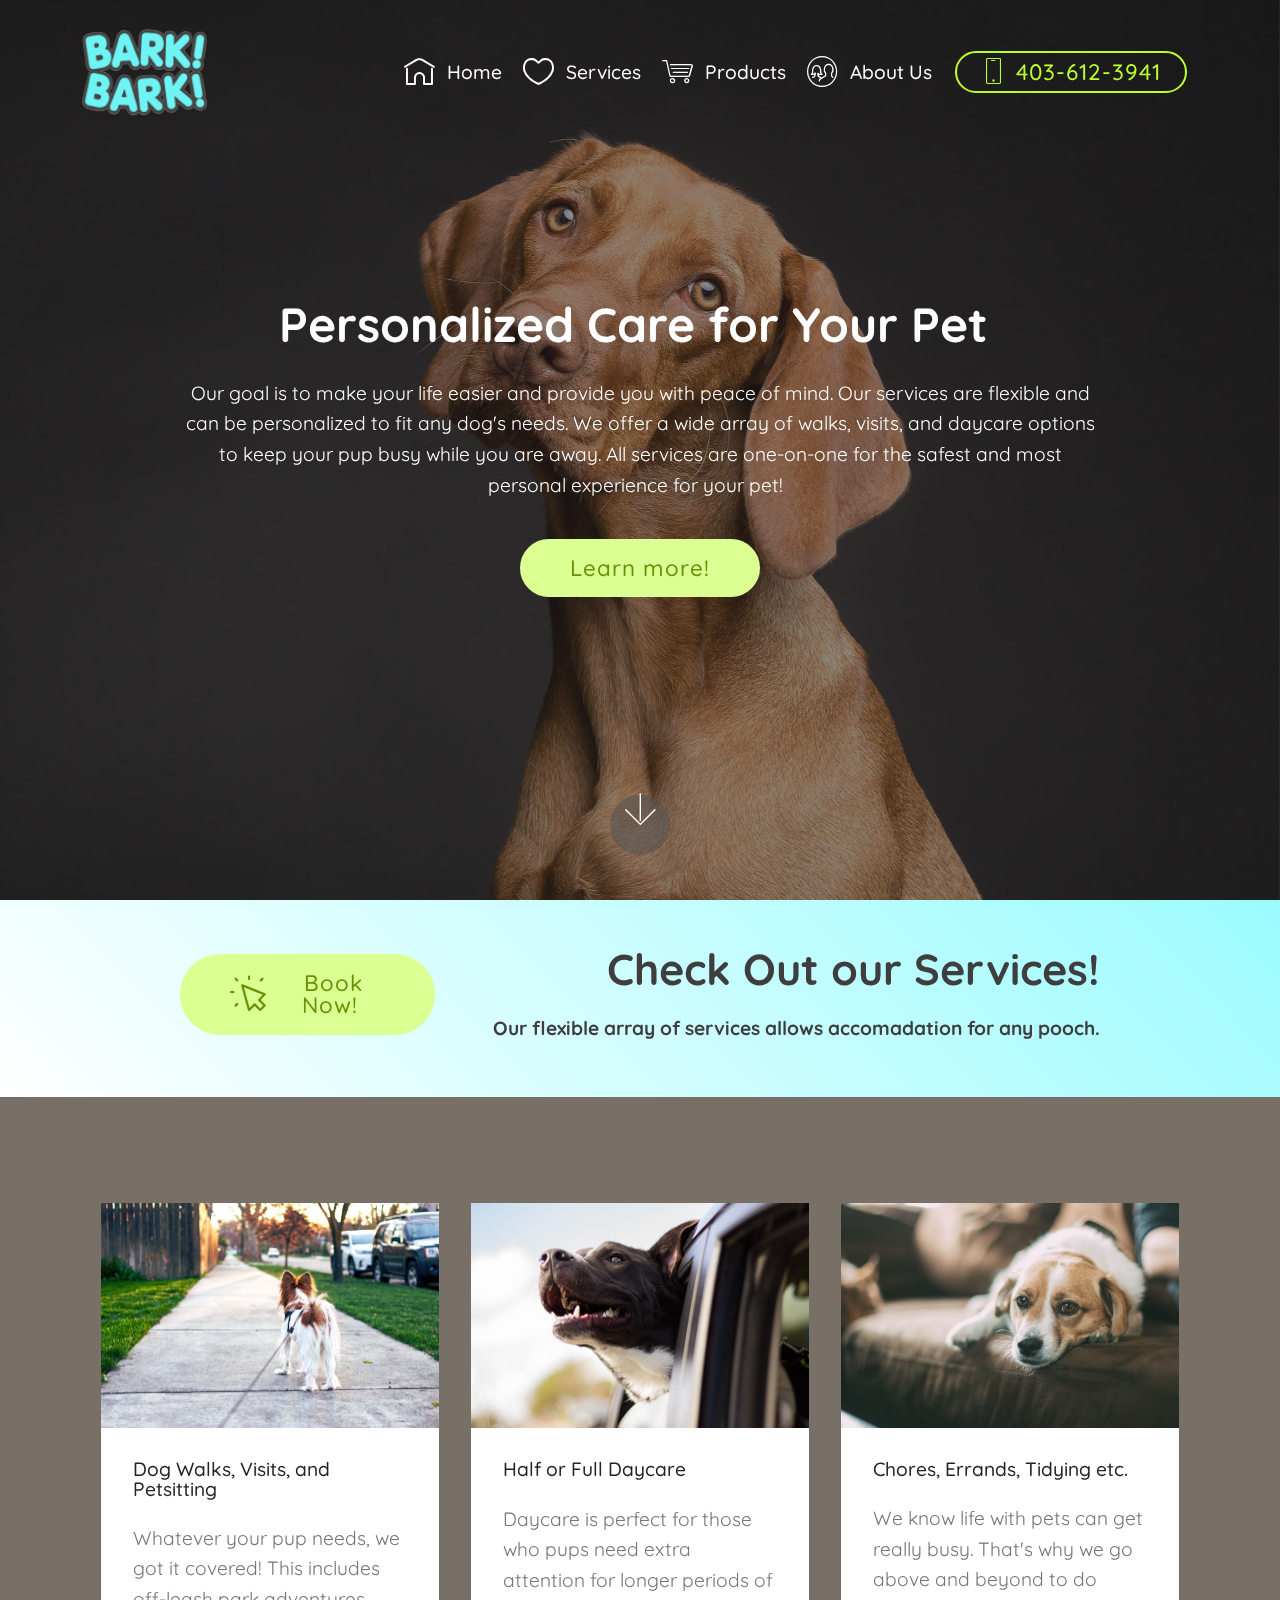
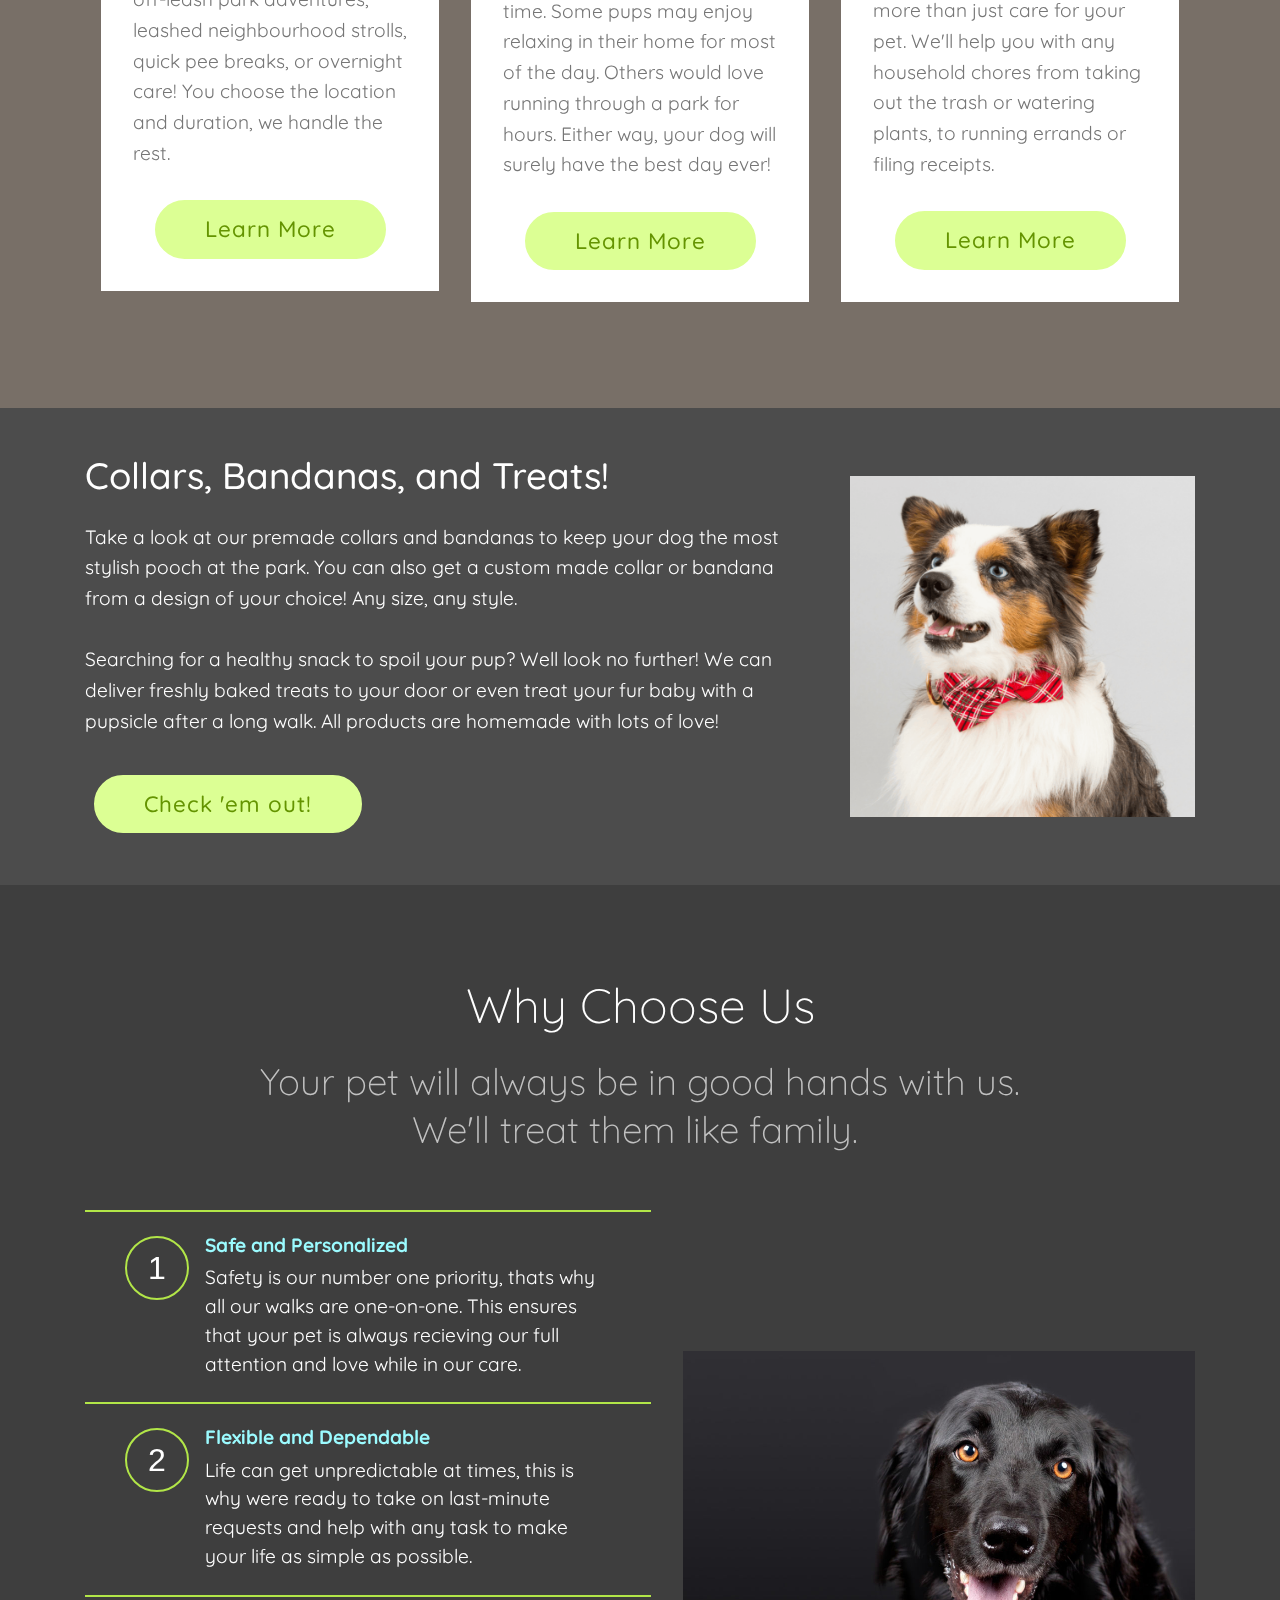
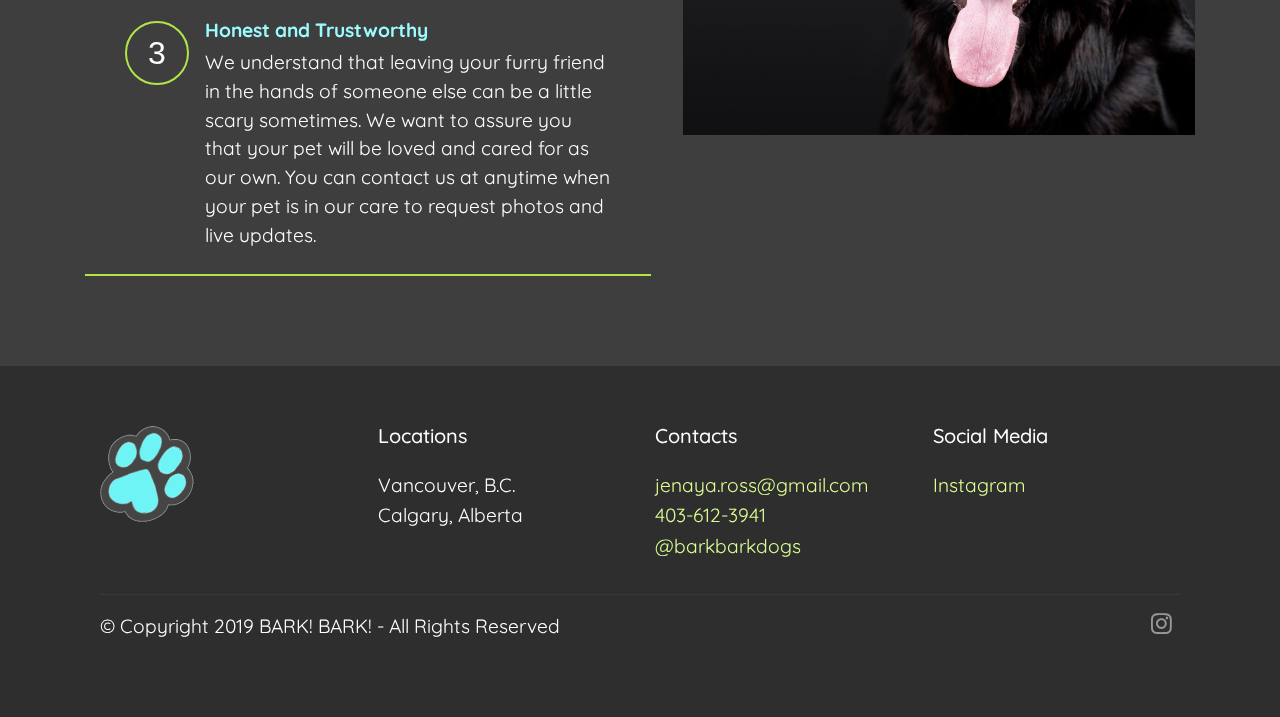
<file: index.html>
<!DOCTYPE html>
<html  >
<head>
  <!-- Site made with Mobirise Website Builder v4.10.5, https://mobirise.com -->
  <meta charset="UTF-8">
  <meta http-equiv="X-UA-Compatible" content="IE=edge">
  <meta name="generator" content="Mobirise v4.10.5, mobirise.com">
  <meta name="viewport" content="width=device-width, initial-scale=1, minimum-scale=1">
  <link rel="shortcut icon" href="assets/images/output-onlinepngtools-1-122x122.png" type="image/x-icon">
  <meta name="description" content="">
  
  <title>Home</title>
  <link rel="stylesheet" href="assets/web/assets/mobirise-icons-bold/mobirise-icons-bold.css">
  <link rel="stylesheet" href="assets/web/assets/mobirise-icons/mobirise-icons.css">
  <link rel="stylesheet" href="assets/tether/tether.min.css">
  <link rel="stylesheet" href="assets/bootstrap/css/bootstrap.min.css">
  <link rel="stylesheet" href="assets/bootstrap/css/bootstrap-grid.min.css">
  <link rel="stylesheet" href="assets/bootstrap/css/bootstrap-reboot.min.css">
  <link rel="stylesheet" href="assets/socicon/css/styles.css">
  <link rel="stylesheet" href="assets/dropdown/css/style.css">
  <link rel="stylesheet" href="assets/theme/css/style.css">
  <link rel="stylesheet" href="assets/mobirise/css/mbr-additional.css" type="text/css">
  
  
  
</head>
<body>
  <section class="menu cid-ruzgOaQ6G3" once="menu" id="menu1-c">

    

    <nav class="navbar navbar-expand beta-menu navbar-dropdown align-items-center navbar-fixed-top navbar-toggleable-sm bg-color transparent">
        <button class="navbar-toggler navbar-toggler-right" type="button" data-toggle="collapse" data-target="#navbarSupportedContent" aria-controls="navbarSupportedContent" aria-expanded="false" aria-label="Toggle navigation">
            <div class="hamburger">
                <span></span>
                <span></span>
                <span></span>
                <span></span>
            </div>
        </button>
        <div class="menu-logo">
            <div class="navbar-brand">
                <span class="navbar-logo">
                    <a href="https://mobirise.co">
                         <img src="assets/images/output-onlinepngtools-1-122x122.png" alt="Mobirise" title="" style="height: 8rem;">
                    </a>
                </span>
                
            </div>
        </div>
        <div class="collapse navbar-collapse" id="navbarSupportedContent">
            <ul class="navbar-nav nav-dropdown" data-app-modern-menu="true"><li class="nav-item">
                    <a class="nav-link link text-white display-7" href="https://mobirise.co"><span class="mbrib-home mbr-iconfont mbr-iconfont-btn"></span>
                        Home</a>
                </li><li class="nav-item"><a class="nav-link link text-white display-7" href="https://mobirise.co"><span class="mbrib-hearth mbr-iconfont mbr-iconfont-btn"></span>
                        
                        Services
                    </a></li>
                <li class="nav-item">
                    <a class="nav-link link text-white display-7" href="page1.html"><span class="mbri-shopping-cart mbr-iconfont mbr-iconfont-btn"></span>Products</a>
                </li><li class="nav-item"><a class="nav-link link text-white display-7" href="page1.html"><span class="mbri-users mbr-iconfont mbr-iconfont-btn"></span>
                        
                        About Us
                    </a></li></ul>
            <div class="navbar-buttons mbr-section-btn"><a class="btn btn-sm btn-primary-outline display-4" href="sms:+1-403-612-3941"><span class="mbri-mobile mbr-iconfont mbr-iconfont-btn"></span>403-612-3941</a></div>
        </div>
    </nav>
</section>

<section class="engine"><a href="https://mobirise.info/o">portfolio site templates</a></section><section class="cid-ruz8uLYE82 mbr-fullscreen mbr-parallax-background" id="header2-4">

    

    <div class="mbr-overlay" style="opacity: 0.5; background-color: rgb(35, 35, 35);"></div>

    <div class="container align-center">
        <div class="row justify-content-md-center">
            <div class="mbr-white col-md-10">
                <h1 class="mbr-section-title mbr-bold pb-3 mbr-fonts-style display-2">Personalized Care for Your Pet&nbsp;</h1>
                
                <p class="mbr-text pb-3 mbr-fonts-style display-7">Our goal is to make your life easier and provide you with peace of mind. Our services are flexible and can be personalized to fit any dog's needs. We offer a wide array of walks, visits, and daycare options to keep your pup busy while you are away. All services are one-on-one for the safest and most personal experience for your pet! &nbsp;</p>
                <div class="mbr-section-btn"><a class="btn btn-md btn-primary display-4" href="page2.html">Learn more!</a></div>
            </div>
        </div>
    </div>
    <div class="mbr-arrow hidden-sm-down" aria-hidden="true">
        <a href="#next">
            <i class="mbri-down mbr-iconfont"></i>
        </a>
    </div>
</section>

<section class="mbr-section info2 cid-rwewSvdLt8" id="info2-15">

    

    

    <div class="container">
        <div class="row main justify-content-center">
            <div class="media-container-column col-12 col-lg-3 col-md-4">
                <div class="mbr-section-btn align-left py-4"><a class="btn btn-primary display-4" href="https://mobirise.co"><span class="mbrib-cursor-click mbr-iconfont mbr-iconfont-btn"></span>
                    &nbsp;Book Now!</a></div>
            </div>
            <div class="media-container-column title col-12 col-lg-7 col-md-6">
                <h2 class="align-right mbr-bold mbr-white pb-3 mbr-fonts-style display-1">Check Out our Services!</h2>
                <h3 class="mbr-section-subtitle align-right mbr-light mbr-white mbr-fonts-style display-7"><strong>Our flexible array of services allows accomadation for any pooch.</strong></h3>
            </div>
        </div>
    </div>
</section>

<section class="features3 cid-ruza30lbJS" id="features3-8">

    

    
    <div class="container">
        <div class="media-container-row">
            <div class="card p-3 col-12 col-md-6 col-lg-4">
                <div class="card-wrapper">
                    <div class="card-img">
                        <img src="assets/images/mbr-676x451.jpg" alt="Mobirise" title="">
                    </div>
                    <div class="card-box">
                        <h4 class="card-title mbr-fonts-style display-7">Dog Walks, Visits, and Petsitting</h4>
                        <p class="mbr-text mbr-fonts-style display-7">Whatever your pup needs, we got it covered! This includes off-leash park adventures, leashed neighbourhood strolls, quick pee breaks, or overnight care! You choose the location and duration, we handle the rest.<br></p>
                    </div>
                    <div class="mbr-section-btn text-center">
                        <a href="https://mobirise.co" class="btn btn-primary display-4">
                            Learn More
                        </a>
                    </div>
                </div>
            </div>

            <div class="card p-3 col-12 col-md-6 col-lg-4">
                <div class="card-wrapper">
                    <div class="card-img">
                        <img src="assets/images/mbr-2-676x451.jpg" alt="Mobirise" title="">
                    </div>
                    <div class="card-box">
                        <h4 class="card-title mbr-fonts-style display-7">Half or Full Daycare<br></h4>
                        <p class="mbr-text mbr-fonts-style display-7">Daycare is perfect for those who pups need extra attention for longer periods of time. Some pups may enjoy relaxing in their home for most of the day. Others would love running through a park for hours. Either way, your dog will surely have the best day ever!</p>
                    </div>
                    <div class="mbr-section-btn text-center">
                        <a href="https://mobirise.co" class="btn btn-primary display-4">
                            Learn More
                        </a>
                    </div>
                </div>
            </div>

            <div class="card p-3 col-12 col-md-6 col-lg-4">
                <div class="card-wrapper">
                    <div class="card-img">
                        <img src="assets/images/mbr-676x450.jpg" alt="Mobirise" title="">
                    </div>
                    <div class="card-box">
                        <h4 class="card-title mbr-fonts-style display-7">Chores, Errands, Tidying etc.<br></h4>
                        <p class="mbr-text mbr-fonts-style display-7">We know life with pets can get really busy. That's why we go above and beyond to do more than just care for your pet. We'll help you with any household chores from taking out the trash or watering plants, to running errands or filing receipts.</p>
                    </div>
                    <div class="mbr-section-btn text-center">
                        <a href="https://mobirise.co" class="btn btn-primary display-4">
                            Learn More
                        </a>
                    </div>
                </div>
            </div>

            
        </div>
    </div>
</section>

<section class="header3 cid-rweD4t2Oel mbr-parallax-background" id="header3-17">

    

    <div class="mbr-overlay" style="opacity: 0.8; background-color: rgb(35, 35, 35);">
    </div>

    <div class="container">
        <div class="media-container-row">
            <div class="mbr-figure" style="width: 55%;">
                <img src="assets/images/hero-2-2000x896.png" alt="Mobirise" title="">
            </div>

            <div class="media-content">
                <h1 class="mbr-section-title mbr-white pb-3 mbr-fonts-style display-5">Collars, Bandanas, and Treats!</h1>
                
                <div class="mbr-section-text mbr-white pb-3 ">
                    <p class="mbr-text mbr-fonts-style display-7">Take a look at our premade collars and bandanas to keep your dog the most stylish pooch at the park. You can also get a custom made collar or bandana from a design of your choice! Any size, any style.<br><br>Searching for a healthy snack to spoil your pup? Well look no further! We can deliver freshly baked treats to your door or even treat your fur baby with a pupsicle after a long walk. All products are homemade with lots of love!</p>
                </div>
                <div class="mbr-section-btn"><a class="btn btn-md btn-primary display-4" href="page3.html">Check 'em out!</a></div>
            </div>
        </div>
    </div>

</section>

<section class="counters4 counters cid-ruz9xLRQJG" id="counters4-6">

    

    

    <div class="container pt-4 mt-2">
        <h2 class="mbr-section-title pb-3 align-center mbr-fonts-style display-2">Why Choose Us</h2>
        <h3 class="mbr-section-subtitle pb-5 align-center mbr-fonts-style display-5">Your pet will always be in good hands with us. <br>We'll treat them like family.&nbsp;</h3>
        <div class="media-container-row">
            <div class="media-block m-auto" style="width: 49%;">
                <div class="mbr-figure">
                    <img src="assets/images/mbr-1024x768.jpg" alt="" title="">
                </div>
            </div>
            <div class="cards-block">
                <div class="cards-container">
                    <div class="card px-3 align-left col-12">
                        <div class="panel-item p-4 d-flex align-items-start">
                            <div class="card-img pr-3">
                                <h3 class="img-text d-flex align-items-center justify-content-center">
                                    1
                                </h3>
                            </div>
                            <div class="card-text">
                                <h4 class="mbr-content-title mbr-bold mbr-fonts-style display-7">Safe and Personalized</h4>
                                <p class="mbr-content-text mbr-fonts-style display-7">Safety is our number one priority, thats why all our walks are one-on-one. This ensures that your pet is always recieving our full attention and love while in our care.&nbsp;</p>
                            </div>
                        </div>
                    </div>
                    <div class="card px-3 align-left col-12">
                        <div class="panel-item p-4 d-flex align-items-start">
                            <div class="card-img pr-3">
                                <h3 class="img-text d-flex align-items-center justify-content-center">
                                    2
                                </h3>
                            </div>
                            <div class="card-text">
                                <h4 class="mbr-content-title mbr-bold mbr-fonts-style display-7">Flexible and Dependable</h4>
                                <p class="mbr-content-text mbr-fonts-style display-7">Life can get unpredictable at times, this is why were ready to take on last-minute requests and help with any task to make your life as simple as possible.&nbsp;</p>
                            </div>
                        </div>
                    </div>
                    <div class="card px-3 align-left col-12">
                        <div class="panel-item p-4 d-flex align-items-start">
                            <div class="card-img pr-3">
                                <h3 class="img-text d-flex align-items-center justify-content-center">
                                    3
                                </h3>
                            </div>
                            <div class="card-text">
                                <h4 class="mbr-content-title mbr-bold mbr-fonts-style display-7">Honest and Trustworthy</h4>
                                <p class="mbr-content-text mbr-fonts-style display-7">We understand that leaving your furry friend in the hands of someone else can be a little scary sometimes. We want to assure you that your pet will be loved and cared for as our own. You can contact us at anytime when your pet is in our care to request photos and live updates.</p>
                            </div>
                        </div>
                    </div>
                    
                </div>
            </div>
        </div>
    </div>
</section>

<section class="cid-qTkAaeaxX5" id="footer1-2">

    

    

    <div class="container">
        <div class="media-container-row content text-white">
            <div class="col-12 col-md-3">
                <div class="media-wrap">
                    <a href="https://mobirise.com/">
                        <img src="assets/images/output-onlinepngtools-3-190x191.png" alt="Mobirise" title="">
                    </a>
                </div>
            </div>
            <div class="col-12 col-md-3 mbr-fonts-style display-7">
                <h5 class="pb-3">Locations</h5>
                <p class="mbr-text">Vancouver, B.C.<br>Calgary, Alberta</p>
            </div>
            <div class="col-12 col-md-3 mbr-fonts-style display-7">
                <h5 class="pb-3">
                    Contacts
                </h5>
                <p class="mbr-text"><a href="mailto:jenaya.ross@gmail.com">jenaya.ross@gmail.com</a><br><a href="sms:+1-403-612-3941">403-612-3941</a><br><a href="https://www.instagram.com/barkbarkdogs/">@barkbarkdogs</a></p>
            </div>
            <div class="col-12 col-md-3 mbr-fonts-style display-7">
                <h5 class="pb-3">Social Media</h5>
                <p class="mbr-text"><a class="text-primary" href="https://www.instagram.com/barkbarkdogs/" target="_blank">Instagram</a>&nbsp;<br><br></p>
            </div>
        </div>
        <div class="footer-lower">
            <div class="media-container-row">
                <div class="col-sm-12">
                    <hr>
                </div>
            </div>
            <div class="media-container-row mbr-white">
                <div class="col-sm-6 copyright">
                    <p class="mbr-text mbr-fonts-style display-7">
                        © Copyright 2019 BARK! BARK! - All Rights Reserved
                    </p>
                </div>
                <div class="col-md-6">
                    <div class="social-list align-right">
                        <div class="soc-item">
                            <a href="https://twitter.com/mobirise" target="_blank">
                                <span class="mbr-iconfont mbr-iconfont-social socicon-instagram socicon"></span>
                            </a>
                        </div>
                        
                        
                        
                        
                        
                    </div>
                </div>
            </div>
        </div>
    </div>
</section>


  <script src="assets/web/assets/jquery/jquery.min.js"></script>
  <script src="assets/popper/popper.min.js"></script>
  <script src="assets/tether/tether.min.js"></script>
  <script src="assets/bootstrap/js/bootstrap.min.js"></script>
  <script src="assets/touchswipe/jquery.touch-swipe.min.js"></script>
  <script src="assets/parallax/jarallax.min.js"></script>
  <script src="assets/viewportchecker/jquery.viewportchecker.js"></script>
  <script src="assets/smoothscroll/smooth-scroll.js"></script>
  <script src="assets/dropdown/js/nav-dropdown.js"></script>
  <script src="assets/dropdown/js/navbar-dropdown.js"></script>
  <script src="assets/theme/js/script.js"></script>
  
  
</body>
</html>
</file>
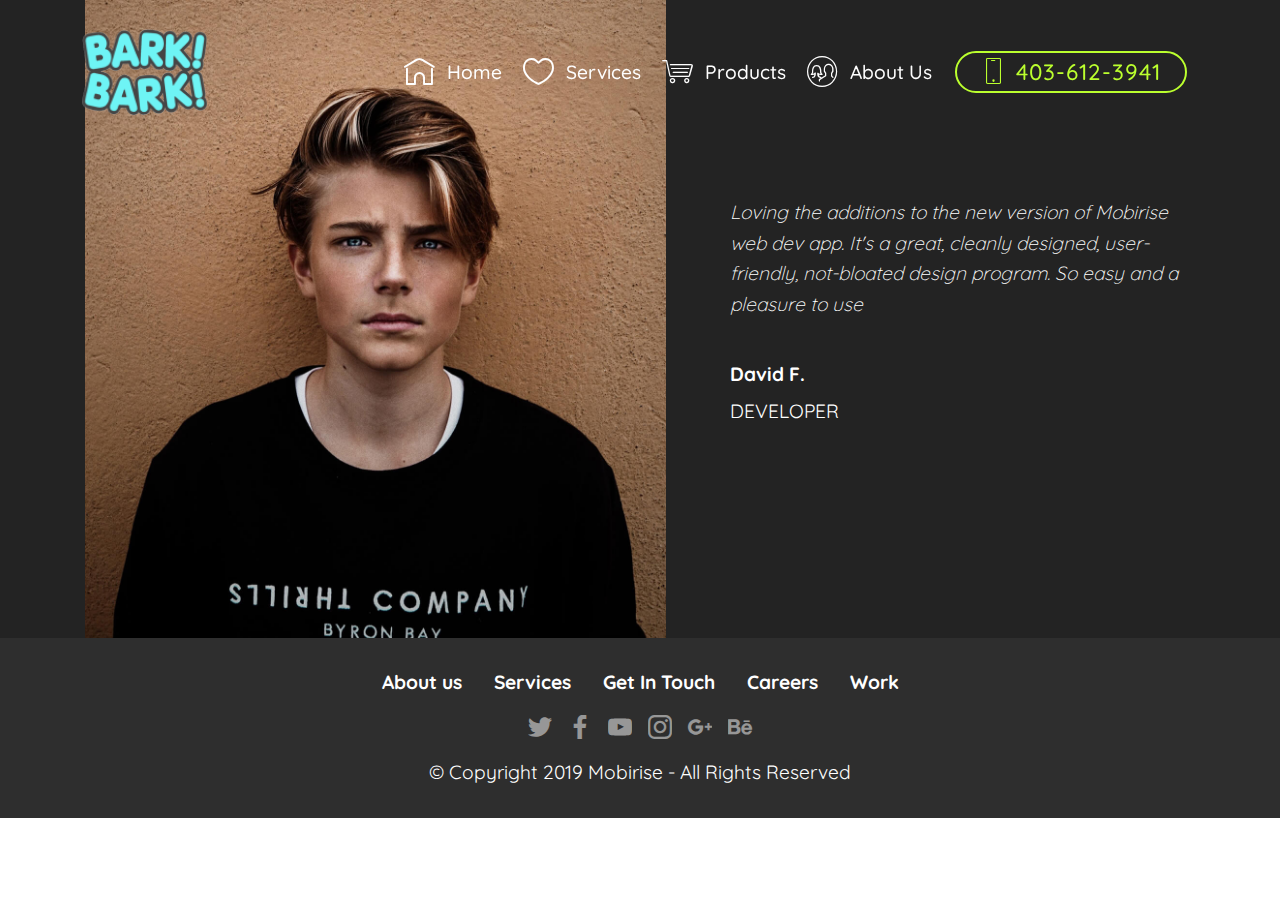
<file: page1.html>
<!DOCTYPE html>
<html  >
<head>
  <!-- Site made with Mobirise Website Builder v4.10.5, https://mobirise.com -->
  <meta charset="UTF-8">
  <meta http-equiv="X-UA-Compatible" content="IE=edge">
  <meta name="generator" content="Mobirise v4.10.5, mobirise.com">
  <meta name="viewport" content="width=device-width, initial-scale=1, minimum-scale=1">
  <link rel="shortcut icon" href="assets/images/output-onlinepngtools-1-122x122.png" type="image/x-icon">
  <meta name="description" content="Web Site Maker Description">
  
  <title>About Us</title>
  <link rel="stylesheet" href="assets/web/assets/mobirise-icons-bold/mobirise-icons-bold.css">
  <link rel="stylesheet" href="assets/web/assets/mobirise-icons/mobirise-icons.css">
  <link rel="stylesheet" href="assets/tether/tether.min.css">
  <link rel="stylesheet" href="assets/bootstrap/css/bootstrap.min.css">
  <link rel="stylesheet" href="assets/bootstrap/css/bootstrap-grid.min.css">
  <link rel="stylesheet" href="assets/bootstrap/css/bootstrap-reboot.min.css">
  <link rel="stylesheet" href="assets/dropdown/css/style.css">
  <link rel="stylesheet" href="assets/socicon/css/styles.css">
  <link rel="stylesheet" href="assets/theme/css/style.css">
  <link rel="stylesheet" href="assets/mobirise/css/mbr-additional.css" type="text/css">
  
  
  
</head>
<body>
  <section class="menu cid-ruzgOaQ6G3" once="menu" id="menu1-d">

    

    <nav class="navbar navbar-expand beta-menu navbar-dropdown align-items-center navbar-fixed-top navbar-toggleable-sm bg-color transparent">
        <button class="navbar-toggler navbar-toggler-right" type="button" data-toggle="collapse" data-target="#navbarSupportedContent" aria-controls="navbarSupportedContent" aria-expanded="false" aria-label="Toggle navigation">
            <div class="hamburger">
                <span></span>
                <span></span>
                <span></span>
                <span></span>
            </div>
        </button>
        <div class="menu-logo">
            <div class="navbar-brand">
                <span class="navbar-logo">
                    <a href="https://mobirise.co">
                         <img src="assets/images/output-onlinepngtools-1-122x122.png" alt="Mobirise" title="" style="height: 8rem;">
                    </a>
                </span>
                
            </div>
        </div>
        <div class="collapse navbar-collapse" id="navbarSupportedContent">
            <ul class="navbar-nav nav-dropdown" data-app-modern-menu="true"><li class="nav-item">
                    <a class="nav-link link text-white display-7" href="https://mobirise.co"><span class="mbrib-home mbr-iconfont mbr-iconfont-btn"></span>
                        Home</a>
                </li><li class="nav-item"><a class="nav-link link text-white display-7" href="https://mobirise.co"><span class="mbrib-hearth mbr-iconfont mbr-iconfont-btn"></span>
                        
                        Services
                    </a></li>
                <li class="nav-item">
                    <a class="nav-link link text-white display-7" href="page1.html"><span class="mbri-shopping-cart mbr-iconfont mbr-iconfont-btn"></span>Products</a>
                </li><li class="nav-item"><a class="nav-link link text-white display-7" href="page1.html"><span class="mbri-users mbr-iconfont mbr-iconfont-btn"></span>
                        
                        About Us
                    </a></li></ul>
            <div class="navbar-buttons mbr-section-btn"><a class="btn btn-sm btn-primary-outline display-4" href="sms:+1-403-612-3941"><span class="mbri-mobile mbr-iconfont mbr-iconfont-btn"></span>403-612-3941</a></div>
        </div>
    </nav>
</section>

<section class="engine"><a href="https://mobirise.info/n">free simple website templates</a></section><section class="testimonials2 cid-ruzm0stKND" id="testimonials2-g">

    

    

    <div class="container">
        <div class="media-container-row">
            <div class="mbr-figure pr-lg-5" style="width: 130%;">
              <img src="assets/images/face1.jpg">
            </div>
            <div class="media-content px-3 align-self-center mbr-white py-2">
                    <p class="mbr-text testimonial-text mbr-fonts-style display-7">
                       Loving the additions to the new version of Mobirise web dev app. It's a great, cleanly designed, user-friendly, not-bloated design program. So easy and a pleasure to use
                    </p>
                    <p class="mbr-author-name pt-4 mb-2 mbr-fonts-style display-7">
                       David F.
                    </p>
                    <p class="mbr-author-desc mbr-fonts-style display-7">
                       DEVELOPER
                    </p>
            </div>
        </div>
    </div>
</section>

<section once="footers" class="cid-ruzm8sD777" id="footer7-i">

    

    

    <div class="container">
        <div class="media-container-row align-center mbr-white">
            <div class="row row-links">
                <ul class="foot-menu">
                    
                    
                    
                    
                    
                <li class="foot-menu-item mbr-fonts-style display-7">
                        <a class="text-white mbr-bold" href="#" target="_blank">About us</a>
                    </li><li class="foot-menu-item mbr-fonts-style display-7">
                        <a class="text-white mbr-bold" href="#" target="_blank">Services</a>
                    </li><li class="foot-menu-item mbr-fonts-style display-7">
                        <a class="text-white mbr-bold" href="#" target="_blank">Get In Touch</a>
                    </li><li class="foot-menu-item mbr-fonts-style display-7">
                        <a class="text-white mbr-bold" href="#" target="_blank">Careers</a>
                    </li><li class="foot-menu-item mbr-fonts-style display-7">
                        <a class="text-white mbr-bold" href="#" target="_blank">Work</a>
                    </li></ul>
            </div>
            <div class="row social-row">
                <div class="social-list align-right pb-2">
                    
                    
                    
                    
                    
                    
                <div class="soc-item">
                        <a href="https://twitter.com/mobirise" target="_blank">
                            <span class="socicon-twitter socicon mbr-iconfont mbr-iconfont-social"></span>
                        </a>
                    </div><div class="soc-item">
                        <a href="https://www.facebook.com/pages/Mobirise/1616226671953247" target="_blank">
                            <span class="socicon-facebook socicon mbr-iconfont mbr-iconfont-social"></span>
                        </a>
                    </div><div class="soc-item">
                        <a href="https://www.youtube.com/c/mobirise" target="_blank">
                            <span class="socicon-youtube socicon mbr-iconfont mbr-iconfont-social"></span>
                        </a>
                    </div><div class="soc-item">
                        <a href="https://instagram.com/mobirise" target="_blank">
                            <span class="socicon-instagram socicon mbr-iconfont mbr-iconfont-social"></span>
                        </a>
                    </div><div class="soc-item">
                        <a href="https://plus.google.com/u/0/+Mobirise" target="_blank">
                            <span class="socicon-googleplus socicon mbr-iconfont mbr-iconfont-social"></span>
                        </a>
                    </div><div class="soc-item">
                        <a href="https://www.behance.net/Mobirise" target="_blank">
                            <span class="socicon-behance socicon mbr-iconfont mbr-iconfont-social"></span>
                        </a>
                    </div></div>
            </div>
            <div class="row row-copirayt">
                <p class="mbr-text mb-0 mbr-fonts-style mbr-white align-center display-7">
                    © Copyright 2019 Mobirise - All Rights Reserved
                </p>
            </div>
        </div>
    </div>
</section>


  <script src="assets/web/assets/jquery/jquery.min.js"></script>
  <script src="assets/popper/popper.min.js"></script>
  <script src="assets/tether/tether.min.js"></script>
  <script src="assets/bootstrap/js/bootstrap.min.js"></script>
  <script src="assets/dropdown/js/nav-dropdown.js"></script>
  <script src="assets/dropdown/js/navbar-dropdown.js"></script>
  <script src="assets/touchswipe/jquery.touch-swipe.min.js"></script>
  <script src="assets/smoothscroll/smooth-scroll.js"></script>
  <script src="assets/theme/js/script.js"></script>
  
  
</body>
</html>
</file>
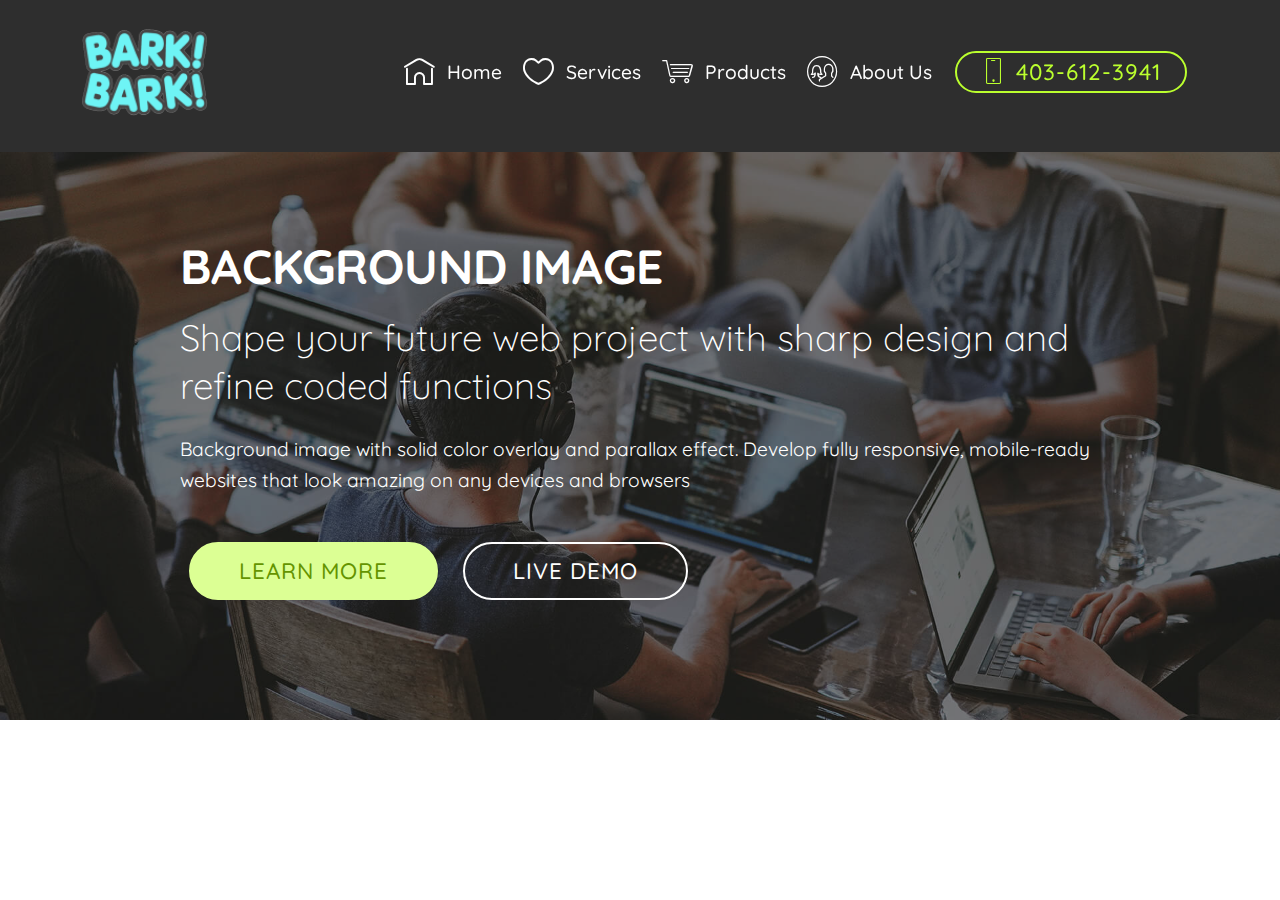
<file: page2.html>
<!DOCTYPE html>
<html  >
<head>
  <!-- Site made with Mobirise Website Builder v4.10.5, https://mobirise.com -->
  <meta charset="UTF-8">
  <meta http-equiv="X-UA-Compatible" content="IE=edge">
  <meta name="generator" content="Mobirise v4.10.5, mobirise.com">
  <meta name="viewport" content="width=device-width, initial-scale=1, minimum-scale=1">
  <link rel="shortcut icon" href="assets/images/output-onlinepngtools-1-122x122.png" type="image/x-icon">
  <meta name="description" content="Web Builder Description">
  
  <title>Services</title>
  <link rel="stylesheet" href="assets/web/assets/mobirise-icons/mobirise-icons.css">
  <link rel="stylesheet" href="assets/web/assets/mobirise-icons-bold/mobirise-icons-bold.css">
  <link rel="stylesheet" href="assets/tether/tether.min.css">
  <link rel="stylesheet" href="assets/bootstrap/css/bootstrap.min.css">
  <link rel="stylesheet" href="assets/bootstrap/css/bootstrap-grid.min.css">
  <link rel="stylesheet" href="assets/bootstrap/css/bootstrap-reboot.min.css">
  <link rel="stylesheet" href="assets/dropdown/css/style.css">
  <link rel="stylesheet" href="assets/theme/css/style.css">
  <link rel="stylesheet" href="assets/mobirise/css/mbr-additional.css" type="text/css">
  
  
  
</head>
<body>
  <section class="menu cid-ruzgOaQ6G3" once="menu" id="menu1-j">

    

    <nav class="navbar navbar-expand beta-menu navbar-dropdown align-items-center navbar-fixed-top navbar-toggleable-sm bg-color transparent">
        <button class="navbar-toggler navbar-toggler-right" type="button" data-toggle="collapse" data-target="#navbarSupportedContent" aria-controls="navbarSupportedContent" aria-expanded="false" aria-label="Toggle navigation">
            <div class="hamburger">
                <span></span>
                <span></span>
                <span></span>
                <span></span>
            </div>
        </button>
        <div class="menu-logo">
            <div class="navbar-brand">
                <span class="navbar-logo">
                    <a href="https://mobirise.co">
                         <img src="assets/images/output-onlinepngtools-1-122x122.png" alt="Mobirise" title="" style="height: 8rem;">
                    </a>
                </span>
                
            </div>
        </div>
        <div class="collapse navbar-collapse" id="navbarSupportedContent">
            <ul class="navbar-nav nav-dropdown" data-app-modern-menu="true"><li class="nav-item">
                    <a class="nav-link link text-white display-7" href="https://mobirise.co"><span class="mbrib-home mbr-iconfont mbr-iconfont-btn"></span>
                        Home</a>
                </li><li class="nav-item"><a class="nav-link link text-white display-7" href="https://mobirise.co"><span class="mbrib-hearth mbr-iconfont mbr-iconfont-btn"></span>
                        
                        Services
                    </a></li>
                <li class="nav-item">
                    <a class="nav-link link text-white display-7" href="page1.html"><span class="mbri-shopping-cart mbr-iconfont mbr-iconfont-btn"></span>Products</a>
                </li><li class="nav-item"><a class="nav-link link text-white display-7" href="page1.html"><span class="mbri-users mbr-iconfont mbr-iconfont-btn"></span>
                        
                        About Us
                    </a></li></ul>
            <div class="navbar-buttons mbr-section-btn"><a class="btn btn-sm btn-primary-outline display-4" href="sms:+1-403-612-3941"><span class="mbri-mobile mbr-iconfont mbr-iconfont-btn"></span>403-612-3941</a></div>
        </div>
    </nav>
</section>

<section class="engine"><a href="https://mobirise.info/a">online site builder</a></section><section once="footers" class="cid-rvYxoL7KpT" id="footer6-11">

    

    

    <div class="container">
        <div class="media-container-row align-center mbr-white">
            <div class="col-12">
                <p class="mbr-text mb-0 mbr-fonts-style display-7"><br><br><br></p>
            </div>
        </div>
    </div>
</section>

<section class="mbr-section info3 cid-rwfhm8pgEO" id="info3-1b">

    

    <div class="mbr-overlay" style="opacity: 0.5; background-color: rgb(35, 35, 35);">
    </div>

    <div class="container">
        <div class="row justify-content-center">
            <div class="media-container-column title col-12 col-md-10">
                <h2 class="align-left mbr-bold mbr-white pb-3 mbr-fonts-style display-2">
                    BACKGROUND IMAGE
                </h2>
                <h3 class="mbr-section-subtitle align-left mbr-light mbr-white pb-3 mbr-fonts-style display-5">
                    Shape your future web project with sharp design and refine coded functions
                </h3>
                <p class="mbr-text align-left mbr-white mbr-fonts-style display-7">
                    Background image with solid color overlay and parallax effect. Develop fully responsive, mobile-ready websites that look amazing on any devices and browsers
                </p>
                <div class="mbr-section-btn align-left py-4">
                    <a class="btn btn-primary display-4" href="https://mobirise.co">LEARN MORE</a>
                    <a class="btn btn-white-outline display-4" href="https://mobirise.co">LIVE DEMO</a>
                </div>
            </div>
        </div>
    </div>
</section>


  <script src="assets/web/assets/jquery/jquery.min.js"></script>
  <script src="assets/popper/popper.min.js"></script>
  <script src="assets/tether/tether.min.js"></script>
  <script src="assets/bootstrap/js/bootstrap.min.js"></script>
  <script src="assets/smoothscroll/smooth-scroll.js"></script>
  <script src="assets/dropdown/js/nav-dropdown.js"></script>
  <script src="assets/dropdown/js/navbar-dropdown.js"></script>
  <script src="assets/touchswipe/jquery.touch-swipe.min.js"></script>
  <script src="assets/theme/js/script.js"></script>
  
  
</body>
</html>
</file>
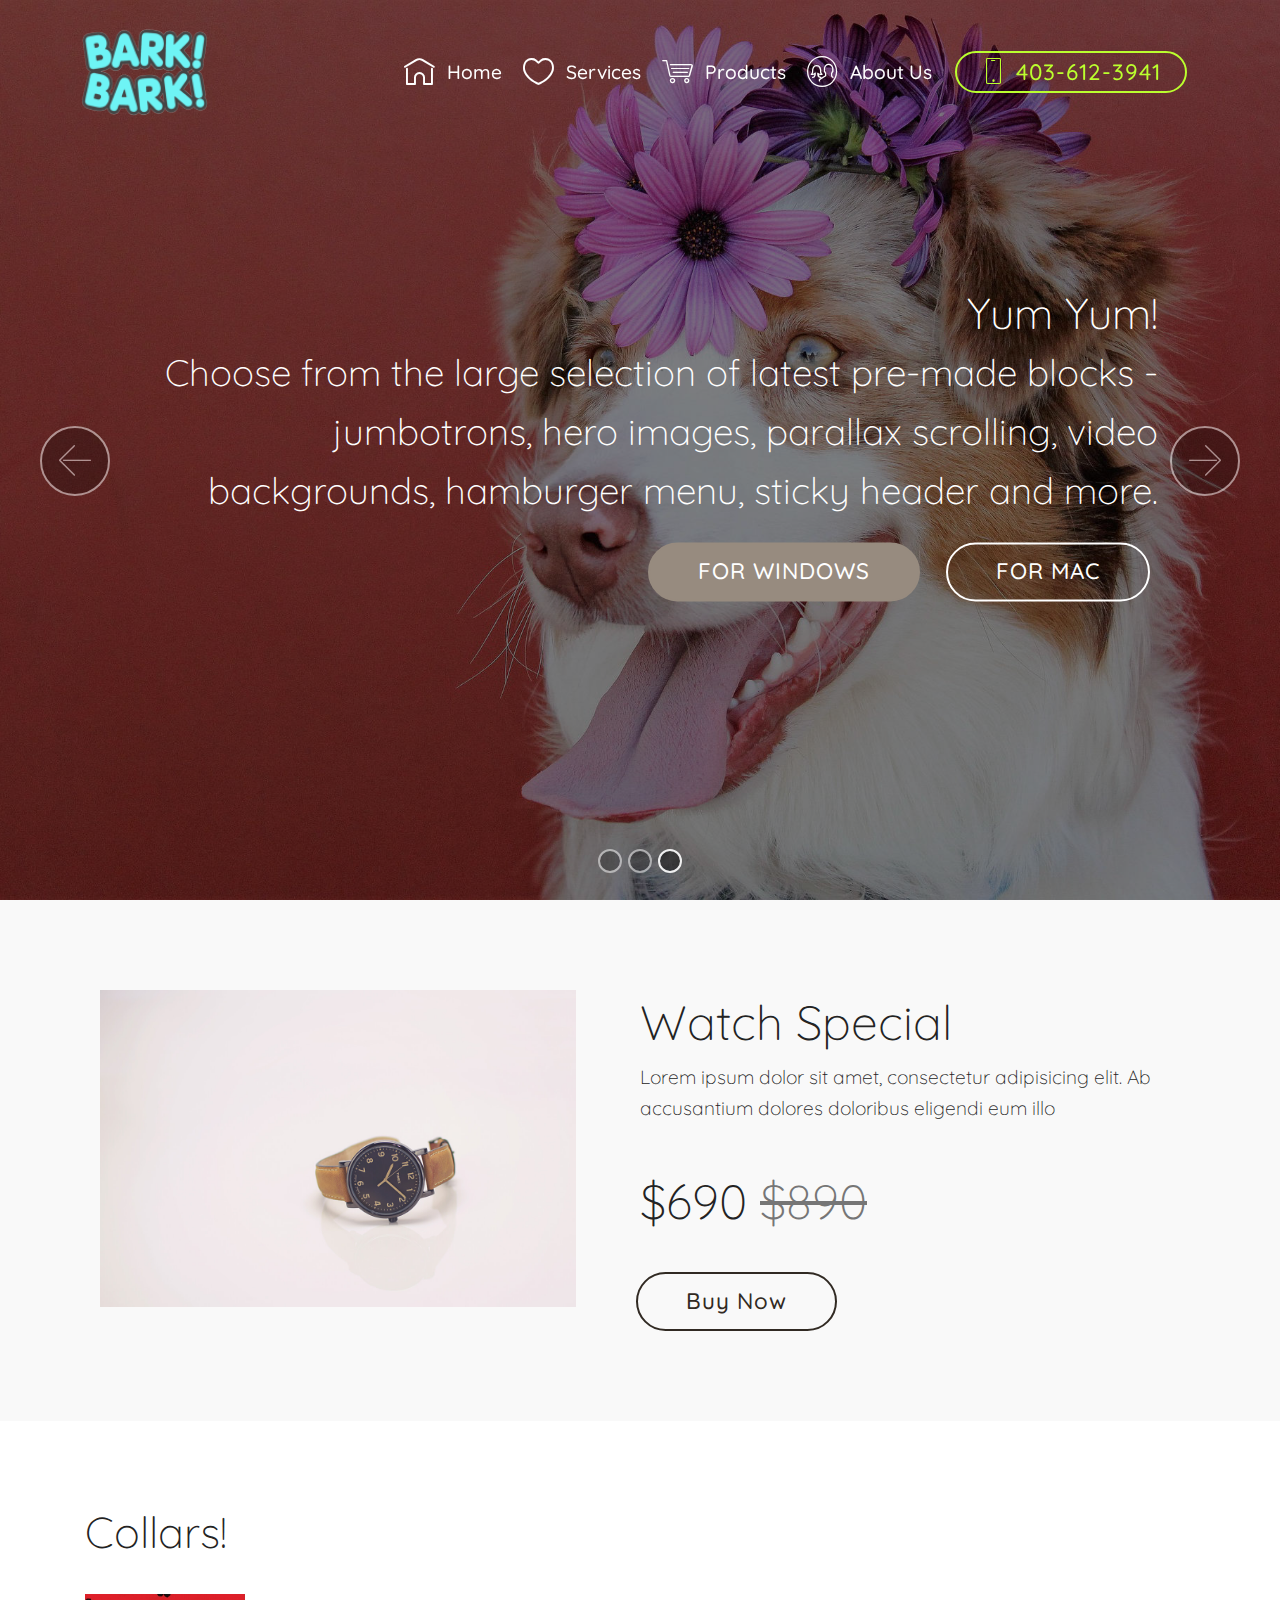
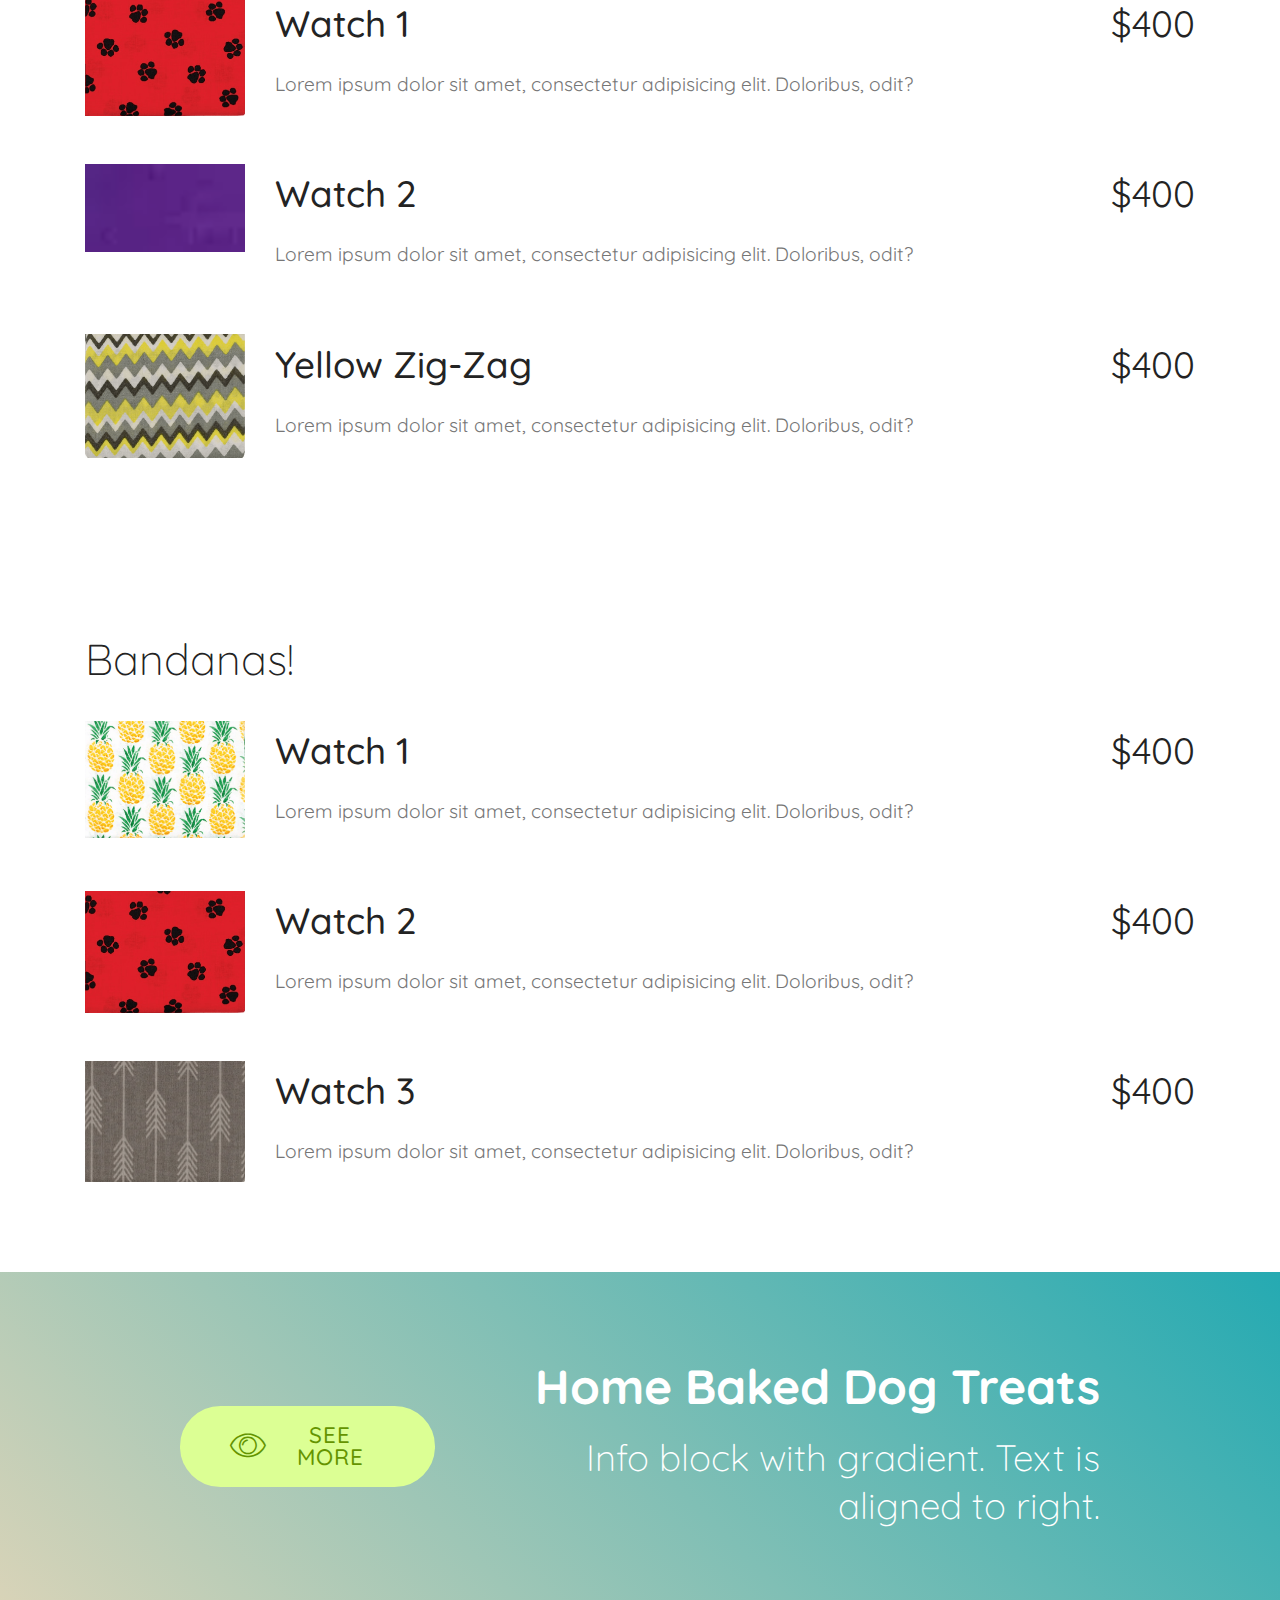
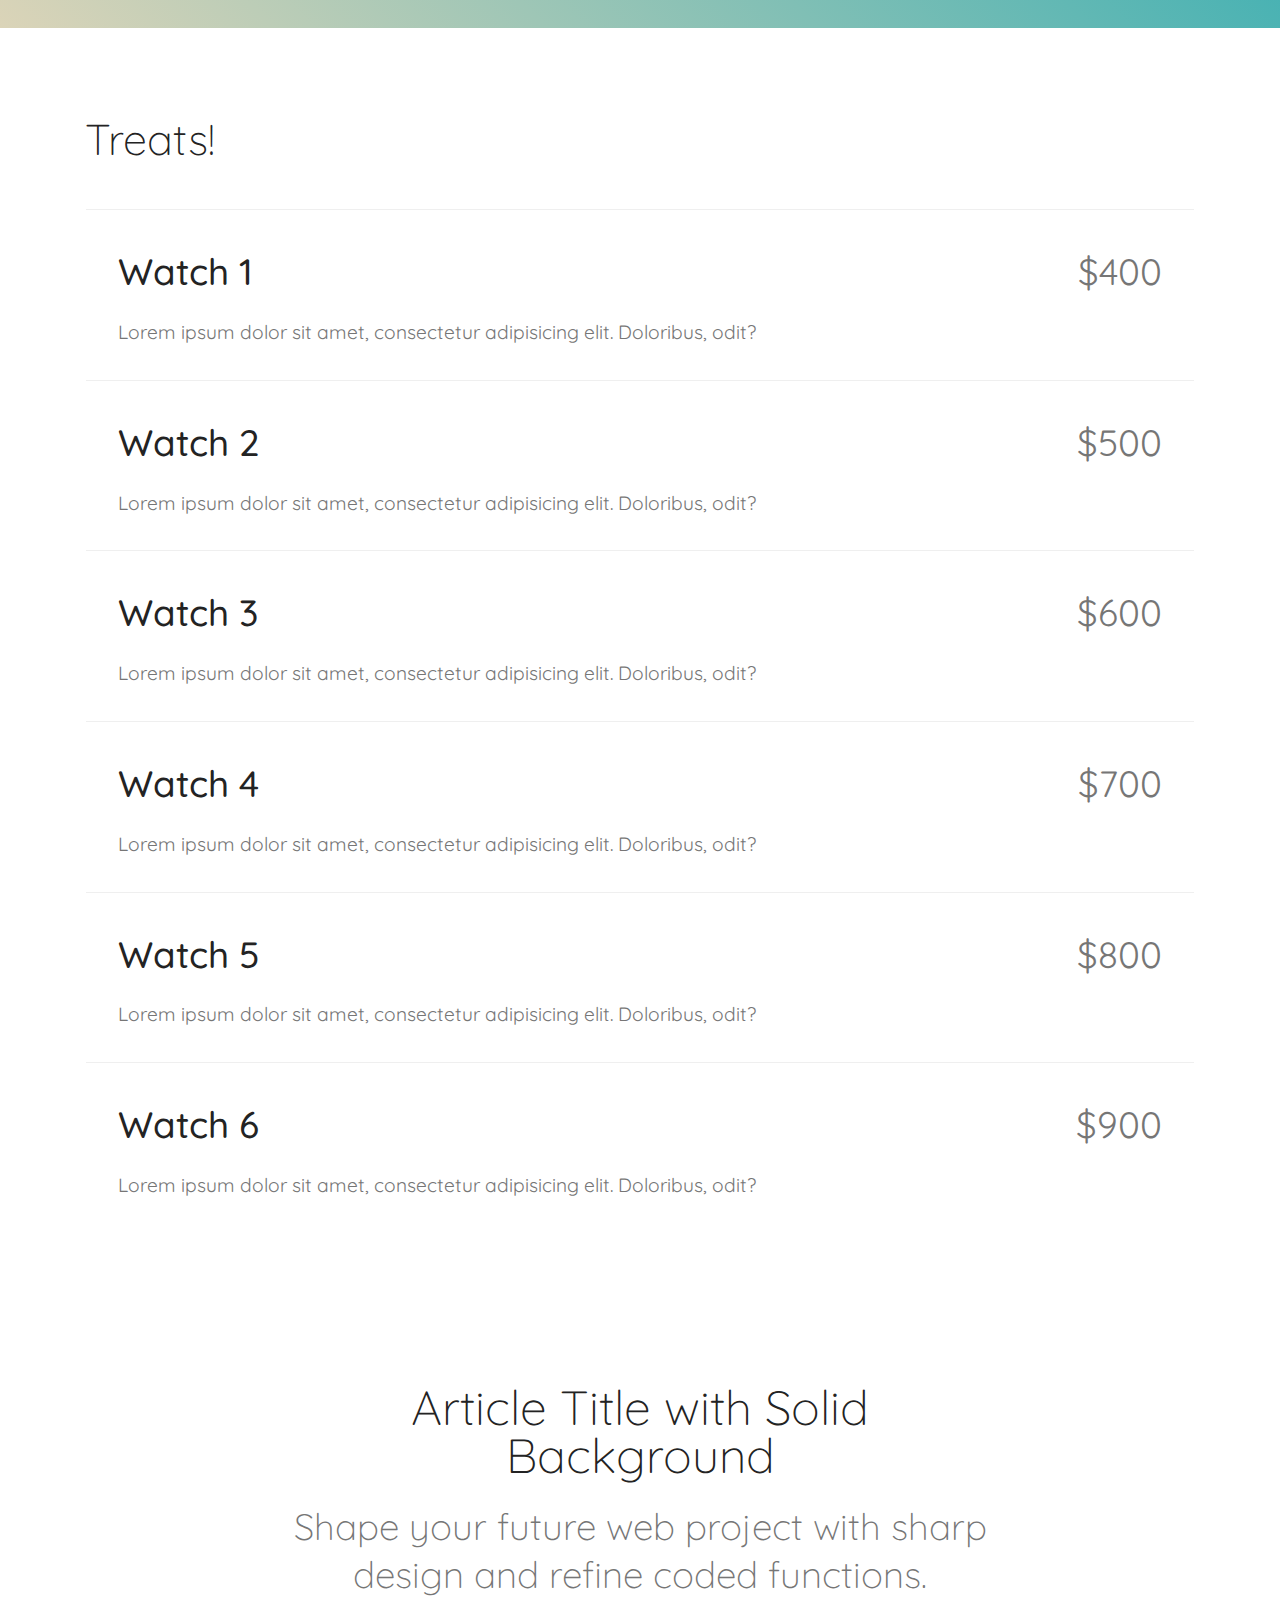
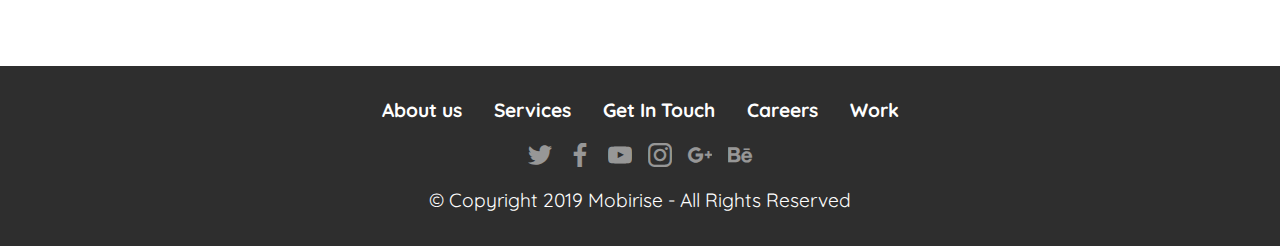
<file: page3.html>
<!DOCTYPE html>
<html  >
<head>
  <!-- Site made with Mobirise Website Builder v4.10.5, https://mobirise.com -->
  <meta charset="UTF-8">
  <meta http-equiv="X-UA-Compatible" content="IE=edge">
  <meta name="generator" content="Mobirise v4.10.5, mobirise.com">
  <meta name="viewport" content="width=device-width, initial-scale=1, minimum-scale=1">
  <link rel="shortcut icon" href="assets/images/output-onlinepngtools-1-122x122.png" type="image/x-icon">
  <meta name="description" content="Web Site Builder Description">
  
  <title>Products</title>
  <link rel="stylesheet" href="assets/web/assets/mobirise-icons-bold/mobirise-icons-bold.css">
  <link rel="stylesheet" href="assets/web/assets/mobirise-icons/mobirise-icons.css">
  <link rel="stylesheet" href="assets/tether/tether.min.css">
  <link rel="stylesheet" href="assets/bootstrap/css/bootstrap.min.css">
  <link rel="stylesheet" href="assets/bootstrap/css/bootstrap-grid.min.css">
  <link rel="stylesheet" href="assets/bootstrap/css/bootstrap-reboot.min.css">
  <link rel="stylesheet" href="assets/dropdown/css/style.css">
  <link rel="stylesheet" href="assets/socicon/css/styles.css">
  <link rel="stylesheet" href="assets/theme/css/style.css">
  <link rel="stylesheet" href="assets/mobirise/css/mbr-additional.css" type="text/css">
  
  
  
</head>
<body>
  <section class="menu cid-ruzgOaQ6G3" once="menu" id="menu1-l">

    

    <nav class="navbar navbar-expand beta-menu navbar-dropdown align-items-center navbar-fixed-top navbar-toggleable-sm bg-color transparent">
        <button class="navbar-toggler navbar-toggler-right" type="button" data-toggle="collapse" data-target="#navbarSupportedContent" aria-controls="navbarSupportedContent" aria-expanded="false" aria-label="Toggle navigation">
            <div class="hamburger">
                <span></span>
                <span></span>
                <span></span>
                <span></span>
            </div>
        </button>
        <div class="menu-logo">
            <div class="navbar-brand">
                <span class="navbar-logo">
                    <a href="https://mobirise.co">
                         <img src="assets/images/output-onlinepngtools-1-122x122.png" alt="Mobirise" title="" style="height: 8rem;">
                    </a>
                </span>
                
            </div>
        </div>
        <div class="collapse navbar-collapse" id="navbarSupportedContent">
            <ul class="navbar-nav nav-dropdown" data-app-modern-menu="true"><li class="nav-item">
                    <a class="nav-link link text-white display-7" href="https://mobirise.co"><span class="mbrib-home mbr-iconfont mbr-iconfont-btn"></span>
                        Home</a>
                </li><li class="nav-item"><a class="nav-link link text-white display-7" href="https://mobirise.co"><span class="mbrib-hearth mbr-iconfont mbr-iconfont-btn"></span>
                        
                        Services
                    </a></li>
                <li class="nav-item">
                    <a class="nav-link link text-white display-7" href="page1.html"><span class="mbri-shopping-cart mbr-iconfont mbr-iconfont-btn"></span>Products</a>
                </li><li class="nav-item"><a class="nav-link link text-white display-7" href="page1.html"><span class="mbri-users mbr-iconfont mbr-iconfont-btn"></span>
                        
                        About Us
                    </a></li></ul>
            <div class="navbar-buttons mbr-section-btn"><a class="btn btn-sm btn-primary-outline display-4" href="sms:+1-403-612-3941"><span class="mbri-mobile mbr-iconfont mbr-iconfont-btn"></span>403-612-3941</a></div>
        </div>
    </nav>
</section>

<section class="engine"><a href="https://mobirise.info/y">free html site templates</a></section><section class="carousel slide cid-rvYllhLMSy" data-interval="false" id="slider1-n">

    

    <div class="full-screen"><div class="mbr-slider slide carousel" data-pause="true" data-keyboard="false" data-ride="false" data-interval="false"><ol class="carousel-indicators"><li data-app-prevent-settings="" data-target="#slider1-n" data-slide-to="0"></li><li data-app-prevent-settings="" data-target="#slider1-n" data-slide-to="1"></li><li data-app-prevent-settings="" data-target="#slider1-n" class=" active" data-slide-to="2"></li></ol><div class="carousel-inner" role="listbox"><div class="carousel-item slider-fullscreen-image" data-bg-video-slide="false" style="background-image: url(assets/images/mbr-1920x1275.jpg);"><div class="container container-slide"><div class="image_wrapper"><div class="mbr-overlay"></div><img src="assets/images/mbr-1920x1275.jpg"><div class="carousel-caption justify-content-center"><div class="col-10 align-center"><h2 class="mbr-fonts-style display-1">SHOP!</h2><p class="lead mbr-text mbr-fonts-style display-5">Choose from the large selection of latest pre-made blocks - jumbotrons, hero images, parallax scrolling, video backgrounds, hamburger menu, sticky header and more.</p><div class="mbr-section-btn" buttons="0"><a class="btn btn-success display-4" href="https://mobirise.com">FOR WINDOWS</a> <a class="btn  btn-white-outline display-4" href="https://mobirise.com">FOR MAC</a></div></div></div></div></div></div><div class="carousel-item slider-fullscreen-image" data-bg-video-slide="false" style="background-image: url(assets/images/mbr-1920x1440.jpg);"><div class="container container-slide"><div class="image_wrapper"><div class="mbr-overlay"></div><img src="assets/images/mbr-1920x1440.jpg"><div class="carousel-caption justify-content-center"><div class="col-10 align-left"><h2 class="mbr-fonts-style display-1">Accessorize!</h2><p class="lead mbr-text mbr-fonts-style display-5">Slide with youtube video background and color overlay. Title and text are aligned to the left.</p></div></div></div></div></div><div class="carousel-item slider-fullscreen-image active" data-bg-video-slide="false" style="background-image: url(assets/images/mbr-2-1920x1280.jpg);"><div class="container container-slide"><div class="image_wrapper"><div class="mbr-overlay"></div><img src="assets/images/mbr-2-1920x1280.jpg"><div class="carousel-caption justify-content-center"><div class="col-10 align-right"><h2 class="mbr-fonts-style display-1">Yum Yum!</h2><p class="lead mbr-text mbr-fonts-style display-5">Choose from the large selection of latest pre-made blocks - jumbotrons, hero images, parallax scrolling, video backgrounds, hamburger menu, sticky header and more.</p><div class="mbr-section-btn" buttons="0"><a class="btn btn-info display-4" href="https://mobirise.com">FOR WINDOWS</a> <a class="btn  btn-white-outline display-4" href="https://mobirise.com">FOR MAC</a></div></div></div></div></div></div></div><a data-app-prevent-settings="" class="carousel-control carousel-control-prev" role="button" data-slide="prev" href="#slider1-n"><span aria-hidden="true" class="mbri-left mbr-iconfont"></span><span class="sr-only">Previous</span></a><a data-app-prevent-settings="" class="carousel-control carousel-control-next" role="button" data-slide="next" href="#slider1-n"><span aria-hidden="true" class="mbri-right mbr-iconfont"></span><span class="sr-only">Next</span></a></div></div>

</section>

<section class="services2 cid-rvYo2L9aHZ" id="services2-q">
    <!---->
    
    <!---->
    <!--Overlay-->
    
    <!--Container-->
    <div class="container">
        <div class="col-md-12">
            <div class="media-container-row">
                <div class="mbr-figure" style="width: 50%;">
                    <img src="assets/images/product1.jpg" alt="Mobirise">
                </div>
                <div class="align-left aside-content">
                    <h2 class="mbr-title pt-2 mbr-fonts-style display-2">
                        Watch Special
                    </h2>
                    <div class="mbr-section-text">
                        <p class="mbr-text text1 pt-2 mbr-light mbr-fonts-style display-7">
                            Lorem ipsum dolor sit amet, consectetur adipisicing elit. Ab accusantium dolores doloribus
                            eligendi eum illo
                        </p>
                        <p class="mbr-text text2 pt-4 mbr-light mbr-fonts-style display-2">
                            $690 <span class="cost">$890</span>
                        </p>
                    </div>
                    <!--Btn-->
                    <div class="mbr-section-btn pt-3 align-left">
                        <a href="https://mobirise.co" class="btn btn-warning-outline display-4">
                            Buy Now
                        </a>
                    </div>
                </div>
            </div>
        </div>
    </div>
</section>

<section class="services6 cid-rvYohjqPie" id="services6-r">
    <!---->
    
    <!---->
    <!--Overlay-->
    
    <!--Container-->
    <div class="container">
        <div class="row">
            <!--Titles-->
            <div class="title col-12">
                <h2 class="align-left mbr-fonts-style m-0 display-1">Collars!</h2>
                
            </div>
            <!--Card-1-->
            <div class="card col-12 pb-5">
                <div class="card-wrapper media-container-row media-container-row">
                    <div class="card-box">
                        <div class="row">
                            <div class="col-12 col-md-2">
                                <!--Image-->
                                <div class="mbr-figure">
                                    <img src="assets/images/fabric-318x243.png" alt="Mobirise" title="">
                                </div>
                            </div>
                            <div class="col-12 col-md-10">
                                <div class="wrapper">
                                    <div class="top-line pb-3">
                                        <h4 class="card-title mbr-fonts-style display-5">
                                            Watch 1
                                        </h4>
                                        <p class="mbr-text cost mbr-fonts-style m-0 display-5">
                                            $400
                                        </p>
                                    </div>
                                    <div class="bottom-line">
                                        <p class="mbr-text mbr-fonts-style display-7">
                                            Lorem ipsum dolor sit amet, consectetur adipisicing elit. Doloribus, odit?
                                        </p>
                                    </div>
                                </div>
                            </div>
                        </div>
                    </div>
                </div>
            </div>
            <!--Card-2-->
            <div class="card col-12 pb-5">
                <div class="card-wrapper media-container-row media-container-row">
                    <div class="card-box">
                        <div class="row">
                            <div class="col-12 col-md-2">
                                <!--Image-->
                                <div class="mbr-figure">
                                    <img src="assets/images/farbic7.webp" alt="Mobirise" title="">
                                </div>
                            </div>
                            <div class="col-12 col-md-10">
                                <div class="wrapper">
                                    <div class="top-line pb-3">
                                        <h4 class="card-title mbr-fonts-style display-5">
                                            Watch 2
                                        </h4>
                                        <p class="mbr-text cost mbr-fonts-style m-0 display-5">
                                            $400
                                        </p>
                                    </div>
                                    <div class="bottom-line">
                                        <p class="mbr-text mbr-fonts-style display-7">
                                            Lorem ipsum dolor sit amet, consectetur adipisicing elit. Doloribus, odit?
                                        </p>
                                    </div>
                                </div>
                            </div>
                        </div>
                    </div>
                </div>
            </div>
            <!--Card-3-->
            <div class="card col-12">
                <div class="card-wrapper media-container-row media-container-row">
                    <div class="card-box">
                        <div class="row">
                            <div class="col-12 col-md-2">
                                <!--Image-->
                                <div class="mbr-figure">
                                    <img src="assets/images/fabric2-316x245.png" alt="Mobirise" title="">
                                </div>
                            </div>
                            <div class="col-12 col-md-10">
                                <div class="wrapper">
                                    <div class="top-line pb-3">
                                        <h4 class="card-title mbr-fonts-style display-5">Yellow Zig-Zag</h4>
                                        <p class="mbr-text cost mbr-fonts-style m-0 display-5">
                                            $400
                                        </p>
                                    </div>
                                    <div class="bottom-line">
                                        <p class="mbr-text mbr-fonts-style display-7">
                                            Lorem ipsum dolor sit amet, consectetur adipisicing elit. Doloribus, odit?
                                        </p>
                                    </div>
                                </div>
                            </div>
                        </div>
                    </div>
                </div>
            </div>
            <!--Card-4-->
            
            <!--Card-5-->
            
            <!--Card-6-->
            
        </div>
    </div>
</section>

<section class="services6 cid-rvYosJO33D" id="services6-t">
    <!---->
    
    <!---->
    <!--Overlay-->
    
    <!--Container-->
    <div class="container">
        <div class="row">
            <!--Titles-->
            <div class="title col-12">
                <h2 class="align-left mbr-fonts-style m-0 display-1">Bandanas!</h2>
                
            </div>
            <!--Card-1-->
            <div class="card col-12 pb-5">
                <div class="card-wrapper media-container-row media-container-row">
                    <div class="card-box">
                        <div class="row">
                            <div class="col-12 col-md-2">
                                <!--Image-->
                                <div class="mbr-figure">
                                    <img src="assets/images/fabric1-318x232.png" alt="Mobirise" title="">
                                </div>
                            </div>
                            <div class="col-12 col-md-10">
                                <div class="wrapper">
                                    <div class="top-line pb-3">
                                        <h4 class="card-title mbr-fonts-style display-5">
                                            Watch 1
                                        </h4>
                                        <p class="mbr-text cost mbr-fonts-style m-0 display-5">
                                            $400
                                        </p>
                                    </div>
                                    <div class="bottom-line">
                                        <p class="mbr-text mbr-fonts-style display-7">
                                            Lorem ipsum dolor sit amet, consectetur adipisicing elit. Doloribus, odit?
                                        </p>
                                    </div>
                                </div>
                            </div>
                        </div>
                    </div>
                </div>
            </div>
            <!--Card-2-->
            <div class="card col-12 pb-5">
                <div class="card-wrapper media-container-row media-container-row">
                    <div class="card-box">
                        <div class="row">
                            <div class="col-12 col-md-2">
                                <!--Image-->
                                <div class="mbr-figure">
                                    <img src="assets/images/fabric-318x243.png" alt="Mobirise" title="">
                                </div>
                            </div>
                            <div class="col-12 col-md-10">
                                <div class="wrapper">
                                    <div class="top-line pb-3">
                                        <h4 class="card-title mbr-fonts-style display-5">
                                            Watch 2
                                        </h4>
                                        <p class="mbr-text cost mbr-fonts-style m-0 display-5">
                                            $400
                                        </p>
                                    </div>
                                    <div class="bottom-line">
                                        <p class="mbr-text mbr-fonts-style display-7">
                                            Lorem ipsum dolor sit amet, consectetur adipisicing elit. Doloribus, odit?
                                        </p>
                                    </div>
                                </div>
                            </div>
                        </div>
                    </div>
                </div>
            </div>
            <!--Card-3-->
            <div class="card col-12">
                <div class="card-wrapper media-container-row media-container-row">
                    <div class="card-box">
                        <div class="row">
                            <div class="col-12 col-md-2">
                                <!--Image-->
                                <div class="mbr-figure">
                                    <img src="assets/images/fabric3-320x243.png" alt="Mobirise" title="">
                                </div>
                            </div>
                            <div class="col-12 col-md-10">
                                <div class="wrapper">
                                    <div class="top-line pb-3">
                                        <h4 class="card-title mbr-fonts-style display-5">
                                            Watch 3
                                        </h4>
                                        <p class="mbr-text cost mbr-fonts-style m-0 display-5">
                                            $400
                                        </p>
                                    </div>
                                    <div class="bottom-line">
                                        <p class="mbr-text mbr-fonts-style display-7">
                                            Lorem ipsum dolor sit amet, consectetur adipisicing elit. Doloribus, odit?
                                        </p>
                                    </div>
                                </div>
                            </div>
                        </div>
                    </div>
                </div>
            </div>
            <!--Card-4-->
            
            <!--Card-5-->
            
            <!--Card-6-->
            
        </div>
    </div>
</section>

<section class="mbr-section info2 cid-rvYuIdHuB6" id="info2-x">

    

    

    <div class="container">
        <div class="row main justify-content-center">
            <div class="media-container-column col-12 col-lg-3 col-md-4">
                <div class="mbr-section-btn align-left py-4">
                    <a class="btn btn-primary display-4" href="https://mobirise.co">
                    <span class="mbri-preview mbr-iconfont"></span>
                    SEE MORE
                    </a>
                </div>
            </div>
            <div class="media-container-column title col-12 col-lg-7 col-md-6">
                <h2 class="align-right mbr-bold mbr-white pb-3 mbr-fonts-style display-2">Home Baked Dog Treats</h2>
                <h3 class="mbr-section-subtitle align-right mbr-light mbr-white mbr-fonts-style display-5">
                    Info block with gradient. Text is aligned to right.
                </h3>
            </div>
        </div>
    </div>
</section>

<section class="services5 cid-rvYoixRsif" id="services5-s">
    <!---->
    
    <!---->
    <!--Overlay-->
    
    <!--Container-->
    <div class="container">
        <div class="row">
            <!--Titles-->
            <div class="title pb-5 col-12">
                <h2 class="align-left mbr-fonts-style m-0 display-1">Treats!</h2>
                
            </div>
            <!--Card-1-->
            <div class="card px-3 col-12">
                <div class="card-wrapper media-container-row media-container-row">
                    <div class="card-box">
                        <div class="top-line pb-3">
                            <h4 class="card-title mbr-fonts-style display-5">
                                Watch 1
                            </h4>
                            <p class="mbr-text cost mbr-fonts-style m-0 display-5">
                                $400
                            </p>
                        </div>
                        <div class="bottom-line">
                            <p class="mbr-text mbr-fonts-style m-0 b-descr display-7">
                                Lorem ipsum dolor sit amet, consectetur adipisicing elit. Doloribus, odit?
                            </p>
                        </div>
                    </div>
                </div>
            </div>
            <!--Card-2-->
            <div class="card px-3 col-12">
                <div class="card-wrapper media-container-row media-container-row">
                    <div class="card-box">
                        <div class="top-line pb-3">
                            <h4 class="card-title mbr-fonts-style display-5">
                                Watch 2
                            </h4>
                            <p class="mbr-text cost mbr-fonts-style m-0 display-5">
                                $500
                            </p>
                        </div>
                        <div class="bottom-line">
                            <p class="mbr-text mbr-fonts-style m-0 b-descr display-7">
                                Lorem ipsum dolor sit amet, consectetur adipisicing elit. Doloribus, odit?
                            </p>
                        </div>
                    </div>
                </div>
            </div>
            <!--Card-3-->
            <div class="card px-3 col-12">
                <div class="card-wrapper media-container-row media-container-row">
                    <div class="card-box">
                        <div class="top-line pb-3">
                            <h4 class="card-title mbr-fonts-style display-5">
                                Watch 3
                            </h4>
                            <p class="mbr-text cost mbr-fonts-style m-0 display-5">
                                $600
                            </p>
                        </div>
                        <div class="bottom-line">
                            <p class="mbr-text mbr-fonts-style m-0 b-descr display-7">
                                Lorem ipsum dolor sit amet, consectetur adipisicing elit. Doloribus, odit?
                            </p>
                        </div>
                    </div>
                </div>
            </div>
            <!--Card-4-->
            <div class="card px-3 col-12">
                <div class="card-wrapper media-container-row media-container-row">
                    <div class="card-box">
                        <div class="top-line pb-3">
                            <h4 class="card-title mbr-fonts-style display-5">
                                Watch 4
                            </h4>
                            <p class="mbr-text cost mbr-fonts-style m-0 display-5">
                                $700
                            </p>
                        </div>
                        <div class="bottom-line">
                            <p class="mbr-text mbr-fonts-style m-0 b-descr display-7">
                                Lorem ipsum dolor sit amet, consectetur adipisicing elit. Doloribus, odit?
                            </p>
                        </div>
                    </div>
                </div>
            </div>
            <!--Card-5-->
            <div class="card px-3 col-12">
                <div class="card-wrapper media-container-row media-container-row">
                    <div class="card-box">
                        <div class="top-line pb-3">
                            <h4 class="card-title mbr-fonts-style display-5">
                                Watch 5
                            </h4>
                            <p class="mbr-text cost mbr-fonts-style m-0 display-5">
                                $800
                            </p>
                        </div>
                        <div class="bottom-line">
                            <p class="mbr-text mbr-fonts-style m-0 b-descr display-7">
                                Lorem ipsum dolor sit amet, consectetur adipisicing elit. Doloribus, odit?
                            </p>
                        </div>
                    </div>
                </div>
            </div>
            <!--Card-6-->
            <div class="card px-3 col-12">
                <div class="card-wrapper media-container-row media-container-row">
                    <div class="card-box">
                        <div class="top-line pb-3">
                            <h4 class="card-title mbr-fonts-style display-5">
                                Watch 6
                            </h4>
                            <p class="mbr-text cost mbr-fonts-style m-0 display-5">
                                $900
                            </p>
                        </div>
                        <div class="bottom-line">
                            <p class="mbr-text mbr-fonts-style m-0 b-descr display-7">
                                Lorem ipsum dolor sit amet, consectetur adipisicing elit. Doloribus, odit?
                            </p>
                        </div>
                    </div>
                </div>
            </div>
            <!--Card-7-->
            
            <!--Card-8-->
            
            <!--Card-9-->
            
            <!--Card-10-->
            
            <!--Card-11-->
            
            <!--Card-12-->
            
        </div>
    </div>
</section>

<section class="mbr-section content4 cid-rvYlpGnr6A" id="content4-o">

    

    <div class="container">
        <div class="media-container-row">
            <div class="title col-12 col-md-8">
                <h2 class="align-center pb-3 mbr-fonts-style display-2">
                    Article Title with Solid Background
                </h2>
                <h3 class="mbr-section-subtitle align-center mbr-light mbr-fonts-style display-5">
                    Shape your future web project with sharp design and refine coded functions.
                </h3>
                
            </div>
        </div>
    </div>
</section>

<section once="footers" class="cid-rvYnOCAm52" id="footer7-p">

    

    

    <div class="container">
        <div class="media-container-row align-center mbr-white">
            <div class="row row-links">
                <ul class="foot-menu">
                    
                    
                    
                    
                    
                <li class="foot-menu-item mbr-fonts-style display-7">
                        <a class="text-white mbr-bold" href="#" target="_blank">About us</a>
                    </li><li class="foot-menu-item mbr-fonts-style display-7">
                        <a class="text-white mbr-bold" href="#" target="_blank">Services</a>
                    </li><li class="foot-menu-item mbr-fonts-style display-7">
                        <a class="text-white mbr-bold" href="#" target="_blank">Get In Touch</a>
                    </li><li class="foot-menu-item mbr-fonts-style display-7">
                        <a class="text-white mbr-bold" href="#" target="_blank">Careers</a>
                    </li><li class="foot-menu-item mbr-fonts-style display-7">
                        <a class="text-white mbr-bold" href="#" target="_blank">Work</a>
                    </li></ul>
            </div>
            <div class="row social-row">
                <div class="social-list align-right pb-2">
                    
                    
                    
                    
                    
                    
                <div class="soc-item">
                        <a href="https://twitter.com/mobirise" target="_blank">
                            <span class="socicon-twitter socicon mbr-iconfont mbr-iconfont-social"></span>
                        </a>
                    </div><div class="soc-item">
                        <a href="https://www.facebook.com/pages/Mobirise/1616226671953247" target="_blank">
                            <span class="socicon-facebook socicon mbr-iconfont mbr-iconfont-social"></span>
                        </a>
                    </div><div class="soc-item">
                        <a href="https://www.youtube.com/c/mobirise" target="_blank">
                            <span class="socicon-youtube socicon mbr-iconfont mbr-iconfont-social"></span>
                        </a>
                    </div><div class="soc-item">
                        <a href="https://instagram.com/mobirise" target="_blank">
                            <span class="socicon-instagram socicon mbr-iconfont mbr-iconfont-social"></span>
                        </a>
                    </div><div class="soc-item">
                        <a href="https://plus.google.com/u/0/+Mobirise" target="_blank">
                            <span class="socicon-googleplus socicon mbr-iconfont mbr-iconfont-social"></span>
                        </a>
                    </div><div class="soc-item">
                        <a href="https://www.behance.net/Mobirise" target="_blank">
                            <span class="socicon-behance socicon mbr-iconfont mbr-iconfont-social"></span>
                        </a>
                    </div></div>
            </div>
            <div class="row row-copirayt">
                <p class="mbr-text mb-0 mbr-fonts-style mbr-white align-center display-7">
                    © Copyright 2019 Mobirise - All Rights Reserved
                </p>
            </div>
        </div>
    </div>
</section>


  <script src="assets/web/assets/jquery/jquery.min.js"></script>
  <script src="assets/popper/popper.min.js"></script>
  <script src="assets/tether/tether.min.js"></script>
  <script src="assets/bootstrap/js/bootstrap.min.js"></script>
  <script src="assets/dropdown/js/nav-dropdown.js"></script>
  <script src="assets/dropdown/js/navbar-dropdown.js"></script>
  <script src="assets/ytplayer/jquery.mb.ytplayer.min.js"></script>
  <script src="assets/vimeoplayer/jquery.mb.vimeo_player.js"></script>
  <script src="assets/smoothscroll/smooth-scroll.js"></script>
  <script src="assets/bootstrapcarouselswipe/bootstrap-carousel-swipe.js"></script>
  <script src="assets/touchswipe/jquery.touch-swipe.min.js"></script>
  <script src="assets/theme/js/script.js"></script>
  <script src="assets/slidervideo/script.js"></script>
  
  
</body>
</html>
</file>
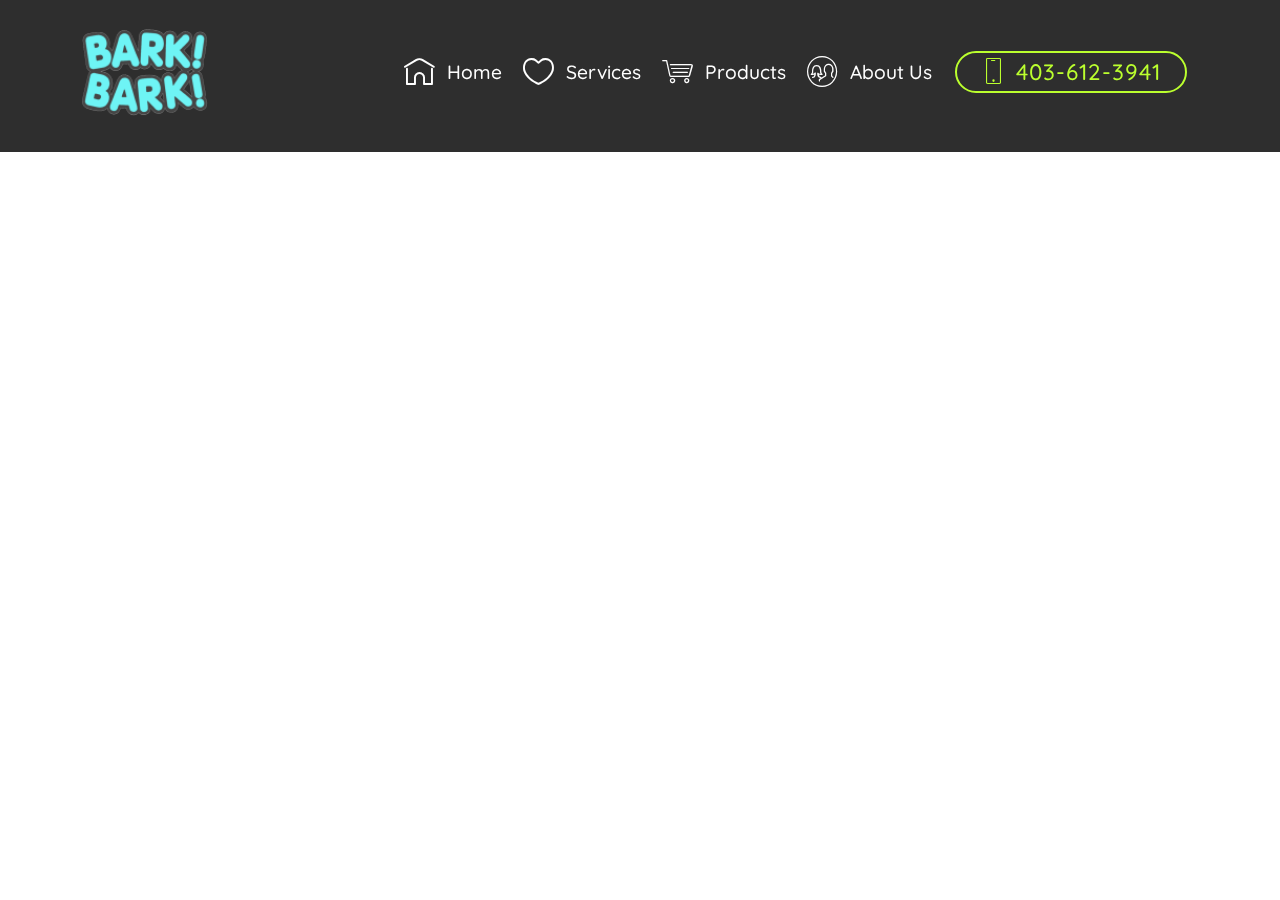
<file: page4.html>
<!DOCTYPE html>
<html  >
<head>
  <!-- Site made with Mobirise Website Builder v4.10.5, https://mobirise.com -->
  <meta charset="UTF-8">
  <meta http-equiv="X-UA-Compatible" content="IE=edge">
  <meta name="generator" content="Mobirise v4.10.5, mobirise.com">
  <meta name="viewport" content="width=device-width, initial-scale=1, minimum-scale=1">
  <link rel="shortcut icon" href="assets/images/output-onlinepngtools-1-122x122.png" type="image/x-icon">
  <meta name="description" content="Website Builder Description">
  
  <title>Dog Walks</title>
  <link rel="stylesheet" href="assets/web/assets/mobirise-icons/mobirise-icons.css">
  <link rel="stylesheet" href="assets/web/assets/mobirise-icons-bold/mobirise-icons-bold.css">
  <link rel="stylesheet" href="assets/tether/tether.min.css">
  <link rel="stylesheet" href="assets/bootstrap/css/bootstrap.min.css">
  <link rel="stylesheet" href="assets/bootstrap/css/bootstrap-grid.min.css">
  <link rel="stylesheet" href="assets/bootstrap/css/bootstrap-reboot.min.css">
  <link rel="stylesheet" href="assets/dropdown/css/style.css">
  <link rel="stylesheet" href="assets/theme/css/style.css">
  <link rel="stylesheet" href="assets/mobirise/css/mbr-additional.css" type="text/css">
  
  
  
</head>
<body>
  <section class="menu cid-ruzgOaQ6G3" once="menu" id="menu1-1e">

    

    <nav class="navbar navbar-expand beta-menu navbar-dropdown align-items-center navbar-fixed-top navbar-toggleable-sm bg-color transparent">
        <button class="navbar-toggler navbar-toggler-right" type="button" data-toggle="collapse" data-target="#navbarSupportedContent" aria-controls="navbarSupportedContent" aria-expanded="false" aria-label="Toggle navigation">
            <div class="hamburger">
                <span></span>
                <span></span>
                <span></span>
                <span></span>
            </div>
        </button>
        <div class="menu-logo">
            <div class="navbar-brand">
                <span class="navbar-logo">
                    <a href="https://mobirise.co">
                         <img src="assets/images/output-onlinepngtools-1-122x122.png" alt="Mobirise" title="" style="height: 8rem;">
                    </a>
                </span>
                
            </div>
        </div>
        <div class="collapse navbar-collapse" id="navbarSupportedContent">
            <ul class="navbar-nav nav-dropdown" data-app-modern-menu="true"><li class="nav-item">
                    <a class="nav-link link text-white display-7" href="https://mobirise.co"><span class="mbrib-home mbr-iconfont mbr-iconfont-btn"></span>
                        Home</a>
                </li><li class="nav-item"><a class="nav-link link text-white display-7" href="https://mobirise.co"><span class="mbrib-hearth mbr-iconfont mbr-iconfont-btn"></span>
                        
                        Services
                    </a></li>
                <li class="nav-item">
                    <a class="nav-link link text-white display-7" href="page1.html"><span class="mbri-shopping-cart mbr-iconfont mbr-iconfont-btn"></span>Products</a>
                </li><li class="nav-item"><a class="nav-link link text-white display-7" href="page1.html"><span class="mbri-users mbr-iconfont mbr-iconfont-btn"></span>
                        
                        About Us
                    </a></li></ul>
            <div class="navbar-buttons mbr-section-btn"><a class="btn btn-sm btn-primary-outline display-4" href="sms:+1-403-612-3941"><span class="mbri-mobile mbr-iconfont mbr-iconfont-btn"></span>403-612-3941</a></div>
        </div>
    </nav>
</section>

<section class="engine"><a href="https://mobirise.info/n">simple site templates</a></section><section once="footers" class="cid-rvYxoL7KpT" id="footer6-1d">

    

    

    <div class="container">
        <div class="media-container-row align-center mbr-white">
            <div class="col-12">
                <p class="mbr-text mb-0 mbr-fonts-style display-7"><br><br><br></p>
            </div>
        </div>
    </div>
</section>


  <script src="assets/web/assets/jquery/jquery.min.js"></script>
  <script src="assets/popper/popper.min.js"></script>
  <script src="assets/tether/tether.min.js"></script>
  <script src="assets/bootstrap/js/bootstrap.min.js"></script>
  <script src="assets/smoothscroll/smooth-scroll.js"></script>
  <script src="assets/dropdown/js/nav-dropdown.js"></script>
  <script src="assets/dropdown/js/navbar-dropdown.js"></script>
  <script src="assets/touchswipe/jquery.touch-swipe.min.js"></script>
  <script src="assets/theme/js/script.js"></script>
  
  
</body>
</html>
</file>
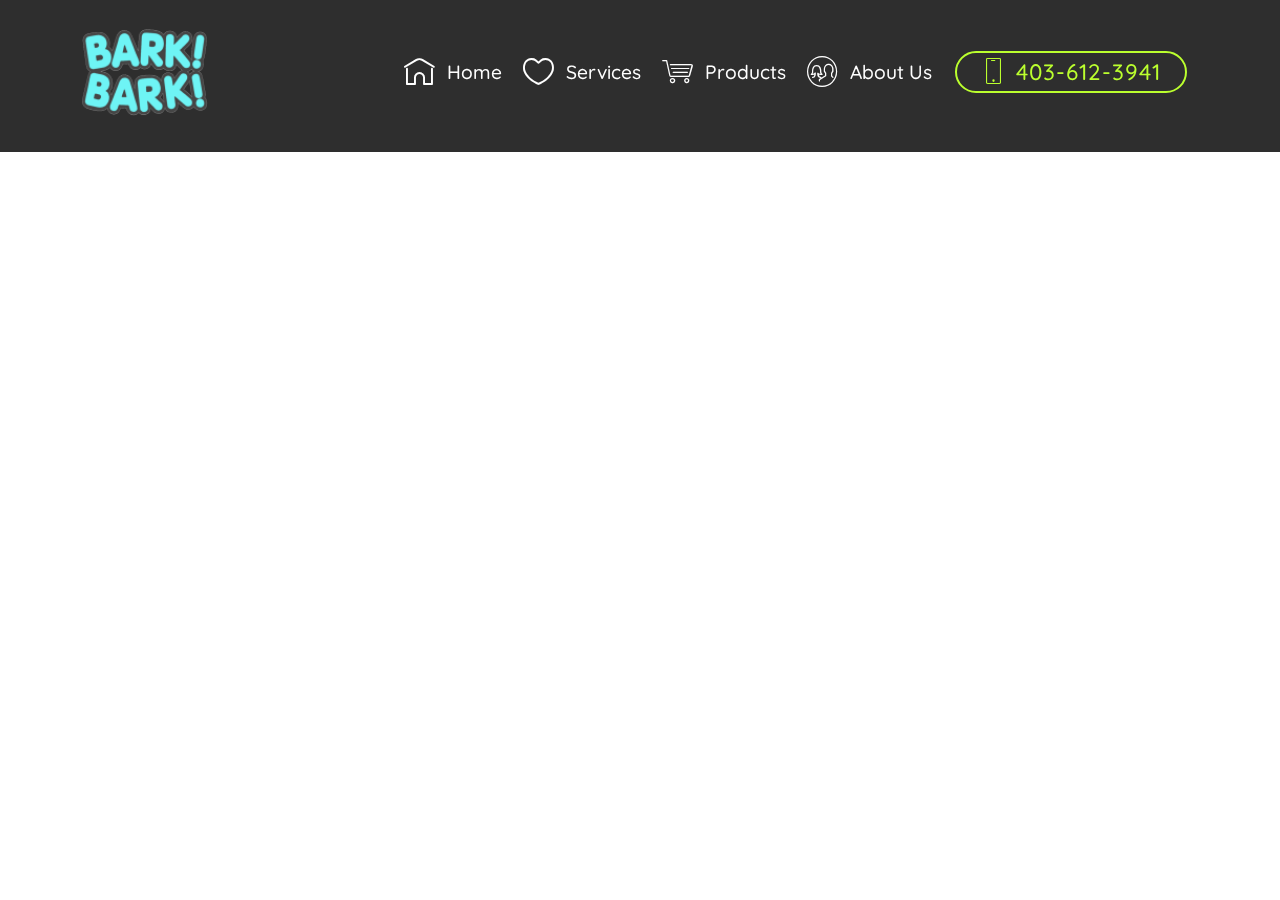
<file: page5.html>
<!DOCTYPE html>
<html  >
<head>
  <!-- Site made with Mobirise Website Builder v4.10.5, https://mobirise.com -->
  <meta charset="UTF-8">
  <meta http-equiv="X-UA-Compatible" content="IE=edge">
  <meta name="generator" content="Mobirise v4.10.5, mobirise.com">
  <meta name="viewport" content="width=device-width, initial-scale=1, minimum-scale=1">
  <link rel="shortcut icon" href="assets/images/output-onlinepngtools-1-122x122.png" type="image/x-icon">
  <meta name="description" content="Web Page Maker Description">
  
  <title>Petsitting</title>
  <link rel="stylesheet" href="assets/web/assets/mobirise-icons/mobirise-icons.css">
  <link rel="stylesheet" href="assets/web/assets/mobirise-icons-bold/mobirise-icons-bold.css">
  <link rel="stylesheet" href="assets/tether/tether.min.css">
  <link rel="stylesheet" href="assets/bootstrap/css/bootstrap.min.css">
  <link rel="stylesheet" href="assets/bootstrap/css/bootstrap-grid.min.css">
  <link rel="stylesheet" href="assets/bootstrap/css/bootstrap-reboot.min.css">
  <link rel="stylesheet" href="assets/dropdown/css/style.css">
  <link rel="stylesheet" href="assets/theme/css/style.css">
  <link rel="stylesheet" href="assets/mobirise/css/mbr-additional.css" type="text/css">
  
  
  
</head>
<body>
  <section class="menu cid-ruzgOaQ6G3" once="menu" id="menu1-1g">

    

    <nav class="navbar navbar-expand beta-menu navbar-dropdown align-items-center navbar-fixed-top navbar-toggleable-sm bg-color transparent">
        <button class="navbar-toggler navbar-toggler-right" type="button" data-toggle="collapse" data-target="#navbarSupportedContent" aria-controls="navbarSupportedContent" aria-expanded="false" aria-label="Toggle navigation">
            <div class="hamburger">
                <span></span>
                <span></span>
                <span></span>
                <span></span>
            </div>
        </button>
        <div class="menu-logo">
            <div class="navbar-brand">
                <span class="navbar-logo">
                    <a href="https://mobirise.co">
                         <img src="assets/images/output-onlinepngtools-1-122x122.png" alt="Mobirise" title="" style="height: 8rem;">
                    </a>
                </span>
                
            </div>
        </div>
        <div class="collapse navbar-collapse" id="navbarSupportedContent">
            <ul class="navbar-nav nav-dropdown" data-app-modern-menu="true"><li class="nav-item">
                    <a class="nav-link link text-white display-7" href="https://mobirise.co"><span class="mbrib-home mbr-iconfont mbr-iconfont-btn"></span>
                        Home</a>
                </li><li class="nav-item"><a class="nav-link link text-white display-7" href="https://mobirise.co"><span class="mbrib-hearth mbr-iconfont mbr-iconfont-btn"></span>
                        
                        Services
                    </a></li>
                <li class="nav-item">
                    <a class="nav-link link text-white display-7" href="page1.html"><span class="mbri-shopping-cart mbr-iconfont mbr-iconfont-btn"></span>Products</a>
                </li><li class="nav-item"><a class="nav-link link text-white display-7" href="page1.html"><span class="mbri-users mbr-iconfont mbr-iconfont-btn"></span>
                        
                        About Us
                    </a></li></ul>
            <div class="navbar-buttons mbr-section-btn"><a class="btn btn-sm btn-primary-outline display-4" href="sms:+1-403-612-3941"><span class="mbri-mobile mbr-iconfont mbr-iconfont-btn"></span>403-612-3941</a></div>
        </div>
    </nav>
</section>

<section class="engine"><a href="https://mobirise.info/c">site builder</a></section><section once="footers" class="cid-rvYxoL7KpT" id="footer6-1f">

    

    

    <div class="container">
        <div class="media-container-row align-center mbr-white">
            <div class="col-12">
                <p class="mbr-text mb-0 mbr-fonts-style display-7"><br><br><br></p>
            </div>
        </div>
    </div>
</section>


  <script src="assets/web/assets/jquery/jquery.min.js"></script>
  <script src="assets/popper/popper.min.js"></script>
  <script src="assets/tether/tether.min.js"></script>
  <script src="assets/bootstrap/js/bootstrap.min.js"></script>
  <script src="assets/smoothscroll/smooth-scroll.js"></script>
  <script src="assets/dropdown/js/nav-dropdown.js"></script>
  <script src="assets/dropdown/js/navbar-dropdown.js"></script>
  <script src="assets/touchswipe/jquery.touch-swipe.min.js"></script>
  <script src="assets/theme/js/script.js"></script>
  
  
</body>
</html>
</file>
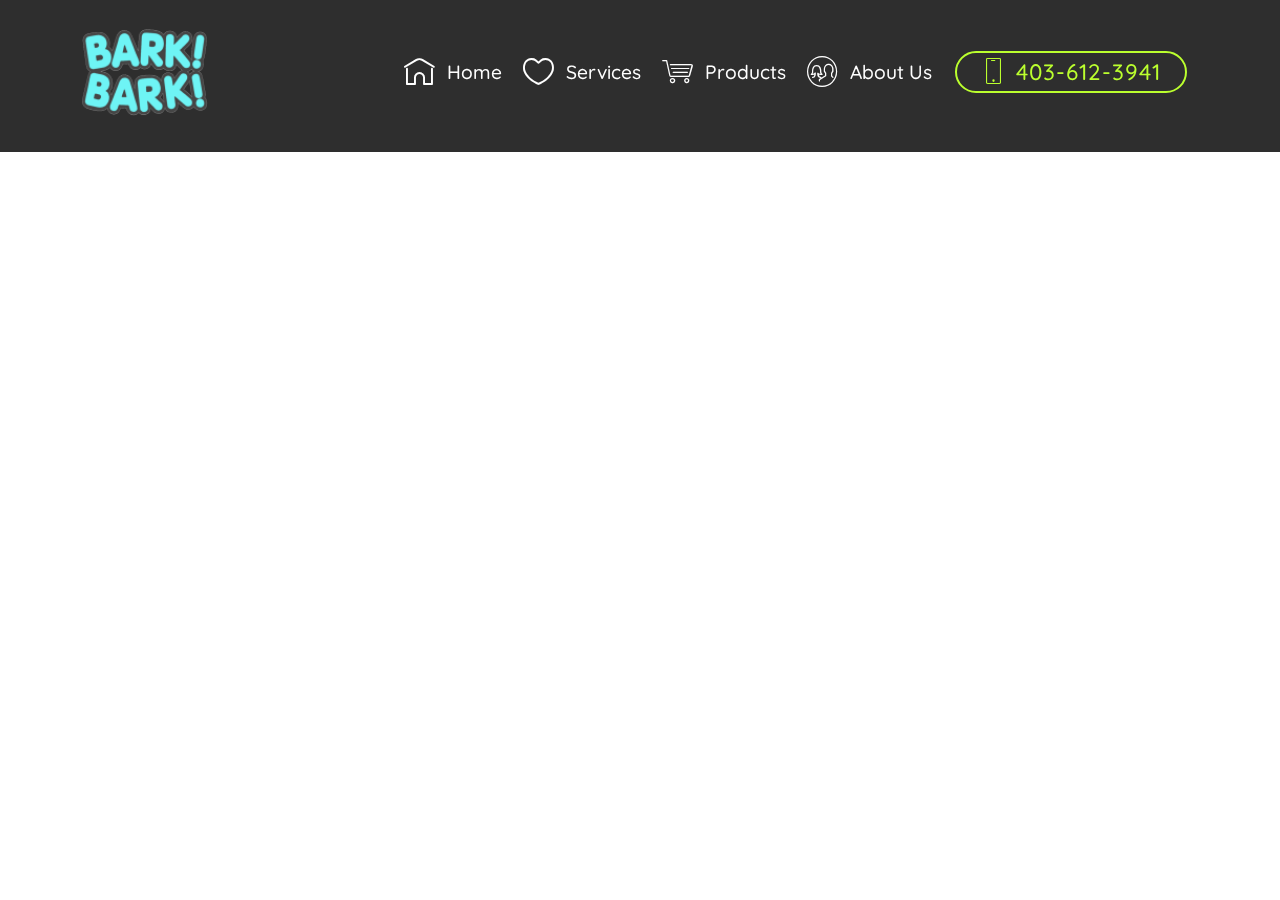
<file: page6.html>
<!DOCTYPE html>
<html  >
<head>
  <!-- Site made with Mobirise Website Builder v4.10.5, https://mobirise.com -->
  <meta charset="UTF-8">
  <meta http-equiv="X-UA-Compatible" content="IE=edge">
  <meta name="generator" content="Mobirise v4.10.5, mobirise.com">
  <meta name="viewport" content="width=device-width, initial-scale=1, minimum-scale=1">
  <link rel="shortcut icon" href="assets/images/output-onlinepngtools-1-122x122.png" type="image/x-icon">
  <meta name="description" content="Web Creator Description">
  
  <title>Daycare</title>
  <link rel="stylesheet" href="assets/web/assets/mobirise-icons/mobirise-icons.css">
  <link rel="stylesheet" href="assets/web/assets/mobirise-icons-bold/mobirise-icons-bold.css">
  <link rel="stylesheet" href="assets/tether/tether.min.css">
  <link rel="stylesheet" href="assets/bootstrap/css/bootstrap.min.css">
  <link rel="stylesheet" href="assets/bootstrap/css/bootstrap-grid.min.css">
  <link rel="stylesheet" href="assets/bootstrap/css/bootstrap-reboot.min.css">
  <link rel="stylesheet" href="assets/dropdown/css/style.css">
  <link rel="stylesheet" href="assets/theme/css/style.css">
  <link rel="stylesheet" href="assets/mobirise/css/mbr-additional.css" type="text/css">
  
  
  
</head>
<body>
  <section class="menu cid-ruzgOaQ6G3" once="menu" id="menu1-1i">

    

    <nav class="navbar navbar-expand beta-menu navbar-dropdown align-items-center navbar-fixed-top navbar-toggleable-sm bg-color transparent">
        <button class="navbar-toggler navbar-toggler-right" type="button" data-toggle="collapse" data-target="#navbarSupportedContent" aria-controls="navbarSupportedContent" aria-expanded="false" aria-label="Toggle navigation">
            <div class="hamburger">
                <span></span>
                <span></span>
                <span></span>
                <span></span>
            </div>
        </button>
        <div class="menu-logo">
            <div class="navbar-brand">
                <span class="navbar-logo">
                    <a href="https://mobirise.co">
                         <img src="assets/images/output-onlinepngtools-1-122x122.png" alt="Mobirise" title="" style="height: 8rem;">
                    </a>
                </span>
                
            </div>
        </div>
        <div class="collapse navbar-collapse" id="navbarSupportedContent">
            <ul class="navbar-nav nav-dropdown" data-app-modern-menu="true"><li class="nav-item">
                    <a class="nav-link link text-white display-7" href="https://mobirise.co"><span class="mbrib-home mbr-iconfont mbr-iconfont-btn"></span>
                        Home</a>
                </li><li class="nav-item"><a class="nav-link link text-white display-7" href="https://mobirise.co"><span class="mbrib-hearth mbr-iconfont mbr-iconfont-btn"></span>
                        
                        Services
                    </a></li>
                <li class="nav-item">
                    <a class="nav-link link text-white display-7" href="page1.html"><span class="mbri-shopping-cart mbr-iconfont mbr-iconfont-btn"></span>Products</a>
                </li><li class="nav-item"><a class="nav-link link text-white display-7" href="page1.html"><span class="mbri-users mbr-iconfont mbr-iconfont-btn"></span>
                        
                        About Us
                    </a></li></ul>
            <div class="navbar-buttons mbr-section-btn"><a class="btn btn-sm btn-primary-outline display-4" href="sms:+1-403-612-3941"><span class="mbri-mobile mbr-iconfont mbr-iconfont-btn"></span>403-612-3941</a></div>
        </div>
    </nav>
</section>

<section class="engine"><a href="https://mobirise.info/w">html5 templates</a></section><section once="footers" class="cid-rvYxoL7KpT" id="footer6-1h">

    

    

    <div class="container">
        <div class="media-container-row align-center mbr-white">
            <div class="col-12">
                <p class="mbr-text mb-0 mbr-fonts-style display-7"><br><br><br></p>
            </div>
        </div>
    </div>
</section>


  <script src="assets/web/assets/jquery/jquery.min.js"></script>
  <script src="assets/popper/popper.min.js"></script>
  <script src="assets/tether/tether.min.js"></script>
  <script src="assets/bootstrap/js/bootstrap.min.js"></script>
  <script src="assets/smoothscroll/smooth-scroll.js"></script>
  <script src="assets/dropdown/js/nav-dropdown.js"></script>
  <script src="assets/dropdown/js/navbar-dropdown.js"></script>
  <script src="assets/touchswipe/jquery.touch-swipe.min.js"></script>
  <script src="assets/theme/js/script.js"></script>
  
  
</body>
</html>
</file>
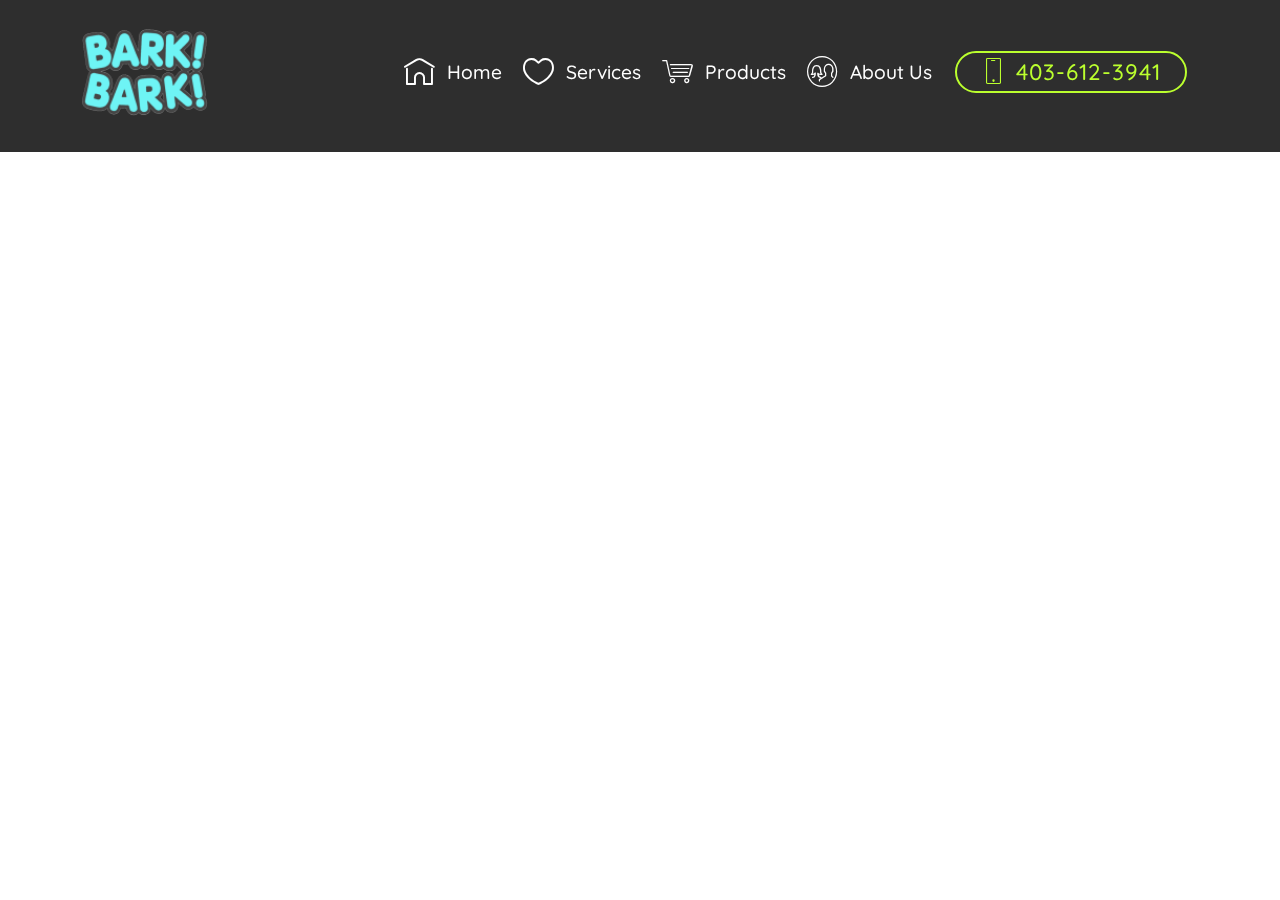
<file: page7.html>
<!DOCTYPE html>
<html  >
<head>
  <!-- Site made with Mobirise Website Builder v4.10.5, https://mobirise.com -->
  <meta charset="UTF-8">
  <meta http-equiv="X-UA-Compatible" content="IE=edge">
  <meta name="generator" content="Mobirise v4.10.5, mobirise.com">
  <meta name="viewport" content="width=device-width, initial-scale=1, minimum-scale=1">
  <link rel="shortcut icon" href="assets/images/output-onlinepngtools-1-122x122.png" type="image/x-icon">
  <meta name="description" content="Website Generator Description">
  
  <title>Visits</title>
  <link rel="stylesheet" href="assets/web/assets/mobirise-icons/mobirise-icons.css">
  <link rel="stylesheet" href="assets/web/assets/mobirise-icons-bold/mobirise-icons-bold.css">
  <link rel="stylesheet" href="assets/tether/tether.min.css">
  <link rel="stylesheet" href="assets/bootstrap/css/bootstrap.min.css">
  <link rel="stylesheet" href="assets/bootstrap/css/bootstrap-grid.min.css">
  <link rel="stylesheet" href="assets/bootstrap/css/bootstrap-reboot.min.css">
  <link rel="stylesheet" href="assets/dropdown/css/style.css">
  <link rel="stylesheet" href="assets/theme/css/style.css">
  <link rel="stylesheet" href="assets/mobirise/css/mbr-additional.css" type="text/css">
  
  
  
</head>
<body>
  <section class="menu cid-ruzgOaQ6G3" once="menu" id="menu1-1k">

    

    <nav class="navbar navbar-expand beta-menu navbar-dropdown align-items-center navbar-fixed-top navbar-toggleable-sm bg-color transparent">
        <button class="navbar-toggler navbar-toggler-right" type="button" data-toggle="collapse" data-target="#navbarSupportedContent" aria-controls="navbarSupportedContent" aria-expanded="false" aria-label="Toggle navigation">
            <div class="hamburger">
                <span></span>
                <span></span>
                <span></span>
                <span></span>
            </div>
        </button>
        <div class="menu-logo">
            <div class="navbar-brand">
                <span class="navbar-logo">
                    <a href="https://mobirise.co">
                         <img src="assets/images/output-onlinepngtools-1-122x122.png" alt="Mobirise" title="" style="height: 8rem;">
                    </a>
                </span>
                
            </div>
        </div>
        <div class="collapse navbar-collapse" id="navbarSupportedContent">
            <ul class="navbar-nav nav-dropdown" data-app-modern-menu="true"><li class="nav-item">
                    <a class="nav-link link text-white display-7" href="https://mobirise.co"><span class="mbrib-home mbr-iconfont mbr-iconfont-btn"></span>
                        Home</a>
                </li><li class="nav-item"><a class="nav-link link text-white display-7" href="https://mobirise.co"><span class="mbrib-hearth mbr-iconfont mbr-iconfont-btn"></span>
                        
                        Services
                    </a></li>
                <li class="nav-item">
                    <a class="nav-link link text-white display-7" href="page1.html"><span class="mbri-shopping-cart mbr-iconfont mbr-iconfont-btn"></span>Products</a>
                </li><li class="nav-item"><a class="nav-link link text-white display-7" href="page1.html"><span class="mbri-users mbr-iconfont mbr-iconfont-btn"></span>
                        
                        About Us
                    </a></li></ul>
            <div class="navbar-buttons mbr-section-btn"><a class="btn btn-sm btn-primary-outline display-4" href="sms:+1-403-612-3941"><span class="mbri-mobile mbr-iconfont mbr-iconfont-btn"></span>403-612-3941</a></div>
        </div>
    </nav>
</section>

<section class="engine"><a href="https://mobirise.info/v">free html templates</a></section><section once="footers" class="cid-rvYxoL7KpT" id="footer6-1j">

    

    

    <div class="container">
        <div class="media-container-row align-center mbr-white">
            <div class="col-12">
                <p class="mbr-text mb-0 mbr-fonts-style display-7"><br><br><br></p>
            </div>
        </div>
    </div>
</section>


  <script src="assets/web/assets/jquery/jquery.min.js"></script>
  <script src="assets/popper/popper.min.js"></script>
  <script src="assets/tether/tether.min.js"></script>
  <script src="assets/bootstrap/js/bootstrap.min.js"></script>
  <script src="assets/smoothscroll/smooth-scroll.js"></script>
  <script src="assets/dropdown/js/nav-dropdown.js"></script>
  <script src="assets/dropdown/js/navbar-dropdown.js"></script>
  <script src="assets/touchswipe/jquery.touch-swipe.min.js"></script>
  <script src="assets/theme/js/script.js"></script>
  
  
</body>
</html>
</file>
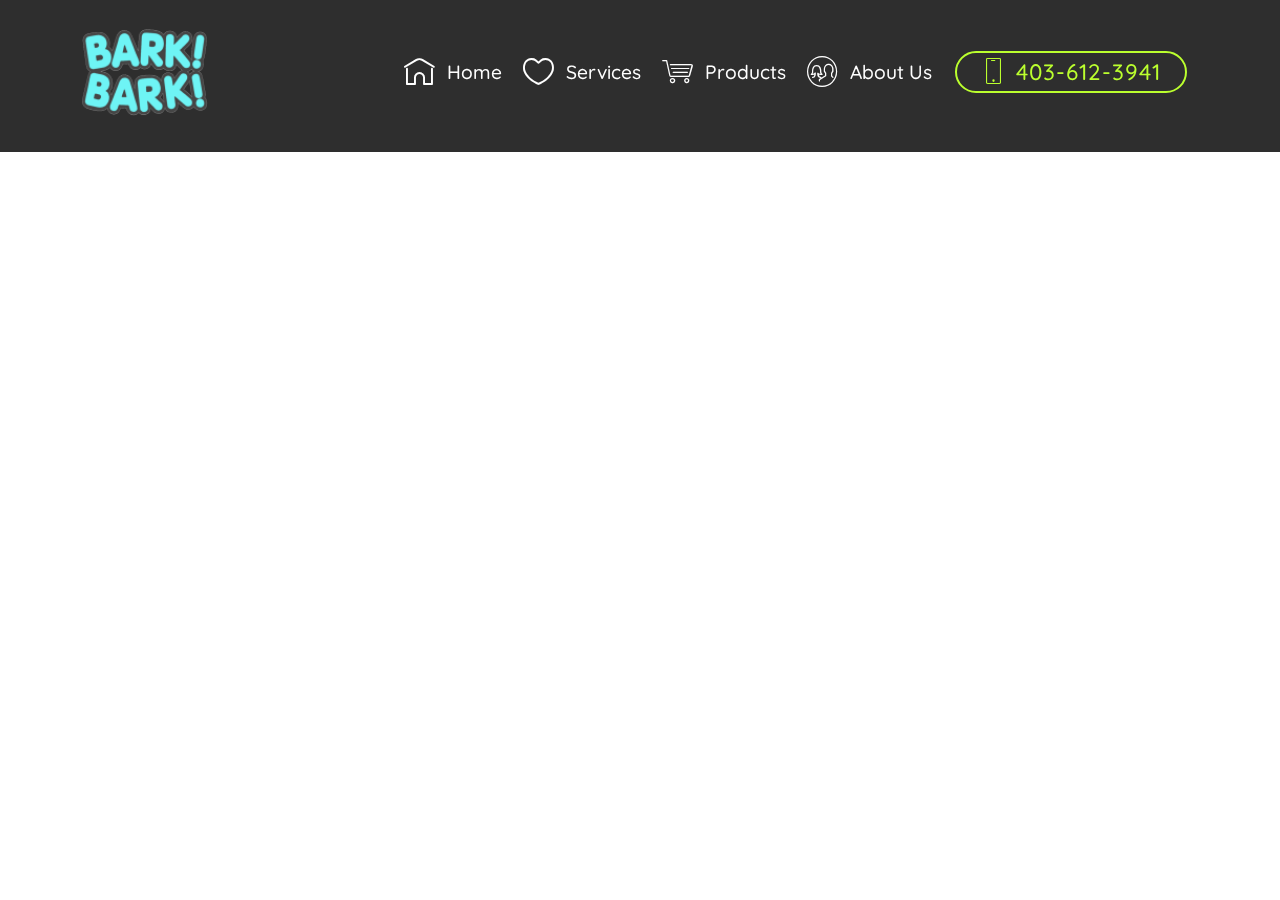
<file: page8.html>
<!DOCTYPE html>
<html  >
<head>
  <!-- Site made with Mobirise Website Builder v4.10.5, https://mobirise.com -->
  <meta charset="UTF-8">
  <meta http-equiv="X-UA-Compatible" content="IE=edge">
  <meta name="generator" content="Mobirise v4.10.5, mobirise.com">
  <meta name="viewport" content="width=device-width, initial-scale=1, minimum-scale=1">
  <link rel="shortcut icon" href="assets/images/output-onlinepngtools-1-122x122.png" type="image/x-icon">
  <meta name="description" content="Web Maker Description">
  
  
  <link rel="stylesheet" href="assets/web/assets/mobirise-icons/mobirise-icons.css">
  <link rel="stylesheet" href="assets/web/assets/mobirise-icons-bold/mobirise-icons-bold.css">
  <link rel="stylesheet" href="assets/tether/tether.min.css">
  <link rel="stylesheet" href="assets/bootstrap/css/bootstrap.min.css">
  <link rel="stylesheet" href="assets/bootstrap/css/bootstrap-grid.min.css">
  <link rel="stylesheet" href="assets/bootstrap/css/bootstrap-reboot.min.css">
  <link rel="stylesheet" href="assets/dropdown/css/style.css">
  <link rel="stylesheet" href="assets/theme/css/style.css">
  <link rel="stylesheet" href="assets/mobirise/css/mbr-additional.css" type="text/css">
  
  
  
</head>
<body>
  <section class="menu cid-ruzgOaQ6G3" once="menu" id="menu1-1m">

    

    <nav class="navbar navbar-expand beta-menu navbar-dropdown align-items-center navbar-fixed-top navbar-toggleable-sm bg-color transparent">
        <button class="navbar-toggler navbar-toggler-right" type="button" data-toggle="collapse" data-target="#navbarSupportedContent" aria-controls="navbarSupportedContent" aria-expanded="false" aria-label="Toggle navigation">
            <div class="hamburger">
                <span></span>
                <span></span>
                <span></span>
                <span></span>
            </div>
        </button>
        <div class="menu-logo">
            <div class="navbar-brand">
                <span class="navbar-logo">
                    <a href="https://mobirise.co">
                         <img src="assets/images/output-onlinepngtools-1-122x122.png" alt="Mobirise" title="" style="height: 8rem;">
                    </a>
                </span>
                
            </div>
        </div>
        <div class="collapse navbar-collapse" id="navbarSupportedContent">
            <ul class="navbar-nav nav-dropdown" data-app-modern-menu="true"><li class="nav-item">
                    <a class="nav-link link text-white display-7" href="https://mobirise.co"><span class="mbrib-home mbr-iconfont mbr-iconfont-btn"></span>
                        Home</a>
                </li><li class="nav-item"><a class="nav-link link text-white display-7" href="https://mobirise.co"><span class="mbrib-hearth mbr-iconfont mbr-iconfont-btn"></span>
                        
                        Services
                    </a></li>
                <li class="nav-item">
                    <a class="nav-link link text-white display-7" href="page1.html"><span class="mbri-shopping-cart mbr-iconfont mbr-iconfont-btn"></span>Products</a>
                </li><li class="nav-item"><a class="nav-link link text-white display-7" href="page1.html"><span class="mbri-users mbr-iconfont mbr-iconfont-btn"></span>
                        
                        About Us
                    </a></li></ul>
            <div class="navbar-buttons mbr-section-btn"><a class="btn btn-sm btn-primary-outline display-4" href="sms:+1-403-612-3941"><span class="mbri-mobile mbr-iconfont mbr-iconfont-btn"></span>403-612-3941</a></div>
        </div>
    </nav>
</section>

<section class="engine"><a href="https://mobirise.info/v">html templates</a></section><section once="footers" class="cid-rvYxoL7KpT" id="footer6-1l">

    

    

    <div class="container">
        <div class="media-container-row align-center mbr-white">
            <div class="col-12">
                <p class="mbr-text mb-0 mbr-fonts-style display-7"><br><br><br></p>
            </div>
        </div>
    </div>
</section>


  <script src="assets/web/assets/jquery/jquery.min.js"></script>
  <script src="assets/popper/popper.min.js"></script>
  <script src="assets/tether/tether.min.js"></script>
  <script src="assets/bootstrap/js/bootstrap.min.js"></script>
  <script src="assets/smoothscroll/smooth-scroll.js"></script>
  <script src="assets/dropdown/js/nav-dropdown.js"></script>
  <script src="assets/dropdown/js/navbar-dropdown.js"></script>
  <script src="assets/touchswipe/jquery.touch-swipe.min.js"></script>
  <script src="assets/theme/js/script.js"></script>
  
  
</body>
</html>
</file>
<file: assets/web/assets/mobirise-icons-bold/mobirise-icons-bold.css>
@font-face {
  font-family: 'mobirise-icons-bold';
  src:  url('mobirise-icons-bold.eot?m1l4yr');
  src:  url('mobirise-icons-bold.eot?m1l4yr#iefix') format('embedded-opentype'),
    url('mobirise-icons-bold.ttf?m1l4yr') format('truetype'),
    url('mobirise-icons-bold.woff?m1l4yr') format('woff'),
    url('mobirise-icons-bold.svg?m1l4yr#mobirise-icons-bold') format('svg');
  font-weight: normal;
  font-style: normal;
}

[class^="mbrib-"], [class*="mbrib-"] {
  /* use !important to prevent issues with browser extensions that change fonts */
  font-family: 'mobirise-icons-bold' !important;
  speak: none;
  font-style: normal;
  font-weight: normal;
  font-variant: normal;
  text-transform: none;
  line-height: 1;

  /* Better Font Rendering =========== */
  -webkit-font-smoothing: antialiased;
  -moz-osx-font-smoothing: grayscale;
}

.mbrib-add-submenu:before {
  content: "\e900";
}
.mbrib-alert:before {
  content: "\e901";
}
.mbrib-align-center:before {
  content: "\e902";
}
.mbrib-align-justify:before {
  content: "\e903";
}
.mbrib-align-left:before {
  content: "\e904";
}
.mbrib-align-right:before {
  content: "\e905";
}
.mbrib-android:before {
  content: "\e906";
}
.mbrib-apple:before {
  content: "\e907";
}
.mbrib-arrow-down:before {
  content: "\e908";
}
.mbrib-arrow-next:before {
  content: "\e909";
}
.mbrib-arrow-prev:before {
  content: "\e90a";
}
.mbrib-arrow-up:before {
  content: "\e90b";
}
.mbrib-bold:before {
  content: "\e90c";
}
.mbrib-bookmark:before {
  content: "\e90d";
}
.mbrib-bootstrap:before {
  content: "\e90e";
}
.mbrib-briefcase:before {
  content: "\e90f";
}
.mbrib-browse:before {
  content: "\e910";
}
.mbrib-bulleted-list:before {
  content: "\e911";
}
.mbrib-calendar:before {
  content: "\e912";
}
.mbrib-camera:before {
  content: "\e913";
}
.mbrib-cart-add:before {
  content: "\e914";
}
.mbrib-cart-full:before {
  content: "\e915";
}
.mbrib-cash:before {
  content: "\e916";
}
.mbrib-change-style:before {
  content: "\e917";
}
.mbrib-chat:before {
  content: "\e918";
}
.mbrib-clock:before {
  content: "\e919";
}
.mbrib-close:before {
  content: "\e91a";
}
.mbrib-cloud:before {
  content: "\e91b";
}
.mbrib-code:before {
  content: "\e91c";
}
.mbrib-contact-form:before {
  content: "\e91d";
}
.mbrib-credit-card:before {
  content: "\e91e";
}
.mbrib-cursor-click:before {
  content: "\e91f";
}
.mbrib-cust-feedback:before {
  content: "\e920";
}
.mbrib-database:before {
  content: "\e921";
}
.mbrib-delivery:before {
  content: "\e922";
}
.mbrib-desktop:before {
  content: "\e923";
}
.mbrib-devices:before {
  content: "\e924";
}
.mbrib-down:before {
  content: "\e925";
}
.mbrib-download:before {
  content: "\e926";
}
.mbrib-drag-n-drop:before {
  content: "\e927";
}
.mbrib-drag-n-drop2:before {
  content: "\e928";
}
.mbrib-edit:before {
  content: "\e929";
}
.mbrib-edit2:before {
  content: "\e92a";
}
.mbrib-error:before {
  content: "\e92b";
}
.mbrib-extension:before {
  content: "\e92c";
}
.mbrib-features:before {
  content: "\e92d";
}
.mbrib-file:before {
  content: "\e92e";
}
.mbrib-flag:before {
  content: "\e92f";
}
.mbrib-folder:before {
  content: "\e930";
}
.mbrib-gift:before {
  content: "\e931";
}
.mbrib-github:before {
  content: "\e932";
}
.mbrib-globe-2:before {
  content: "\e933";
}
.mbrib-globe:before {
  content: "\e934";
}
.mbrib-growing-chart:before {
  content: "\e935";
}
.mbrib-hearth:before {
  content: "\e936";
}
.mbrib-help:before {
  content: "\e937";
}
.mbrib-home:before {
  content: "\e938";
}
.mbrib-hot-cup:before {
  content: "\e939";
}
.mbrib-idea:before {
  content: "\e93a";
}
.mbrib-image-gallery:before {
  content: "\e93b";
}
.mbrib-image-slider:before {
  content: "\e93c";
}
.mbrib-info:before {
  content: "\e93d";
}
.mbrib-italic:before {
  content: "\e93e";
}
.mbrib-key:before {
  content: "\e93f";
}
.mbrib-laptop:before {
  content: "\e940";
}
.mbrib-layers:before {
  content: "\e941";
}
.mbrib-left-right:before {
  content: "\e942";
}
.mbrib-left:before {
  content: "\e943";
}
.mbrib-letter:before {
  content: "\e944";
}
.mbrib-like:before {
  content: "\e945";
}
.mbrib-link:before {
  content: "\e946";
}
.mbrib-lock:before {
  content: "\e947";
}
.mbrib-login:before {
  content: "\e948";
}
.mbrib-logout:before {
  content: "\e949";
}
.mbrib-magic-stick:before {
  content: "\e94a";
}
.mbrib-map-pin:before {
  content: "\e94b";
}
.mbrib-menu:before {
  content: "\e94c";
}
.mbrib-mobile:before {
  content: "\e94d";
}
.mbrib-mobile2:before {
  content: "\e94e";
}
.mbrib-mobirise:before {
  content: "\e94f";
}
.mbrib-more-horizontal:before {
  content: "\e950";
}
.mbrib-more-vertical:before {
  content: "\e951";
}
.mbrib-music:before {
  content: "\e952";
}
.mbrib-new-file:before {
  content: "\e953";
}
.mbrib-numbered-list:before {
  content: "\e954";
}
.mbrib-opened-folder:before {
  content: "\e955";
}
.mbrib-pages:before {
  content: "\e956";
}
.mbrib-paper-plane:before {
  content: "\e957";
}
.mbrib-paperclip:before {
  content: "\e958";
}
.mbrib-photo:before {
  content: "\e959";
}
.mbrib-photos:before {
  content: "\e95a";
}
.mbrib-pin:before {
  content: "\e95b";
}
.mbrib-play:before {
  content: "\e95c";
}
.mbrib-plus:before {
  content: "\e95d";
}
.mbrib-preview:before {
  content: "\e95e";
}
.mbrib-print:before {
  content: "\e95f";
}
.mbrib-protect:before {
  content: "\e960";
}
.mbrib-question:before {
  content: "\e961";
}
.mbrib-quote-left:before {
  content: "\e962";
}
.mbrib-quote-right:before {
  content: "\e963";
}
.mbrib-redo:before {
  content: "\e964";
}
.mbrib-refresh:before {
  content: "\e965";
}
.mbrib-responsive:before {
  content: "\e966";
}
.mbrib-right:before {
  content: "\e967";
}
.mbrib-rocket:before {
  content: "\e968";
}
.mbrib-sad-face:before {
  content: "\e969";
}
.mbrib-sale:before {
  content: "\e96a";
}
.mbrib-save:before {
  content: "\e96b";
}
.mbrib-search:before {
  content: "\e96c";
}
.mbrib-setting:before {
  content: "\e96d";
}
.mbrib-setting2:before {
  content: "\e96e";
}
.mbrib-setting3:before {
  content: "\e96f";
}
.mbrib-share:before {
  content: "\e970";
}
.mbrib-shopping-bag:before {
  content: "\e971";
}
.mbrib-shopping-basket:before {
  content: "\e972";
}
.mbrib-shopping-cart:before {
  content: "\e973";
}
.mbrib-sites:before {
  content: "\e974";
}
.mbrib-smile-face:before {
  content: "\e975";
}
.mbrib-speed:before {
  content: "\e976";
}
.mbrib-star:before {
  content: "\e977";
}
.mbrib-success:before {
  content: "\e978";
}
.mbrib-sun:before {
  content: "\e979";
}
.mbrib-sun2:before {
  content: "\e97a";
}
.mbrib-tablet-vertical:before {
  content: "\e97b";
}
.mbrib-tablet:before {
  content: "\e97c";
}
.mbrib-target:before {
  content: "\e97d";
}
.mbrib-timer:before {
  content: "\e97e";
}
.mbrib-to-ftp:before {
  content: "\e97f";
}
.mbrib-to-local-drive:before {
  content: "\e980";
}
.mbrib-touch-swipe:before {
  content: "\e981";
}
.mbrib-touch:before {
  content: "\e982";
}
.mbrib-trash:before {
  content: "\e983";
}
.mbrib-underline:before {
  content: "\e984";
}
.mbrib-undo:before {
  content: "\e985";
}
.mbrib-unlink:before {
  content: "\e986";
}
.mbrib-unlock:before {
  content: "\e987";
}
.mbrib-up-down:before {
  content: "\e988";
}
.mbrib-up:before {
  content: "\e989";
}
.mbrib-update:before {
  content: "\e98a";
}
.mbrib-upload:before {
  content: "\e98b";
}
.mbrib-user:before {
  content: "\e98c";
}
.mbrib-user2:before {
  content: "\e98d";
}
.mbrib-users:before {
  content: "\e98e";
}
.mbrib-video-play:before {
  content: "\e98f";
}
.mbrib-video:before {
  content: "\e990";
}
.mbrib-watch:before {
  content: "\e991";
}
.mbrib-website-theme:before {
  content: "\e992";
}
.mbrib-wifi:before {
  content: "\e993";
}
.mbrib-windows:before {
  content: "\e994";
}
.mbrib-zoom-out:before {
  content: "\e995";
}
</file>
<file: assets/web/assets/mobirise-icons/mobirise-icons.css>
@font-face {
  font-family: 'MobiriseIcons';
  src:  url('mobirise-icons.eot?spat4u');
  src:  url('mobirise-icons.eot?spat4u#iefix') format('embedded-opentype'),
    url('mobirise-icons.ttf?spat4u') format('truetype'),
    url('mobirise-icons.woff?spat4u') format('woff'),
    url('mobirise-icons.svg?spat4u#MobiriseIcons') format('svg');
  font-weight: normal;
  font-style: normal;
}

[class^="mbri-"], [class*=" mbri-"] {
  /* use !important to prevent issues with browser extensions that change fonts */
  font-family: MobiriseIcons !important;
  speak: none;
  font-style: normal;
  font-weight: normal;
  font-variant: normal;
  text-transform: none;
  line-height: 1;

  /* Better Font Rendering =========== */
  -webkit-font-smoothing: antialiased;
  -moz-osx-font-smoothing: grayscale;
}

.mbri-add-submenu:before {
  content: "\e900";
}
.mbri-alert:before {
  content: "\e901";
}
.mbri-align-center:before {
  content: "\e902";
}
.mbri-align-justify:before {
  content: "\e903";
}
.mbri-align-left:before {
  content: "\e904";
}
.mbri-align-right:before {
  content: "\e905";
}
.mbri-android:before {
  content: "\e906";
}
.mbri-apple:before {
  content: "\e907";
}
.mbri-arrow-down:before {
  content: "\e908";
}
.mbri-arrow-next:before {
  content: "\e909";
}
.mbri-arrow-prev:before {
  content: "\e90a";
}
.mbri-arrow-up:before {
  content: "\e90b";
}
.mbri-bold:before {
  content: "\e90c";
}
.mbri-bookmark:before {
  content: "\e90d";
}
.mbri-bootstrap:before {
  content: "\e90e";
}
.mbri-briefcase:before {
  content: "\e90f";
}
.mbri-browse:before {
  content: "\e910";
}
.mbri-bulleted-list:before {
  content: "\e911";
}
.mbri-calendar:before {
  content: "\e912";
}
.mbri-camera:before {
  content: "\e913";
}
.mbri-cart-add:before {
  content: "\e914";
}
.mbri-cart-full:before {
  content: "\e915";
}
.mbri-cash:before {
  content: "\e916";
}
.mbri-change-style:before {
  content: "\e917";
}
.mbri-chat:before {
  content: "\e918";
}
.mbri-clock:before {
  content: "\e919";
}
.mbri-close:before {
  content: "\e91a";
}
.mbri-cloud:before {
  content: "\e91b";
}
.mbri-code:before {
  content: "\e91c";
}
.mbri-contact-form:before {
  content: "\e91d";
}
.mbri-credit-card:before {
  content: "\e91e";
}
.mbri-cursor-click:before {
  content: "\e91f";
}
.mbri-cust-feedback:before {
  content: "\e920";
}
.mbri-database:before {
  content: "\e921";
}
.mbri-delivery:before {
  content: "\e922";
}
.mbri-desktop:before {
  content: "\e923";
}
.mbri-devices:before {
  content: "\e924";
}
.mbri-down:before {
  content: "\e925";
}
.mbri-download:before {
  content: "\e989";
}
.mbri-drag-n-drop:before {
  content: "\e927";
}
.mbri-drag-n-drop2:before {
  content: "\e928";
}
.mbri-edit:before {
  content: "\e929";
}
.mbri-edit2:before {
  content: "\e92a";
}
.mbri-error:before {
  content: "\e92b";
}
.mbri-extension:before {
  content: "\e92c";
}
.mbri-features:before {
  content: "\e92d";
}
.mbri-file:before {
  content: "\e92e";
}
.mbri-flag:before {
  content: "\e92f";
}
.mbri-folder:before {
  content: "\e930";
}
.mbri-gift:before {
  content: "\e931";
}
.mbri-github:before {
  content: "\e932";
}
.mbri-globe:before {
  content: "\e933";
}
.mbri-globe-2:before {
  content: "\e934";
}
.mbri-growing-chart:before {
  content: "\e935";
}
.mbri-hearth:before {
  content: "\e936";
}
.mbri-help:before {
  content: "\e937";
}
.mbri-home:before {
  content: "\e938";
}
.mbri-hot-cup:before {
  content: "\e939";
}
.mbri-idea:before {
  content: "\e93a";
}
.mbri-image-gallery:before {
  content: "\e93b";
}
.mbri-image-slider:before {
  content: "\e93c";
}
.mbri-info:before {
  content: "\e93d";
}
.mbri-italic:before {
  content: "\e93e";
}
.mbri-key:before {
  content: "\e93f";
}
.mbri-laptop:before {
  content: "\e940";
}
.mbri-layers:before {
  content: "\e941";
}
.mbri-left-right:before {
  content: "\e942";
}
.mbri-left:before {
  content: "\e943";
}
.mbri-letter:before {
  content: "\e944";
}
.mbri-like:before {
  content: "\e945";
}
.mbri-link:before {
  content: "\e946";
}
.mbri-lock:before {
  content: "\e947";
}
.mbri-login:before {
  content: "\e948";
}
.mbri-logout:before {
  content: "\e949";
}
.mbri-magic-stick:before {
  content: "\e94a";
}
.mbri-map-pin:before {
  content: "\e94b";
}
.mbri-menu:before {
  content: "\e94c";
}
.mbri-mobile:before {
  content: "\e94d";
}
.mbri-mobile2:before {
  content: "\e94e";
}
.mbri-mobirise:before {
  content: "\e94f";
}
.mbri-more-horizontal:before {
  content: "\e950";
}
.mbri-more-vertical:before {
  content: "\e951";
}
.mbri-music:before {
  content: "\e952";
}
.mbri-new-file:before {
  content: "\e953";
}
.mbri-numbered-list:before {
  content: "\e954";
}
.mbri-opened-folder:before {
  content: "\e955";
}
.mbri-pages:before {
  content: "\e956";
}
.mbri-paper-plane:before {
  content: "\e957";
}
.mbri-paperclip:before {
  content: "\e958";
}
.mbri-photo:before {
  content: "\e959";
}
.mbri-photos:before {
  content: "\e95a";
}
.mbri-pin:before {
  content: "\e95b";
}
.mbri-play:before {
  content: "\e95c";
}
.mbri-plus:before {
  content: "\e95d";
}
.mbri-preview:before {
  content: "\e95e";
}
.mbri-print:before {
  content: "\e95f";
}
.mbri-protect:before {
  content: "\e960";
}
.mbri-question:before {
  content: "\e961";
}
.mbri-quote-left:before {
  content: "\e962";
}
.mbri-quote-right:before {
  content: "\e963";
}
.mbri-refresh:before {
  content: "\e964";
}
.mbri-responsive:before {
  content: "\e965";
}
.mbri-right:before {
  content: "\e966";
}
.mbri-rocket:before {
  content: "\e967";
}
.mbri-sad-face:before {
  content: "\e968";
}
.mbri-sale:before {
  content: "\e969";
}
.mbri-save:before {
  content: "\e96a";
}
.mbri-search:before {
  content: "\e96b";
}
.mbri-setting:before {
  content: "\e96c";
}
.mbri-setting2:before {
  content: "\e96d";
}
.mbri-setting3:before {
  content: "\e96e";
}
.mbri-share:before {
  content: "\e96f";
}
.mbri-shopping-bag:before {
  content: "\e970";
}
.mbri-shopping-basket:before {
  content: "\e971";
}
.mbri-shopping-cart:before {
  content: "\e972";
}
.mbri-sites:before {
  content: "\e973";
}
.mbri-smile-face:before {
  content: "\e974";
}
.mbri-speed:before {
  content: "\e975";
}
.mbri-star:before {
  content: "\e976";
}
.mbri-success:before {
  content: "\e977";
}
.mbri-sun:before {
  content: "\e978";
}
.mbri-sun2:before {
  content: "\e979";
}
.mbri-tablet:before {
  content: "\e97a";
}
.mbri-tablet-vertical:before {
  content: "\e97b";
}
.mbri-target:before {
  content: "\e97c";
}
.mbri-timer:before {
  content: "\e97d";
}
.mbri-to-ftp:before {
  content: "\e97e";
}
.mbri-to-local-drive:before {
  content: "\e97f";
}
.mbri-touch-swipe:before {
  content: "\e980";
}
.mbri-touch:before {
  content: "\e981";
}
.mbri-trash:before {
  content: "\e982";
}
.mbri-underline:before {
  content: "\e983";
}
.mbri-unlink:before {
  content: "\e984";
}
.mbri-unlock:before {
  content: "\e985";
}
.mbri-up-down:before {
  content: "\e986";
}
.mbri-up:before {
  content: "\e987";
}
.mbri-update:before {
  content: "\e988";
}
.mbri-upload:before {
 content: "\e926"; 
}
.mbri-user:before {
  content: "\e98a";
}
.mbri-user2:before {
  content: "\e98b";
}
.mbri-users:before {
  content: "\e98c";
}
.mbri-video:before {
  content: "\e98d";
}
.mbri-video-play:before {
  content: "\e98e";
}
.mbri-watch:before {
  content: "\e98f";
}
.mbri-website-theme:before {
  content: "\e990";
}
.mbri-wifi:before {
  content: "\e991";
}
.mbri-windows:before {
  content: "\e992";
}
.mbri-zoom-out:before {
  content: "\e993";
}
.mbri-redo:before {
  content: "\e994";
}
.mbri-undo:before {
  content: "\e995";
}
</file>
<file: assets/socicon/css/styles.css>
@charset "UTF-8";

@font-face {
  font-family: "socicon";
  src:url("../fonts/socicon.eot");
  src:url("../fonts/socicon.eot?#iefix") format("embedded-opentype"),
    url("../fonts/socicon.woff") format("woff"),
    url("../fonts/socicon.ttf") format("truetype"),
    url("../fonts/socicon.svg#socicon") format("svg");
  font-weight: normal;
  font-style: normal;

}

[data-icon]:before {
  font-family: "socicon" !important;
  content: attr(data-icon);
  font-style: normal !important;
  font-weight: normal !important;
  font-variant: normal !important;
  text-transform: none !important;
  speak: none;
  line-height: 1;
  -webkit-font-smoothing: antialiased;
  -moz-osx-font-smoothing: grayscale;
}

[class^="socicon-"]:before,
[class*=" socicon-"]:before {
  font-family: "socicon" !important;
  font-style: normal !important;
  font-weight: normal !important;
  font-variant: normal !important;
  text-transform: none !important;
  speak: none;
  line-height: 1;
  -webkit-font-smoothing: antialiased;
  -moz-osx-font-smoothing: grayscale;
}

.socicon-modelmayhem:before {
  content: "\e000";
}
.socicon-mixcloud:before {
  content: "\e001";
}
.socicon-drupal:before {
  content: "\e002";
}
.socicon-swarm:before {
  content: "\e003";
}
.socicon-istock:before {
  content: "\e004";
}
.socicon-yammer:before {
  content: "\e005";
}
.socicon-ello:before {
  content: "\e006";
}
.socicon-stackoverflow:before {
  content: "\e007";
}
.socicon-persona:before {
  content: "\e008";
}
.socicon-triplej:before {
  content: "\e009";
}
.socicon-houzz:before {
  content: "\e00a";
}
.socicon-rss:before {
  content: "\e00b";
}
.socicon-paypal:before {
  content: "\e00c";
}
.socicon-odnoklassniki:before {
  content: "\e00d";
}
.socicon-airbnb:before {
  content: "\e00e";
}
.socicon-periscope:before {
  content: "\e00f";
}
.socicon-outlook:before {
  content: "\e010";
}
.socicon-coderwall:before {
  content: "\e011";
}
.socicon-tripadvisor:before {
  content: "\e012";
}
.socicon-appnet:before {
  content: "\e013";
}
.socicon-goodreads:before {
  content: "\e014";
}
.socicon-tripit:before {
  content: "\e015";
}
.socicon-lanyrd:before {
  content: "\e016";
}
.socicon-slideshare:before {
  content: "\e017";
}
.socicon-buffer:before {
  content: "\e018";
}
.socicon-disqus:before {
  content: "\e019";
}
.socicon-vkontakte:before {
  content: "\e01a";
}
.socicon-whatsapp:before {
  content: "\e01b";
}
.socicon-patreon:before {
  content: "\e01c";
}
.socicon-storehouse:before {
  content: "\e01d";
}
.socicon-pocket:before {
  content: "\e01e";
}
.socicon-mail:before {
  content: "\e01f";
}
.socicon-blogger:before {
  content: "\e020";
}
.socicon-technorati:before {
  content: "\e021";
}
.socicon-reddit:before {
  content: "\e022";
}
.socicon-dribbble:before {
  content: "\e023";
}
.socicon-stumbleupon:before {
  content: "\e024";
}
.socicon-digg:before {
  content: "\e025";
}
.socicon-envato:before {
  content: "\e026";
}
.socicon-behance:before {
  content: "\e027";
}
.socicon-delicious:before {
  content: "\e028";
}
.socicon-deviantart:before {
  content: "\e029";
}
.socicon-forrst:before {
  content: "\e02a";
}
.socicon-play:before {
  content: "\e02b";
}
.socicon-zerply:before {
  content: "\e02c";
}
.socicon-wikipedia:before {
  content: "\e02d";
}
.socicon-apple:before {
  content: "\e02e";
}
.socicon-flattr:before {
  content: "\e02f";
}
.socicon-github:before {
  content: "\e030";
}
.socicon-renren:before {
  content: "\e031";
}
.socicon-friendfeed:before {
  content: "\e032";
}
.socicon-newsvine:before {
  content: "\e033";
}
.socicon-identica:before {
  content: "\e034";
}
.socicon-bebo:before {
  content: "\e035";
}
.socicon-zynga:before {
  content: "\e036";
}
.socicon-steam:before {
  content: "\e037";
}
.socicon-xbox:before {
  content: "\e038";
}
.socicon-windows:before {
  content: "\e039";
}
.socicon-qq:before {
  content: "\e03a";
}
.socicon-douban:before {
  content: "\e03b";
}
.socicon-meetup:before {
  content: "\e03c";
}
.socicon-playstation:before {
  content: "\e03d";
}
.socicon-android:before {
  content: "\e03e";
}
.socicon-snapchat:before {
  content: "\e03f";
}
.socicon-twitter:before {
  content: "\e040";
}
.socicon-facebook:before {
  content: "\e041";
}
.socicon-googleplus:before {
  content: "\e042";
}
.socicon-pinterest:before {
  content: "\e043";
}
.socicon-foursquare:before {
  content: "\e044";
}
.socicon-yahoo:before {
  content: "\e045";
}
.socicon-skype:before {
  content: "\e046";
}
.socicon-yelp:before {
  content: "\e047";
}
.socicon-feedburner:before {
  content: "\e048";
}
.socicon-linkedin:before {
  content: "\e049";
}
.socicon-viadeo:before {
  content: "\e04a";
}
.socicon-xing:before {
  content: "\e04b";
}
.socicon-myspace:before {
  content: "\e04c";
}
.socicon-soundcloud:before {
  content: "\e04d";
}
.socicon-spotify:before {
  content: "\e04e";
}
.socicon-grooveshark:before {
  content: "\e04f";
}
.socicon-lastfm:before {
  content: "\e050";
}
.socicon-youtube:before {
  content: "\e051";
}
.socicon-vimeo:before {
  content: "\e052";
}
.socicon-dailymotion:before {
  content: "\e053";
}
.socicon-vine:before {
  content: "\e054";
}
.socicon-flickr:before {
  content: "\e055";
}
.socicon-500px:before {
  content: "\e056";
}
.socicon-wordpress:before {
  content: "\e058";
}
.socicon-tumblr:before {
  content: "\e059";
}
.socicon-twitch:before {
  content: "\e05a";
}
.socicon-8tracks:before {
  content: "\e05b";
}
.socicon-amazon:before {
  content: "\e05c";
}
.socicon-icq:before {
  content: "\e05d";
}
.socicon-smugmug:before {
  content: "\e05e";
}
.socicon-ravelry:before {
  content: "\e05f";
}
.socicon-weibo:before {
  content: "\e060";
}
.socicon-baidu:before {
  content: "\e061";
}
.socicon-angellist:before {
  content: "\e062";
}
.socicon-ebay:before {
  content: "\e063";
}
.socicon-imdb:before {
  content: "\e064";
}
.socicon-stayfriends:before {
  content: "\e065";
}
.socicon-residentadvisor:before {
  content: "\e066";
}
.socicon-google:before {
  content: "\e067";
}
.socicon-yandex:before {
  content: "\e068";
}
.socicon-sharethis:before {
  content: "\e069";
}
.socicon-bandcamp:before {
  content: "\e06a";
}
.socicon-itunes:before {
  content: "\e06b";
}
.socicon-deezer:before {
  content: "\e06c";
}
.socicon-telegram:before {
  content: "\e06e";
}
.socicon-openid:before {
  content: "\e06f";
}
.socicon-amplement:before {
  content: "\e070";
}
.socicon-viber:before {
  content: "\e071";
}
.socicon-zomato:before {
  content: "\e072";
}
.socicon-draugiem:before {
  content: "\e074";
}
.socicon-endomodo:before {
  content: "\e075";
}
.socicon-filmweb:before {
  content: "\e076";
}
.socicon-stackexchange:before {
  content: "\e077";
}
.socicon-wykop:before {
  content: "\e078";
}
.socicon-teamspeak:before {
  content: "\e079";
}
.socicon-teamviewer:before {
  content: "\e07a";
}
.socicon-ventrilo:before {
  content: "\e07b";
}
.socicon-younow:before {
  content: "\e07c";
}
.socicon-raidcall:before {
  content: "\e07d";
}
.socicon-mumble:before {
  content: "\e07e";
}
.socicon-medium:before {
  content: "\e06d";
}
.socicon-bebee:before {
  content: "\e07f";
}
.socicon-hitbox:before {
  content: "\e080";
}
.socicon-reverbnation:before {
  content: "\e081";
}
.socicon-formulr:before {
  content: "\e082";
}
.socicon-instagram:before {
  content: "\e057";
}
.socicon-battlenet:before {
  content: "\e083";
}
.socicon-chrome:before {
  content: "\e084";
}
.socicon-discord:before {
  content: "\e086";
}
.socicon-issuu:before {
  content: "\e087";
}
.socicon-macos:before {
  content: "\e088";
}
.socicon-firefox:before {
  content: "\e089";
}
.socicon-opera:before {
  content: "\e08d";
}
.socicon-keybase:before {
  content: "\e090";
}
.socicon-alliance:before {
  content: "\e091";
}
.socicon-livejournal:before {
  content: "\e092";
}
.socicon-googlephotos:before {
  content: "\e093";
}
.socicon-horde:before {
  content: "\e094";
}
.socicon-etsy:before {
  content: "\e095";
}
.socicon-zapier:before {
  content: "\e096";
}
.socicon-google-scholar:before {
  content: "\e097";
}
.socicon-researchgate:before {
  content: "\e098";
}
.socicon-wechat:before {
  content: "\e099";
}
.socicon-strava:before {
  content: "\e09a";
}
.socicon-line:before {
  content: "\e09b";
}
.socicon-lyft:before {
  content: "\e09c";
}
.socicon-uber:before {
  content: "\e09d";
}
.socicon-songkick:before {
  content: "\e09e";
}
.socicon-viewbug:before {
  content: "\e09f";
}
.socicon-googlegroups:before {
  content: "\e0a0";
}
.socicon-quora:before {
  content: "\e073";
}
.socicon-diablo:before {
  content: "\e085";
}
.socicon-blizzard:before {
  content: "\e0a1";
}
.socicon-hearthstone:before {
  content: "\e08b";
}
.socicon-heroes:before {
  content: "\e08a";
}
.socicon-overwatch:before {
  content: "\e08c";
}
.socicon-warcraft:before {
  content: "\e08e";
}
.socicon-starcraft:before {
  content: "\e08f";
}
.socicon-beam:before {
  content: "\e0a2";
}
.socicon-curse:before {
  content: "\e0a3";
}
.socicon-player:before {
  content: "\e0a4";
}
.socicon-streamjar:before {
  content: "\e0a5";
}
.socicon-nintendo:before {
  content: "\e0a6";
}
.socicon-hellocoton:before {
  content: "\e0a7";
}
</file>
<file: assets/dropdown/css/style.css>
.navbar-dropdown {
  left: 0;
  padding: 0;
  position: absolute;
  right: 0;
  top: 0;
  transition: all 0.45s ease;
  z-index: 1030;
  background: #282828; }
  .navbar-dropdown .navbar-logo {
    margin-right: 0.8rem;
    transition: margin 0.3s ease-in-out;
    vertical-align: middle; }
    .navbar-dropdown .navbar-logo img {
      height: 3.125rem;
      transition: all 0.3s ease-in-out; }
    .navbar-dropdown .navbar-logo.mbr-iconfont {
      font-size: 3.125rem;
      line-height: 3.125rem; }
  .navbar-dropdown .navbar-caption {
    font-weight: 700;
    white-space: normal;
    vertical-align: -4px;
    line-height: 3.125rem !important; }
    .navbar-dropdown .navbar-caption, .navbar-dropdown .navbar-caption:hover {
      color: inherit;
      text-decoration: none; }
  .navbar-dropdown .mbr-iconfont + .navbar-caption {
    vertical-align: -1px; }
  .navbar-dropdown.navbar-fixed-top {
    position: fixed; }
  .navbar-dropdown .navbar-brand span {
    vertical-align: -4px; }
  .navbar-dropdown.bg-color.transparent {
    background: none; }
  .navbar-dropdown.navbar-short .navbar-brand {
    padding: 0.625rem 0; }
    .navbar-dropdown.navbar-short .navbar-brand span {
      vertical-align: -1px; }
  .navbar-dropdown.navbar-short .navbar-caption {
    line-height: 2.375rem !important;
    vertical-align: -2px; }
  .navbar-dropdown.navbar-short .navbar-logo {
    margin-right: 0.5rem; }
    .navbar-dropdown.navbar-short .navbar-logo img {
      height: 2.375rem; }
    .navbar-dropdown.navbar-short .navbar-logo.mbr-iconfont {
      font-size: 2.375rem;
      line-height: 2.375rem; }
  .navbar-dropdown.navbar-short .mbr-table-cell {
    height: 3.625rem; }
  .navbar-dropdown .navbar-close {
    left: 0.6875rem;
    position: fixed;
    top: 0.75rem;
    z-index: 1000; }
  .navbar-dropdown .hamburger-icon {
    content: "";
    display: inline-block;
    vertical-align: middle;
    width: 16px;
    -webkit-box-shadow: 0 -6px 0 1px #282828,0 0 0 1px #282828,0 6px 0 1px #282828;
    -moz-box-shadow: 0 -6px 0 1px #282828,0 0 0 1px #282828,0 6px 0 1px #282828;
    box-shadow: 0 -6px 0 1px #282828,0 0 0 1px #282828,0 6px 0 1px #282828; }

.dropdown-menu .dropdown-toggle[data-toggle="dropdown-submenu"]::after {
  border-bottom: 0.35em solid transparent;
  border-left: 0.35em solid;
  border-right: 0;
  border-top: 0.35em solid transparent;
  margin-left: 0.3rem; }

.dropdown-menu .dropdown-item:focus {
  outline: 0; }

.nav-dropdown {
  font-size: 0.75rem;
  font-weight: 500;
  height: auto !important; }
  .nav-dropdown .nav-btn {
    padding-left: 1rem; }
  .nav-dropdown .link {
    margin: .667em 1.667em;
    font-weight: 500;
    padding: 0;
    transition: color .2s ease-in-out; }
    .nav-dropdown .link.dropdown-toggle {
      margin-right: 2.583em; }
      .nav-dropdown .link.dropdown-toggle::after {
        margin-left: .25rem;
        border-top: 0.35em solid;
        border-right: 0.35em solid transparent;
        border-left: 0.35em solid transparent;
        border-bottom: 0; }
      .nav-dropdown .link.dropdown-toggle[aria-expanded="true"] {
        margin: 0;
        padding: 0.667em 3.263em  0.667em 1.667em; }
  .nav-dropdown .link::after,
  .nav-dropdown .dropdown-item::after {
    color: inherit; }
  .nav-dropdown .btn {
    font-size: 0.75rem;
    font-weight: 700;
    letter-spacing: 0;
    margin-bottom: 0;
    padding-left: 1.25rem;
    padding-right: 1.25rem; }
  .nav-dropdown .dropdown-menu {
    border-radius: 0;
    border: 0;
    left: 0;
    margin: 0;
    padding-bottom: 1.25rem;
    padding-top: 1.25rem;
    position: relative; }
  .nav-dropdown .dropdown-submenu {
    margin-left: 0.125rem;
    top: 0; }
  .nav-dropdown .dropdown-item {
    font-weight: 500;
    line-height: 2;
    padding: 0.3846em 4.615em 0.3846em 1.5385em;
    position: relative;
    transition: color .2s ease-in-out, background-color .2s ease-in-out; }
    .nav-dropdown .dropdown-item::after {
      margin-top: -0.3077em;
      position: absolute;
      right: 1.1538em;
      top: 50%; }
    .nav-dropdown .dropdown-item:focus, .nav-dropdown .dropdown-item:hover {
      background: none; }

@media (max-width: 767px) {
  .nav-dropdown.navbar-toggleable-sm {
    bottom: 0;
    display: none;
    left: 0;
    overflow-x: hidden;
    position: fixed;
    top: 0;
    transform: translateX(-100%);
    -ms-transform: translateX(-100%);
    -webkit-transform: translateX(-100%);
    width: 18.75rem;
    z-index: 999; } }
.nav-dropdown.navbar-toggleable-xl {
  bottom: 0;
  display: none;
  left: 0;
  overflow-x: hidden;
  position: fixed;
  top: 0;
  transform: translateX(-100%);
  -ms-transform: translateX(-100%);
  -webkit-transform: translateX(-100%);
  width: 18.75rem;
  z-index: 999; }

.nav-dropdown-sm {
  display: block !important;
  overflow-x: hidden;
  overflow: auto;
  padding-top: 3.875rem; }
  .nav-dropdown-sm::after {
    content: "";
    display: block;
    height: 3rem;
    width: 100%; }
  .nav-dropdown-sm.collapse.in ~ .navbar-close {
    display: block !important; }
  .nav-dropdown-sm.collapsing, .nav-dropdown-sm.collapse.in {
    transform: translateX(0);
    -ms-transform: translateX(0);
    -webkit-transform: translateX(0);
    transition: all 0.25s ease-out;
    -webkit-transition: all 0.25s ease-out;
    background: #282828; }
  .nav-dropdown-sm.collapsing[aria-expanded="false"] {
    transform: translateX(-100%);
    -ms-transform: translateX(-100%);
    -webkit-transform: translateX(-100%); }
  .nav-dropdown-sm .nav-item {
    display: block;
    margin-left: 0 !important;
    padding-left: 0; }
  .nav-dropdown-sm .link,
  .nav-dropdown-sm .dropdown-item {
    border-top: 1px dotted rgba(255, 255, 255, 0.1);
    font-size: 0.8125rem;
    line-height: 1.6;
    margin: 0 !important;
    padding: 0.875rem 2.4rem 0.875rem 1.5625rem !important;
    position: relative;
    white-space: normal; }
    .nav-dropdown-sm .link:focus, .nav-dropdown-sm .link:hover,
    .nav-dropdown-sm .dropdown-item:focus,
    .nav-dropdown-sm .dropdown-item:hover {
      background: rgba(0, 0, 0, 0.2) !important;
      color: #c0a375; }
  .nav-dropdown-sm .nav-btn {
    position: relative;
    padding: 1.5625rem 1.5625rem 0 1.5625rem; }
    .nav-dropdown-sm .nav-btn::before {
      border-top: 1px dotted rgba(255, 255, 255, 0.1);
      content: "";
      left: 0;
      position: absolute;
      top: 0;
      width: 100%; }
    .nav-dropdown-sm .nav-btn + .nav-btn {
      padding-top: 0.625rem; }
      .nav-dropdown-sm .nav-btn + .nav-btn::before {
        display: none; }
  .nav-dropdown-sm .btn {
    padding: 0.625rem 0; }
  .nav-dropdown-sm .dropdown-toggle[data-toggle="dropdown-submenu"]::after {
    margin-left: .25rem;
    border-top: 0.35em solid;
    border-right: 0.35em solid transparent;
    border-left: 0.35em solid transparent;
    border-bottom: 0; }
  .nav-dropdown-sm .dropdown-toggle[data-toggle="dropdown-submenu"][aria-expanded="true"]::after {
    border-top: 0;
    border-right: 0.35em solid transparent;
    border-left: 0.35em solid transparent;
    border-bottom: 0.35em solid; }
  .nav-dropdown-sm .dropdown-menu {
    margin: 0;
    padding: 0;
    position: relative;
    top: 0;
    left: 0;
    width: 100%;
    border: 0;
    float: none;
    border-radius: 0;
    background: none; }
  .nav-dropdown-sm .dropdown-submenu {
    left: 100%;
    margin-left: 0.125rem;
    margin-top: -1.25rem;
    top: 0; }

.navbar-toggleable-sm .nav-dropdown .dropdown-menu {
  position: absolute; }

.navbar-toggleable-sm .nav-dropdown .dropdown-submenu {
  left: 100%;
  margin-left: 0.125rem;
  margin-top: -1.25rem;
  top: 0; }

.navbar-toggleable-sm.opened .nav-dropdown .dropdown-menu {
  position: relative; }

.navbar-toggleable-sm.opened .nav-dropdown .dropdown-submenu {
  left: 0;
  margin-left: 00rem;
  margin-top: 0rem;
  top: 0; }

.is-builder .nav-dropdown.collapsing {
  transition: none !important; }

/*# sourceMappingURL=style.css.map */
</file>
<file: assets/theme/css/style.css>
/*!
 * Mobirise v4 theme (https://mobirise.com/)
 * Copyright 2017 Mobirise
 */
section {
  background-color: #eeeeee; }

section,
.container,
.container-fluid {
  position: relative;
  word-wrap: break-word; }

a.mbr-iconfont:hover {
  text-decoration: none; }

.article .lead p, .article .lead ul, .article .lead ol, .article .lead pre, .article .lead blockquote {
  margin-bottom: 0; }

a {
  font-style: normal;
  font-weight: 400;
  cursor: pointer; }
  a, a:hover {
    text-decoration: none; }

figure {
  margin-bottom: 0; }

body {
  color: #232323; }

h1, h2, h3, h4, h5, h6,
.h1, .h2, .h3, .h4, .h5, .h6,
.display-1, .display-2, .display-3, .display-4 {
  line-height: 1;
  word-break: break-word;
  word-wrap: break-word; }

b, strong {
  font-weight: bold; }

blockquote {
  padding: 10px 0 10px 20px;
  position: relative;
  border-left: 2px solid;
  border-color: #ff3366; }

input:-webkit-autofill, input:-webkit-autofill:hover, input:-webkit-autofill:focus, input:-webkit-autofill:active {
  transition-delay: 9999s;
  transition-property: background-color, color; }

textarea[type="hidden"] {
  display: none; }

body {
  position: relative; }

section {
  background-position: 50% 50%;
  background-repeat: no-repeat;
  background-size: cover; }
  section .mbr-background-video,
  section .mbr-background-video-preview {
    position: absolute;
    bottom: 0;
    left: 0;
    right: 0;
    top: 0; }

.hidden {
  visibility: hidden; }

.mbr-z-index20 {
  z-index: 20; }

/*! Base colors */
.mbr-white {
  color: #ffffff; }

.mbr-black {
  color: #000000; }

.mbr-bg-white {
  background-color: #ffffff; }

.mbr-bg-black {
  background-color: #000000; }

/*! Text-aligns */
.align-left {
  text-align: left; }

.align-center {
  text-align: center; }

.align-right {
  text-align: right; }

@media (max-width: 767px) {
  .align-left, .align-center, .align-right, .mbr-section-btn, .mbr-section-title {
    text-align: center; } }
/*! Font-weight  */
.mbr-light {
  font-weight: 300; }

.mbr-regular {
  font-weight: 400; }

.mbr-semibold {
  font-weight: 500; }

.mbr-bold {
  font-weight: 700; }

/*! Media  */
.media-size-item {
  -webkit-flex: 1 1 auto;
  -moz-flex: 1 1 auto;
  -ms-flex: 1 1 auto;
  -o-flex: 1 1 auto;
  flex: 1 1 auto; }

.media-content {
  -webkit-flex-basis: 100%;
  flex-basis: 100%; }

.media-container-row {
  display: -ms-flexbox;
  display: -webkit-flex;
  display: flex;
  -webkit-flex-direction: row;
  -ms-flex-direction: row;
  flex-direction: row;
  -webkit-flex-wrap: wrap;
  -ms-flex-wrap: wrap;
  flex-wrap: wrap;
  -webkit-justify-content: center;
  -ms-flex-pack: center;
  justify-content: center;
  -webkit-align-content: center;
  -ms-flex-line-pack: center;
  align-content: center;
  -webkit-align-items: start;
  -ms-flex-align: start;
  align-items: start; }
  .media-container-row .media-size-item {
    width: 400px; }

.media-container-column {
  display: -ms-flexbox;
  display: -webkit-flex;
  display: flex;
  -webkit-flex-direction: column;
  -ms-flex-direction: column;
  flex-direction: column;
  -webkit-flex-wrap: wrap;
  -ms-flex-wrap: wrap;
  flex-wrap: wrap;
  -webkit-justify-content: center;
  -ms-flex-pack: center;
  justify-content: center;
  -webkit-align-content: center;
  -ms-flex-line-pack: center;
  align-content: center;
  -webkit-align-items: stretch;
  -ms-flex-align: stretch;
  align-items: stretch; }
  .media-container-column > * {
    width: 100%; }

@media (min-width: 992px) {
  .media-container-row {
    -webkit-flex-wrap: nowrap;
    -ms-flex-wrap: nowrap;
    flex-wrap: nowrap; } }
figure {
  overflow: hidden; }

figure[mbr-media-size] {
  transition: width 0.1s; }

.mbr-figure img, .mbr-figure iframe {
  display: block;
  width: 100%; }

.card {
  background-color: transparent;
  border: none; }

.card-box {
  width: 100%; }

.card-img {
  text-align: center;
  flex-shrink: 0;
  -webkit-flex-shrink: 0; }

.media {
  max-width: 100%;
  margin: 0 auto; }

.mbr-figure {
  -ms-flex-item-align: center;
  -ms-grid-row-align: center;
  -webkit-align-self: center;
  align-self: center; }

.media-container > div {
  max-width: 100%; }

.mbr-figure img, .card-img img {
  width: 100%; }

@media (max-width: 991px) {
  .media-size-item {
    width: auto !important; }

  .media {
    width: auto; }

  .mbr-figure {
    width: 100% !important; } }
/*! Buttons */
.mbr-section-btn {
  margin-left: -.25rem;
  margin-right: -.25rem;
  font-size: 0; }

nav .mbr-section-btn {
  margin-left: 0rem;
  margin-right: 0rem; }

/*! Btn icon margin */
.btn .mbr-iconfont, .btn.btn-sm .mbr-iconfont {
  cursor: pointer;
  margin-right: 0.5rem; }

.btn.btn-md .mbr-iconfont, .btn.btn-md .mbr-iconfont {
  margin-right: 0.8rem; }

.mbr-regular {
  font-weight: 400; }

.mbr-semibold {
  font-weight: 500; }

.mbr-bold {
  font-weight: 700; }

[type="submit"] {
  -webkit-appearance: none; }

/*! Full-screen */
.mbr-fullscreen .mbr-overlay {
  min-height: 100vh; }

.mbr-fullscreen {
  display: flex;
  display: -webkit-flex;
  display: -moz-flex;
  display: -ms-flex;
  display: -o-flex;
  align-items: center;
  -webkit-align-items: center;
  min-height: 100vh;
  padding-top: 3rem;
  padding-bottom: 3rem; }

/*! Map */
.map {
  height: 25rem;
  position: relative; }
  .map iframe {
    width: 100%;
    height: 100%; }

/* Form */
.form-asterisk {
  font-family: initial;
  position: absolute;
  top: -2px;
  font-weight: normal; }

/*! Scroll to top arrow */
.mbr-arrow-up {
  bottom: 25px;
  right: 90px;
  position: fixed;
  text-align: right;
  z-index: 5000;
  color: #ffffff;
  font-size: 32px;
  transform: rotate(180deg);
  -webkit-transform: rotate(180deg); }

.mbr-arrow-up a {
  background: rgba(0, 0, 0, 0.2);
  border-radius: 3px;
  color: #fff;
  display: inline-block;
  height: 60px;
  width: 60px;
  outline-style: none !important;
  position: relative;
  text-decoration: none;
  transition: all .3s ease-in-out;
  cursor: pointer;
  text-align: center; }
  .mbr-arrow-up a:hover {
    background-color: rgba(0, 0, 0, 0.4); }
  .mbr-arrow-up a i {
    line-height: 60px; }

.mbr-arrow-up-icon {
  display: block;
  color: #fff; }

.mbr-arrow-up-icon::before {
  content: "\203a";
  display: inline-block;
  font-family: serif;
  font-size: 32px;
  line-height: 1;
  font-style: normal;
  position: relative;
  top: 6px;
  left: -4px;
  -webkit-transform: rotate(-90deg);
  transform: rotate(-90deg); }

/*! Arrow Down */
.mbr-arrow {
  position: absolute;
  bottom: 45px;
  left: 50%;
  width: 60px;
  height: 60px;
  cursor: pointer;
  background-color: rgba(80, 80, 80, 0.5);
  border-radius: 50%;
  -webkit-transform: translateX(-50%);
  transform: translateX(-50%); }
  .mbr-arrow > a {
    display: inline-block;
    text-decoration: none;
    outline-style: none;
    -webkit-animation: arrowdown 1.7s ease-in-out infinite;
    animation: arrowdown 1.7s ease-in-out infinite; }
    .mbr-arrow > a > i {
      position: absolute;
      top: -2px;
      left: 15px;
      font-size: 2rem; }

@keyframes arrowdown {
  0% {
    transform: translateY(0px);
    -webkit-transform: translateY(0px); }
  50% {
    transform: translateY(-5px);
    -webkit-transform: translateY(-5px); }
  100% {
    transform: translateY(0px);
    -webkit-transform: translateY(0px); } }
@-webkit-keyframes arrowdown {
  0% {
    transform: translateY(0px);
    -webkit-transform: translateY(0px); }
  50% {
    transform: translateY(-5px);
    -webkit-transform: translateY(-5px); }
  100% {
    transform: translateY(0px);
    -webkit-transform: translateY(0px); } }
@media (max-width: 500px) {
  .mbr-arrow-up {
    left: 50%;
    right: auto;
    transform: translateX(-50%) rotate(180deg);
    -webkit-transform: translateX(-50%) rotate(180deg); } }
/*Gradients animation*/
@keyframes gradient-animation {
  from {
    background-position: 0% 100%;
    animation-timing-function: ease-in-out; }
  to {
    background-position: 100% 0%;
    animation-timing-function: ease-in-out; } }
@-webkit-keyframes gradient-animation {
  from {
    background-position: 0% 100%;
    animation-timing-function: ease-in-out; }
  to {
    background-position: 100% 0%;
    animation-timing-function: ease-in-out; } }
.bg-gradient {
  background-size: 200% 200%;
  animation: gradient-animation 5s infinite alternate;
  -webkit-animation: gradient-animation 5s infinite alternate; }

.menu .navbar-brand {
  display: -webkit-flex; }
  .menu .navbar-brand span {
    display: flex;
    display: -webkit-flex; }
  .menu .navbar-brand .navbar-caption-wrap {
    display: -webkit-flex; }
  .menu .navbar-brand .navbar-logo img {
    display: -webkit-flex; }
@media (min-width: 768px) and (max-width: 991px) {
  .menu .navbar-toggleable-sm .navbar-nav {
    display: -webkit-box;
    display: -webkit-flex;
    display: -ms-flexbox; } }
@media (max-width: 991px) {
  .menu .navbar-collapse {
    max-height: 93.5vh; }
    .menu .navbar-collapse.show {
      overflow: auto; } }
@media (min-width: 992px) {
  .menu .navbar-nav.nav-dropdown {
    display: -webkit-flex; }
  .menu .navbar-toggleable-sm .navbar-collapse {
    display: -webkit-flex !important; } }
@media (max-width: 767px) {
  .menu .navbar-collapse {
    max-height: 80vh; } }

.navbar {
  display: -webkit-flex;
  -webkit-flex-wrap: wrap;
  -webkit-align-items: center;
  -webkit-justify-content: space-between; }

.navbar-collapse {
  -webkit-flex-basis: 100%;
  -webkit-flex-grow: 1;
  -webkit-align-items: center; }

.nav-dropdown .link {
  padding: .667em 1.667em !important;
  margin: 0 !important; }

.nav {
  display: -webkit-flex;
  -webkit-flex-wrap: wrap; }

.row {
  display: -webkit-flex;
  -webkit-flex-wrap: wrap; }

.justify-content-center {
  -webkit-justify-content: center; }

.form-inline {
  display: -webkit-flex;
  -webkit-flex-flow: row wrap;
  -webkit-align-items: center; }

.card-wrapper {
  -webkit-flex: 1; }

.carousel-control {
  z-index: 10;
  display: -webkit-flex;
  -webkit-align-items: center;
  -webkit-justify-content: center; }

.carousel-controls {
  display: -webkit-flex; }

.media {
  display: -webkit-flex; }

.form-group:focus {
  outline: none; }

.jq-selectbox__select {
  padding: 1.07em .5em;
  position: absolute;
  top: 0;
  left: 0;
  width: 100%; }

.jq-selectbox__dropdown {
  position: absolute;
  top: 100% !important;
  left: 0 !important;
  width: 100% !important; }

.jq-selectbox__trigger-arrow {
  transform: translateY(-50%); }

.jq-selectbox li {
  padding: 1.07em .5em; }

input[type="range"] {
  padding-left: 0 !important;
  padding-right: 0 !important; }

.modal-dialog, .modal-content {
  height: 100%; }

.modal-dialog .carousel-inner {
  height: 100%;
  height: -webkit-fill-available;
  height: fill-available; }

.carousel-item {
  text-align: center; }

.carousel-item img {
  margin: auto; }

/*# sourceMappingURL=style.css.map */
.engine {
	position: absolute;
	text-indent: -2400px;
	text-align: center;
	padding: 0;
	top: 0;
	left: -2400px;
}
</file>
<file: assets/mobirise/css/mbr-additional.css>
@import url(https://fonts.googleapis.com/css?family=Quicksand:300,400,500,700);





body {
  font-style: normal;
  line-height: 1.5;
}
.mbr-section-title {
  font-style: normal;
  line-height: 1.2;
}
.mbr-section-subtitle {
  line-height: 1.3;
}
.mbr-text {
  font-style: normal;
  line-height: 1.6;
}
.display-1 {
  font-family: 'Quicksand', sans-serif;
  font-size: 2.7rem;
}
.display-1 > .mbr-iconfont {
  font-size: 4.32rem;
}
.display-2 {
  font-family: 'Quicksand', sans-serif;
  font-size: 3rem;
}
.display-2 > .mbr-iconfont {
  font-size: 4.8rem;
}
.display-4 {
  font-family: 'Quicksand', sans-serif;
  font-size: 1.4rem;
}
.display-4 > .mbr-iconfont {
  font-size: 2.24rem;
}
.display-5 {
  font-family: 'Quicksand', sans-serif;
  font-size: 2.3rem;
}
.display-5 > .mbr-iconfont {
  font-size: 3.68rem;
}
.display-7 {
  font-family: 'Quicksand', sans-serif;
  font-size: 1.2rem;
}
.display-7 > .mbr-iconfont {
  font-size: 1.92rem;
}
/* ---- Fluid typography for mobile devices ---- */
/* 1.4 - font scale ratio ( bootstrap == 1.42857 ) */
/* 100vw - current viewport width */
/* (48 - 20)  48 == 48rem == 768px, 20 == 20rem == 320px(minimal supported viewport) */
/* 0.65 - min scale variable, may vary */
@media (max-width: 768px) {
  .display-1 {
    font-size: 2.16rem;
    font-size: calc( 1.595rem + (2.7 - 1.595) * ((100vw - 20rem) / (48 - 20)));
    line-height: calc( 1.4 * (1.595rem + (2.7 - 1.595) * ((100vw - 20rem) / (48 - 20))));
  }
  .display-2 {
    font-size: 2.4rem;
    font-size: calc( 1.7rem + (3 - 1.7) * ((100vw - 20rem) / (48 - 20)));
    line-height: calc( 1.4 * (1.7rem + (3 - 1.7) * ((100vw - 20rem) / (48 - 20))));
  }
  .display-4 {
    font-size: 1.12rem;
    font-size: calc( 1.14rem + (1.4 - 1.14) * ((100vw - 20rem) / (48 - 20)));
    line-height: calc( 1.4 * (1.14rem + (1.4 - 1.14) * ((100vw - 20rem) / (48 - 20))));
  }
  .display-5 {
    font-size: 1.84rem;
    font-size: calc( 1.455rem + (2.3 - 1.455) * ((100vw - 20rem) / (48 - 20)));
    line-height: calc( 1.4 * (1.455rem + (2.3 - 1.455) * ((100vw - 20rem) / (48 - 20))));
  }
}
/* Buttons */
.btn {
  font-weight: 500;
  border-width: 2px;
  font-style: normal;
  letter-spacing: 1px;
  margin: .4rem .8rem;
  white-space: normal;
  -webkit-transition: all 0.3s ease-in-out;
  -moz-transition: all 0.3s ease-in-out;
  transition: all 0.3s ease-in-out;
  display: inline-flex;
  align-items: center;
  justify-content: center;
  word-break: break-word;
  -webkit-align-items: center;
  -webkit-justify-content: center;
  display: -webkit-inline-flex;
  padding: 1rem 3rem;
  border-radius: 3px;
}
.btn-sm {
  font-weight: 500;
  letter-spacing: 1px;
  -webkit-transition: all 0.3s ease-in-out;
  -moz-transition: all 0.3s ease-in-out;
  transition: all 0.3s ease-in-out;
  padding: 0.6rem 1.5rem;
  border-radius: 3px;
}
.btn-md {
  font-weight: 500;
  letter-spacing: 1px;
  margin: .4rem .8rem !important;
  -webkit-transition: all 0.3s ease-in-out;
  -moz-transition: all 0.3s ease-in-out;
  transition: all 0.3s ease-in-out;
  padding: 1rem 3rem;
  border-radius: 3px;
}
.btn-lg {
  font-weight: 500;
  letter-spacing: 1px;
  margin: .4rem .8rem !important;
  -webkit-transition: all 0.3s ease-in-out;
  -moz-transition: all 0.3s ease-in-out;
  transition: all 0.3s ease-in-out;
  padding: 1.2rem 3.2rem;
  border-radius: 3px;
}
.bg-primary {
  background-color: #dcff94 !important;
}
.bg-success {
  background-color: #9bfbff !important;
}
.bg-info {
  background-color: #978b7f !important;
}
.bg-warning {
  background-color: #6c5d4e !important;
}
.bg-danger {
  background-color: #3e3e3e !important;
}
.btn-primary,
.btn-primary:active {
  background-color: #dcff94 !important;
  border-color: #dcff94 !important;
  color: #649400 !important;
}
.btn-primary:hover,
.btn-primary:focus,
.btn-primary.focus,
.btn-primary.active {
  color: #649400 !important;
  background-color: #c3ff48 !important;
  border-color: #c3ff48 !important;
}
.btn-primary.disabled,
.btn-primary:disabled {
  color: #649400 !important;
  background-color: #c3ff48 !important;
  border-color: #c3ff48 !important;
}
.btn-secondary,
.btn-secondary:active {
  background-color: #b2e648 !important;
  border-color: #b2e648 !important;
  color: #1e2906 !important;
}
.btn-secondary:hover,
.btn-secondary:focus,
.btn-secondary.focus,
.btn-secondary.active {
  color: #1e2906 !important;
  background-color: #8ec61b !important;
  border-color: #8ec61b !important;
}
.btn-secondary.disabled,
.btn-secondary:disabled {
  color: #1e2906 !important;
  background-color: #8ec61b !important;
  border-color: #8ec61b !important;
}
.btn-info,
.btn-info:active {
  background-color: #978b7f !important;
  border-color: #978b7f !important;
  color: #ffffff !important;
}
.btn-info:hover,
.btn-info:focus,
.btn-info.focus,
.btn-info.active {
  color: #ffffff !important;
  background-color: #6f655a !important;
  border-color: #6f655a !important;
}
.btn-info.disabled,
.btn-info:disabled {
  color: #ffffff !important;
  background-color: #6f655a !important;
  border-color: #6f655a !important;
}
.btn-success,
.btn-success:active {
  background-color: #9bfbff !important;
  border-color: #9bfbff !important;
  color: #00959b !important;
}
.btn-success:hover,
.btn-success:focus,
.btn-success.focus,
.btn-success.active {
  color: #00959b !important;
  background-color: #4ff8ff !important;
  border-color: #4ff8ff !important;
}
.btn-success.disabled,
.btn-success:disabled {
  color: #00959b !important;
  background-color: #4ff8ff !important;
  border-color: #4ff8ff !important;
}
.btn-warning,
.btn-warning:active {
  background-color: #6c5d4e !important;
  border-color: #6c5d4e !important;
  color: #ffffff !important;
}
.btn-warning:hover,
.btn-warning:focus,
.btn-warning.focus,
.btn-warning.active {
  color: #ffffff !important;
  background-color: #40372e !important;
  border-color: #40372e !important;
}
.btn-warning.disabled,
.btn-warning:disabled {
  color: #ffffff !important;
  background-color: #40372e !important;
  border-color: #40372e !important;
}
.btn-danger,
.btn-danger:active {
  background-color: #3e3e3e !important;
  border-color: #3e3e3e !important;
  color: #ffffff !important;
}
.btn-danger:hover,
.btn-danger:focus,
.btn-danger.focus,
.btn-danger.active {
  color: #ffffff !important;
  background-color: #181818 !important;
  border-color: #181818 !important;
}
.btn-danger.disabled,
.btn-danger:disabled {
  color: #ffffff !important;
  background-color: #181818 !important;
  border-color: #181818 !important;
}
.btn-white {
  color: #333333 !important;
}
.btn-white,
.btn-white:active {
  background-color: #ffffff !important;
  border-color: #ffffff !important;
  color: #808080 !important;
}
.btn-white:hover,
.btn-white:focus,
.btn-white.focus,
.btn-white.active {
  color: #808080 !important;
  background-color: #d9d9d9 !important;
  border-color: #d9d9d9 !important;
}
.btn-white.disabled,
.btn-white:disabled {
  color: #808080 !important;
  background-color: #d9d9d9 !important;
  border-color: #d9d9d9 !important;
}
.btn-black,
.btn-black:active {
  background-color: #333333 !important;
  border-color: #333333 !important;
  color: #ffffff !important;
}
.btn-black:hover,
.btn-black:focus,
.btn-black.focus,
.btn-black.active {
  color: #ffffff !important;
  background-color: #0d0d0d !important;
  border-color: #0d0d0d !important;
}
.btn-black.disabled,
.btn-black:disabled {
  color: #ffffff !important;
  background-color: #0d0d0d !important;
  border-color: #0d0d0d !important;
}
.btn-primary-outline,
.btn-primary-outline:active {
  background: none;
  border-color: #bbff2e;
  color: #bbff2e;
}
.btn-primary-outline:hover,
.btn-primary-outline:focus,
.btn-primary-outline.focus,
.btn-primary-outline.active {
  color: #649400;
  background-color: #dcff94;
  border-color: #dcff94;
}
.btn-primary-outline.disabled,
.btn-primary-outline:disabled {
  color: #649400 !important;
  background-color: #dcff94 !important;
  border-color: #dcff94 !important;
}
.btn-secondary-outline,
.btn-secondary-outline:active {
  background: none;
  border-color: #7eb018;
  color: #7eb018;
}
.btn-secondary-outline:hover,
.btn-secondary-outline:focus,
.btn-secondary-outline.focus,
.btn-secondary-outline.active {
  color: #1e2906;
  background-color: #b2e648;
  border-color: #b2e648;
}
.btn-secondary-outline.disabled,
.btn-secondary-outline:disabled {
  color: #1e2906 !important;
  background-color: #b2e648 !important;
  border-color: #b2e648 !important;
}
.btn-info-outline,
.btn-info-outline:active {
  background: none;
  border-color: #61584f;
  color: #61584f;
}
.btn-info-outline:hover,
.btn-info-outline:focus,
.btn-info-outline.focus,
.btn-info-outline.active {
  color: #ffffff;
  background-color: #978b7f;
  border-color: #978b7f;
}
.btn-info-outline.disabled,
.btn-info-outline:disabled {
  color: #ffffff !important;
  background-color: #978b7f !important;
  border-color: #978b7f !important;
}
.btn-success-outline,
.btn-success-outline:active {
  background: none;
  border-color: #35f7ff;
  color: #35f7ff;
}
.btn-success-outline:hover,
.btn-success-outline:focus,
.btn-success-outline.focus,
.btn-success-outline.active {
  color: #00959b;
  background-color: #9bfbff;
  border-color: #9bfbff;
}
.btn-success-outline.disabled,
.btn-success-outline:disabled {
  color: #00959b !important;
  background-color: #9bfbff !important;
  border-color: #9bfbff !important;
}
.btn-warning-outline,
.btn-warning-outline:active {
  background: none;
  border-color: #312a23;
  color: #312a23;
}
.btn-warning-outline:hover,
.btn-warning-outline:focus,
.btn-warning-outline.focus,
.btn-warning-outline.active {
  color: #ffffff;
  background-color: #6c5d4e;
  border-color: #6c5d4e;
}
.btn-warning-outline.disabled,
.btn-warning-outline:disabled {
  color: #ffffff !important;
  background-color: #6c5d4e !important;
  border-color: #6c5d4e !important;
}
.btn-danger-outline,
.btn-danger-outline:active {
  background: none;
  border-color: #0b0b0b;
  color: #0b0b0b;
}
.btn-danger-outline:hover,
.btn-danger-outline:focus,
.btn-danger-outline.focus,
.btn-danger-outline.active {
  color: #ffffff;
  background-color: #3e3e3e;
  border-color: #3e3e3e;
}
.btn-danger-outline.disabled,
.btn-danger-outline:disabled {
  color: #ffffff !important;
  background-color: #3e3e3e !important;
  border-color: #3e3e3e !important;
}
.btn-black-outline,
.btn-black-outline:active {
  background: none;
  border-color: #000000;
  color: #000000;
}
.btn-black-outline:hover,
.btn-black-outline:focus,
.btn-black-outline.focus,
.btn-black-outline.active {
  color: #ffffff;
  background-color: #333333;
  border-color: #333333;
}
.btn-black-outline.disabled,
.btn-black-outline:disabled {
  color: #ffffff !important;
  background-color: #333333 !important;
  border-color: #333333 !important;
}
.btn-white-outline,
.btn-white-outline:active,
.btn-white-outline.active {
  background: none;
  border-color: #ffffff;
  color: #ffffff;
}
.btn-white-outline:hover,
.btn-white-outline:focus,
.btn-white-outline.focus {
  color: #333333;
  background-color: #ffffff;
  border-color: #ffffff;
}
.text-primary {
  color: #dcff94 !important;
}
.text-secondary {
  color: #b2e648 !important;
}
.text-success {
  color: #9bfbff !important;
}
.text-info {
  color: #978b7f !important;
}
.text-warning {
  color: #6c5d4e !important;
}
.text-danger {
  color: #3e3e3e !important;
}
.text-white {
  color: #ffffff !important;
}
.text-black {
  color: #000000 !important;
}
a.text-primary:hover,
a.text-primary:focus {
  color: #bbff2e !important;
}
a.text-secondary:hover,
a.text-secondary:focus {
  color: #7eb018 !important;
}
a.text-success:hover,
a.text-success:focus {
  color: #35f7ff !important;
}
a.text-info:hover,
a.text-info:focus {
  color: #61584f !important;
}
a.text-warning:hover,
a.text-warning:focus {
  color: #312a23 !important;
}
a.text-danger:hover,
a.text-danger:focus {
  color: #0b0b0b !important;
}
a.text-white:hover,
a.text-white:focus {
  color: #b3b3b3 !important;
}
a.text-black:hover,
a.text-black:focus {
  color: #4d4d4d !important;
}
.alert-success {
  background-color: #70c770;
}
.alert-info {
  background-color: #978b7f;
}
.alert-warning {
  background-color: #6c5d4e;
}
.alert-danger {
  background-color: #3e3e3e;
}
.mbr-section-btn a.btn:not(.btn-form) {
  border-radius: 100px;
}
.mbr-section-btn a.btn:not(.btn-form):hover,
.mbr-section-btn a.btn:not(.btn-form):focus {
  box-shadow: none !important;
}
.mbr-section-btn a.btn:not(.btn-form):hover,
.mbr-section-btn a.btn:not(.btn-form):focus {
  box-shadow: 0 10px 40px 0 rgba(0, 0, 0, 0.2) !important;
  -webkit-box-shadow: 0 10px 40px 0 rgba(0, 0, 0, 0.2) !important;
}
.mbr-gallery-filter li a {
  border-radius: 100px !important;
}
.mbr-gallery-filter li.active .btn {
  background-color: #dcff94;
  border-color: #dcff94;
  color: #75ae00;
}
.mbr-gallery-filter li.active .btn:focus {
  box-shadow: none;
}
.nav-tabs .nav-link {
  border-radius: 100px !important;
}
.btn-form {
  border-radius: 0;
}
.btn-form:hover {
  cursor: pointer;
}
a,
a:hover {
  color: #dcff94;
}
.mbr-plan-header.bg-primary .mbr-plan-subtitle,
.mbr-plan-header.bg-primary .mbr-plan-price-desc {
  color: #ffffff;
}
.mbr-plan-header.bg-success .mbr-plan-subtitle,
.mbr-plan-header.bg-success .mbr-plan-price-desc {
  color: #ffffff;
}
.mbr-plan-header.bg-info .mbr-plan-subtitle,
.mbr-plan-header.bg-info .mbr-plan-price-desc {
  color: #d0cbc5;
}
.mbr-plan-header.bg-warning .mbr-plan-subtitle,
.mbr-plan-header.bg-warning .mbr-plan-price-desc {
  color: #ad9d8d;
}
.mbr-plan-header.bg-danger .mbr-plan-subtitle,
.mbr-plan-header.bg-danger .mbr-plan-price-desc {
  color: #b1b1b1;
}
/* Scroll to top button*/
.scrollToTop_wraper {
  display: none;
}
#scrollToTop a i:before {
  content: '';
  position: absolute;
  height: 40%;
  top: 25%;
  background: #fff;
  width: 2px;
  left: calc(50% - 1px);
}
#scrollToTop a i:after {
  content: '';
  position: absolute;
  display: block;
  border-top: 2px solid #fff;
  border-right: 2px solid #fff;
  width: 40%;
  height: 40%;
  left: 30%;
  bottom: 30%;
  transform: rotate(135deg);
  -webkit-transform: rotate(135deg);
}
/* Others*/
.note-check a[data-value=Rubik] {
  font-style: normal;
}
.mbr-arrow a {
  color: #ffffff;
}
@media (max-width: 767px) {
  .mbr-arrow {
    display: none;
  }
}
.form-control-label {
  position: relative;
  cursor: pointer;
  margin-bottom: .357em;
  padding: 0;
}
.alert {
  color: #ffffff;
  border-radius: 0;
  border: 0;
  font-size: .875rem;
  line-height: 1.5;
  margin-bottom: 1.875rem;
  padding: 1.25rem;
  position: relative;
}
.alert.alert-form::after {
  background-color: inherit;
  bottom: -7px;
  content: "";
  display: block;
  height: 14px;
  left: 50%;
  margin-left: -7px;
  position: absolute;
  transform: rotate(45deg);
  width: 14px;
  -webkit-transform: rotate(45deg);
}
.form-control {
  background-color: #f5f5f5;
  box-shadow: none;
  color: #565656;
  font-family: 'Quicksand', sans-serif;
  font-size: 1.2rem;
  line-height: 1.43;
  min-height: 3.5em;
  padding: 1.07em .5em;
}
.form-control > .mbr-iconfont {
  font-size: 1.92rem;
}
.form-control,
.form-control:focus {
  border: 1px solid #e8e8e8;
}
.form-active .form-control:invalid {
  border-color: red;
}
.mbr-overlay {
  background-color: #000;
  bottom: 0;
  left: 0;
  opacity: .5;
  position: absolute;
  right: 0;
  top: 0;
  z-index: 0;
  pointer-events: none;
}
blockquote {
  font-style: italic;
  padding: 10px 0 10px 20px;
  font-size: 1.09rem;
  position: relative;
  border-color: #dcff94;
  border-width: 3px;
}
ul,
ol,
pre,
blockquote {
  margin-bottom: 2.3125rem;
}
pre {
  background: #f4f4f4;
  padding: 10px 24px;
  white-space: pre-wrap;
}
.inactive {
  -webkit-user-select: none;
  -moz-user-select: none;
  -ms-user-select: none;
  user-select: none;
  pointer-events: none;
  -webkit-user-drag: none;
  user-drag: none;
}
.mbr-section__comments .row {
  justify-content: center;
  -webkit-justify-content: center;
}
/* Forms */
.mbr-form .btn {
  margin: .4rem 0;
}
.mbr-form .input-group-btn a.btn {
  border-radius: 100px !important;
}
.mbr-form .input-group-btn a.btn:hover {
  box-shadow: 0 10px 40px 0 rgba(0, 0, 0, 0.2);
}
.mbr-form .input-group-btn button[type="submit"] {
  border-radius: 100px !important;
  padding: 1rem 3rem;
}
.mbr-form .input-group-btn button[type="submit"]:hover {
  box-shadow: 0 10px 40px 0 rgba(0, 0, 0, 0.2);
}
.form2 .form-control {
  border-top-left-radius: 100px;
  border-bottom-left-radius: 100px;
}
.form2 .input-group-btn a.btn {
  border-top-left-radius: 0 !important;
  border-bottom-left-radius: 0 !important;
}
.form2 .input-group-btn button[type="submit"] {
  border-top-left-radius: 0 !important;
  border-bottom-left-radius: 0 !important;
}
.form3 input[type="email"] {
  border-radius: 100px !important;
}
@media (max-width: 349px) {
  .form2 input[type="email"] {
    border-radius: 100px !important;
  }
  .form2 .input-group-btn a.btn {
    border-radius: 100px !important;
  }
  .form2 .input-group-btn button[type="submit"] {
    border-radius: 100px !important;
  }
}
@media (max-width: 767px) {
  .btn {
    font-size: .75rem !important;
  }
  .btn .mbr-iconfont {
    font-size: 1rem !important;
  }
}
/* Social block */
.btn-social {
  font-size: 20px;
  border-radius: 50%;
  padding: 0;
  width: 44px;
  height: 44px;
  line-height: 44px;
  text-align: center;
  position: relative;
  border: 2px solid #c0a375;
  border-color: #dcff94;
  color: #232323;
  cursor: pointer;
}
.btn-social i {
  top: 0;
  line-height: 44px;
  width: 44px;
}
.btn-social:hover {
  color: #fff;
  background: #dcff94;
}
.btn-social + .btn {
  margin-left: .1rem;
}
/* Footer */
.mbr-footer-content li::before,
.mbr-footer .mbr-contacts li::before {
  background: #dcff94;
}
.mbr-footer-content li a:hover,
.mbr-footer .mbr-contacts li a:hover {
  color: #dcff94;
}
.footer3 input[type="email"],
.footer4 input[type="email"] {
  border-radius: 100px !important;
}
.footer3 .input-group-btn a.btn,
.footer4 .input-group-btn a.btn {
  border-radius: 100px !important;
}
.footer3 .input-group-btn button[type="submit"],
.footer4 .input-group-btn button[type="submit"] {
  border-radius: 100px !important;
}
/* Headers*/
.header13 .form-inline input[type="email"],
.header14 .form-inline input[type="email"] {
  border-radius: 100px;
}
.header13 .form-inline input[type="text"],
.header14 .form-inline input[type="text"] {
  border-radius: 100px;
}
.header13 .form-inline input[type="tel"],
.header14 .form-inline input[type="tel"] {
  border-radius: 100px;
}
.header13 .form-inline a.btn,
.header14 .form-inline a.btn {
  border-radius: 100px;
}
.header13 .form-inline button,
.header14 .form-inline button {
  border-radius: 100px !important;
}
.offset-1 {
  margin-left: 8.33333%;
}
.offset-2 {
  margin-left: 16.66667%;
}
.offset-3 {
  margin-left: 25%;
}
.offset-4 {
  margin-left: 33.33333%;
}
.offset-5 {
  margin-left: 41.66667%;
}
.offset-6 {
  margin-left: 50%;
}
.offset-7 {
  margin-left: 58.33333%;
}
.offset-8 {
  margin-left: 66.66667%;
}
.offset-9 {
  margin-left: 75%;
}
.offset-10 {
  margin-left: 83.33333%;
}
.offset-11 {
  margin-left: 91.66667%;
}
@media (min-width: 576px) {
  .offset-sm-0 {
    margin-left: 0%;
  }
  .offset-sm-1 {
    margin-left: 8.33333%;
  }
  .offset-sm-2 {
    margin-left: 16.66667%;
  }
  .offset-sm-3 {
    margin-left: 25%;
  }
  .offset-sm-4 {
    margin-left: 33.33333%;
  }
  .offset-sm-5 {
    margin-left: 41.66667%;
  }
  .offset-sm-6 {
    margin-left: 50%;
  }
  .offset-sm-7 {
    margin-left: 58.33333%;
  }
  .offset-sm-8 {
    margin-left: 66.66667%;
  }
  .offset-sm-9 {
    margin-left: 75%;
  }
  .offset-sm-10 {
    margin-left: 83.33333%;
  }
  .offset-sm-11 {
    margin-left: 91.66667%;
  }
}
@media (min-width: 768px) {
  .offset-md-0 {
    margin-left: 0%;
  }
  .offset-md-1 {
    margin-left: 8.33333%;
  }
  .offset-md-2 {
    margin-left: 16.66667%;
  }
  .offset-md-3 {
    margin-left: 25%;
  }
  .offset-md-4 {
    margin-left: 33.33333%;
  }
  .offset-md-5 {
    margin-left: 41.66667%;
  }
  .offset-md-6 {
    margin-left: 50%;
  }
  .offset-md-7 {
    margin-left: 58.33333%;
  }
  .offset-md-8 {
    margin-left: 66.66667%;
  }
  .offset-md-9 {
    margin-left: 75%;
  }
  .offset-md-10 {
    margin-left: 83.33333%;
  }
  .offset-md-11 {
    margin-left: 91.66667%;
  }
}
@media (min-width: 992px) {
  .offset-lg-0 {
    margin-left: 0%;
  }
  .offset-lg-1 {
    margin-left: 8.33333%;
  }
  .offset-lg-2 {
    margin-left: 16.66667%;
  }
  .offset-lg-3 {
    margin-left: 25%;
  }
  .offset-lg-4 {
    margin-left: 33.33333%;
  }
  .offset-lg-5 {
    margin-left: 41.66667%;
  }
  .offset-lg-6 {
    margin-left: 50%;
  }
  .offset-lg-7 {
    margin-left: 58.33333%;
  }
  .offset-lg-8 {
    margin-left: 66.66667%;
  }
  .offset-lg-9 {
    margin-left: 75%;
  }
  .offset-lg-10 {
    margin-left: 83.33333%;
  }
  .offset-lg-11 {
    margin-left: 91.66667%;
  }
}
@media (min-width: 1200px) {
  .offset-xl-0 {
    margin-left: 0%;
  }
  .offset-xl-1 {
    margin-left: 8.33333%;
  }
  .offset-xl-2 {
    margin-left: 16.66667%;
  }
  .offset-xl-3 {
    margin-left: 25%;
  }
  .offset-xl-4 {
    margin-left: 33.33333%;
  }
  .offset-xl-5 {
    margin-left: 41.66667%;
  }
  .offset-xl-6 {
    margin-left: 50%;
  }
  .offset-xl-7 {
    margin-left: 58.33333%;
  }
  .offset-xl-8 {
    margin-left: 66.66667%;
  }
  .offset-xl-9 {
    margin-left: 75%;
  }
  .offset-xl-10 {
    margin-left: 83.33333%;
  }
  .offset-xl-11 {
    margin-left: 91.66667%;
  }
}
.navbar-toggler {
  -webkit-align-self: flex-start;
  -ms-flex-item-align: start;
  align-self: flex-start;
  padding: 0.25rem 0.75rem;
  font-size: 1.25rem;
  line-height: 1;
  background: transparent;
  border: 1px solid transparent;
  -webkit-border-radius: 0.25rem;
  border-radius: 0.25rem;
}
.navbar-toggler:focus,
.navbar-toggler:hover {
  text-decoration: none;
}
.navbar-toggler-icon {
  display: inline-block;
  width: 1.5em;
  height: 1.5em;
  vertical-align: middle;
  content: "";
  background: no-repeat center center;
  -webkit-background-size: 100% 100%;
  -o-background-size: 100% 100%;
  background-size: 100% 100%;
}
.navbar-toggler-left {
  position: absolute;
  left: 1rem;
}
.navbar-toggler-right {
  position: absolute;
  right: 1rem;
}
@media (max-width: 575px) {
  .navbar-toggleable .navbar-nav .dropdown-menu {
    position: static;
    float: none;
  }
  .navbar-toggleable > .container {
    padding-right: 0;
    padding-left: 0;
  }
}
@media (min-width: 576px) {
  .navbar-toggleable {
    -webkit-box-orient: horizontal;
    -webkit-box-direction: normal;
    -webkit-flex-direction: row;
    -ms-flex-direction: row;
    flex-direction: row;
    -webkit-flex-wrap: nowrap;
    -ms-flex-wrap: nowrap;
    flex-wrap: nowrap;
    -webkit-box-align: center;
    -webkit-align-items: center;
    -ms-flex-align: center;
    align-items: center;
  }
  .navbar-toggleable .navbar-nav {
    -webkit-box-orient: horizontal;
    -webkit-box-direction: normal;
    -webkit-flex-direction: row;
    -ms-flex-direction: row;
    flex-direction: row;
  }
  .navbar-toggleable .navbar-nav .nav-link {
    padding-right: .5rem;
    padding-left: .5rem;
  }
  .navbar-toggleable > .container {
    display: -webkit-box;
    display: -webkit-flex;
    display: -ms-flexbox;
    display: flex;
    -webkit-flex-wrap: nowrap;
    -ms-flex-wrap: nowrap;
    flex-wrap: nowrap;
    -webkit-box-align: center;
    -webkit-align-items: center;
    -ms-flex-align: center;
    align-items: center;
  }
  .navbar-toggleable .navbar-collapse {
    display: -webkit-box !important;
    display: -webkit-flex !important;
    display: -ms-flexbox !important;
    display: flex !important;
    width: 100%;
  }
  .navbar-toggleable .navbar-toggler {
    display: none;
  }
}
@media (max-width: 767px) {
  .navbar-toggleable-sm .navbar-nav .dropdown-menu {
    position: static;
    float: none;
  }
  .navbar-toggleable-sm > .container {
    padding-right: 0;
    padding-left: 0;
  }
}
@media (min-width: 768px) {
  .navbar-toggleable-sm {
    -webkit-box-orient: horizontal;
    -webkit-box-direction: normal;
    -webkit-flex-direction: row;
    -ms-flex-direction: row;
    flex-direction: row;
    -webkit-flex-wrap: nowrap;
    -ms-flex-wrap: nowrap;
    flex-wrap: nowrap;
    -webkit-box-align: center;
    -webkit-align-items: center;
    -ms-flex-align: center;
    align-items: center;
  }
  .navbar-toggleable-sm .navbar-nav {
    -webkit-box-orient: horizontal;
    -webkit-box-direction: normal;
    -webkit-flex-direction: row;
    -ms-flex-direction: row;
    flex-direction: row;
  }
  .navbar-toggleable-sm .navbar-nav .nav-link {
    padding-right: .5rem;
    padding-left: .5rem;
  }
  .navbar-toggleable-sm > .container {
    display: -webkit-box;
    display: -webkit-flex;
    display: -ms-flexbox;
    display: flex;
    -webkit-flex-wrap: nowrap;
    -ms-flex-wrap: nowrap;
    flex-wrap: nowrap;
    -webkit-box-align: center;
    -webkit-align-items: center;
    -ms-flex-align: center;
    align-items: center;
  }
  .navbar-toggleable-sm .navbar-collapse {
    display: none;
    width: 100%;
  }
  .navbar-toggleable-sm .navbar-toggler {
    display: none;
  }
}
@media (max-width: 991px) {
  .navbar-toggleable-md .navbar-nav .dropdown-menu {
    position: static;
    float: none;
  }
  .navbar-toggleable-md > .container {
    padding-right: 0;
    padding-left: 0;
  }
}
@media (min-width: 992px) {
  .navbar-toggleable-md {
    -webkit-box-orient: horizontal;
    -webkit-box-direction: normal;
    -webkit-flex-direction: row;
    -ms-flex-direction: row;
    flex-direction: row;
    -webkit-flex-wrap: nowrap;
    -ms-flex-wrap: nowrap;
    flex-wrap: nowrap;
    -webkit-box-align: center;
    -webkit-align-items: center;
    -ms-flex-align: center;
    align-items: center;
  }
  .navbar-toggleable-md .navbar-nav {
    -webkit-box-orient: horizontal;
    -webkit-box-direction: normal;
    -webkit-flex-direction: row;
    -ms-flex-direction: row;
    flex-direction: row;
  }
  .navbar-toggleable-md .navbar-nav .nav-link {
    padding-right: .5rem;
    padding-left: .5rem;
  }
  .navbar-toggleable-md > .container {
    display: -webkit-box;
    display: -webkit-flex;
    display: -ms-flexbox;
    display: flex;
    -webkit-flex-wrap: nowrap;
    -ms-flex-wrap: nowrap;
    flex-wrap: nowrap;
    -webkit-box-align: center;
    -webkit-align-items: center;
    -ms-flex-align: center;
    align-items: center;
  }
  .navbar-toggleable-md .navbar-collapse {
    display: -webkit-box !important;
    display: -webkit-flex !important;
    display: -ms-flexbox !important;
    display: flex !important;
    width: 100%;
  }
  .navbar-toggleable-md .navbar-toggler {
    display: none;
  }
}
@media (max-width: 1199px) {
  .navbar-toggleable-lg .navbar-nav .dropdown-menu {
    position: static;
    float: none;
  }
  .navbar-toggleable-lg > .container {
    padding-right: 0;
    padding-left: 0;
  }
}
@media (min-width: 1200px) {
  .navbar-toggleable-lg {
    -webkit-box-orient: horizontal;
    -webkit-box-direction: normal;
    -webkit-flex-direction: row;
    -ms-flex-direction: row;
    flex-direction: row;
    -webkit-flex-wrap: nowrap;
    -ms-flex-wrap: nowrap;
    flex-wrap: nowrap;
    -webkit-box-align: center;
    -webkit-align-items: center;
    -ms-flex-align: center;
    align-items: center;
  }
  .navbar-toggleable-lg .navbar-nav {
    -webkit-box-orient: horizontal;
    -webkit-box-direction: normal;
    -webkit-flex-direction: row;
    -ms-flex-direction: row;
    flex-direction: row;
  }
  .navbar-toggleable-lg .navbar-nav .nav-link {
    padding-right: .5rem;
    padding-left: .5rem;
  }
  .navbar-toggleable-lg > .container {
    display: -webkit-box;
    display: -webkit-flex;
    display: -ms-flexbox;
    display: flex;
    -webkit-flex-wrap: nowrap;
    -ms-flex-wrap: nowrap;
    flex-wrap: nowrap;
    -webkit-box-align: center;
    -webkit-align-items: center;
    -ms-flex-align: center;
    align-items: center;
  }
  .navbar-toggleable-lg .navbar-collapse {
    display: -webkit-box !important;
    display: -webkit-flex !important;
    display: -ms-flexbox !important;
    display: flex !important;
    width: 100%;
  }
  .navbar-toggleable-lg .navbar-toggler {
    display: none;
  }
}
.navbar-toggleable-xl {
  -webkit-box-orient: horizontal;
  -webkit-box-direction: normal;
  -webkit-flex-direction: row;
  -ms-flex-direction: row;
  flex-direction: row;
  -webkit-flex-wrap: nowrap;
  -ms-flex-wrap: nowrap;
  flex-wrap: nowrap;
  -webkit-box-align: center;
  -webkit-align-items: center;
  -ms-flex-align: center;
  align-items: center;
}
.navbar-toggleable-xl .navbar-nav .dropdown-menu {
  position: static;
  float: none;
}
.navbar-toggleable-xl > .container {
  padding-right: 0;
  padding-left: 0;
}
.navbar-toggleable-xl .navbar-nav {
  -webkit-box-orient: horizontal;
  -webkit-box-direction: normal;
  -webkit-flex-direction: row;
  -ms-flex-direction: row;
  flex-direction: row;
}
.navbar-toggleable-xl .navbar-nav .nav-link {
  padding-right: .5rem;
  padding-left: .5rem;
}
.navbar-toggleable-xl > .container {
  display: -webkit-box;
  display: -webkit-flex;
  display: -ms-flexbox;
  display: flex;
  -webkit-flex-wrap: nowrap;
  -ms-flex-wrap: nowrap;
  flex-wrap: nowrap;
  -webkit-box-align: center;
  -webkit-align-items: center;
  -ms-flex-align: center;
  align-items: center;
}
.navbar-toggleable-xl .navbar-collapse {
  display: -webkit-box !important;
  display: -webkit-flex !important;
  display: -ms-flexbox !important;
  display: flex !important;
  width: 100%;
}
.navbar-toggleable-xl .navbar-toggler {
  display: none;
}
.card-img {
  width: auto;
}
.menu .navbar.collapsed:not(.beta-menu) {
  flex-direction: column;
  -webkit-flex-direction: column;
}
.carousel-item.active,
.carousel-item-next,
.carousel-item-prev {
  display: -webkit-box;
  display: -webkit-flex;
  display: -ms-flexbox;
  display: flex;
}
.note-air-layout .dropup .dropdown-menu,
.note-air-layout .navbar-fixed-bottom .dropdown .dropdown-menu {
  bottom: initial !important;
}
html,
body {
  height: auto;
  min-height: 100vh;
}
.dropup .dropdown-toggle::after {
  display: none;
}
@media screen and (-ms-high-contrast: active), (-ms-high-contrast: none) {
  .card-wrapper {
    flex: auto!important;
  }
}
.jq-selectbox li:hover,
.jq-selectbox li.selected {
  background-color: #dcff94;
  color: #000000;
}
.jq-selectbox .jq-selectbox__trigger-arrow,
.jq-number__spin.minus:after,
.jq-number__spin.plus:after {
  transition: 0.4s;
  border-top-color: currentColor;
  border-bottom-color: currentColor;
}
.jq-selectbox:hover .jq-selectbox__trigger-arrow,
.jq-number__spin.minus:hover:after,
.jq-number__spin.plus:hover:after {
  border-top-color: #dcff94;
  border-bottom-color: #dcff94;
}
.xdsoft_datetimepicker .xdsoft_calendar td.xdsoft_default,
.xdsoft_datetimepicker .xdsoft_calendar td.xdsoft_current,
.xdsoft_datetimepicker .xdsoft_timepicker .xdsoft_time_box > div > div.xdsoft_current {
  color: #000000 !important;
  background-color: #dcff94 !important;
  box-shadow: none!important;
}
.xdsoft_datetimepicker .xdsoft_calendar td:hover,
.xdsoft_datetimepicker .xdsoft_timepicker .xdsoft_time_box > div > div:hover {
  color: #000000 !important;
  background: #b2e648 !important;
  box-shadow: none !important;
}
.cid-ruzgOaQ6G3 .navbar {
  padding: .5rem 0;
  background: #333333;
  transition: none;
  min-height: 77px;
}
.cid-ruzgOaQ6G3 .navbar-dropdown.bg-color.transparent.opened {
  background: #333333;
}
.cid-ruzgOaQ6G3 a {
  font-style: normal;
}
.cid-ruzgOaQ6G3 .nav-item span {
  padding-right: 0.4em;
  line-height: 0.5em;
  vertical-align: text-bottom;
  position: relative;
  text-decoration: none;
}
.cid-ruzgOaQ6G3 .nav-item a {
  display: -webkit-flex;
  align-items: center;
  justify-content: center;
  padding: 0.7rem 0 !important;
  margin: 0rem .65rem !important;
  -webkit-align-items: center;
  -webkit-justify-content: center;
}
.cid-ruzgOaQ6G3 .nav-item:focus,
.cid-ruzgOaQ6G3 .nav-link:focus {
  outline: none;
}
.cid-ruzgOaQ6G3 .btn {
  padding: 0.4rem 1.5rem;
  display: -webkit-inline-flex;
  align-items: center;
  -webkit-align-items: center;
}
.cid-ruzgOaQ6G3 .btn .mbr-iconfont {
  font-size: 1.6rem;
}
.cid-ruzgOaQ6G3 .menu-logo {
  margin-right: auto;
}
.cid-ruzgOaQ6G3 .menu-logo .navbar-brand {
  display: flex;
  margin-left: 5rem;
  padding: 0;
  transition: padding .2s;
  min-height: 3.8rem;
  -webkit-align-items: center;
  align-items: center;
}
.cid-ruzgOaQ6G3 .menu-logo .navbar-brand .navbar-caption-wrap {
  display: flex;
  -webkit-align-items: center;
  align-items: center;
  word-break: break-word;
  min-width: 7rem;
  margin: .3rem 0;
}
.cid-ruzgOaQ6G3 .menu-logo .navbar-brand .navbar-caption-wrap .navbar-caption {
  line-height: 1.2rem !important;
  padding-right: 2rem;
}
.cid-ruzgOaQ6G3 .menu-logo .navbar-brand .navbar-logo {
  font-size: 4rem;
  transition: font-size 0.25s;
}
.cid-ruzgOaQ6G3 .menu-logo .navbar-brand .navbar-logo img {
  display: flex;
}
.cid-ruzgOaQ6G3 .menu-logo .navbar-brand .navbar-logo .mbr-iconfont {
  transition: font-size 0.25s;
}
.cid-ruzgOaQ6G3 .menu-logo .navbar-brand .navbar-logo a {
  display: inline-flex;
}
.cid-ruzgOaQ6G3 .navbar-toggleable-sm .navbar-collapse {
  justify-content: flex-end;
  -webkit-justify-content: flex-end;
  padding-right: 5rem;
  width: auto;
}
.cid-ruzgOaQ6G3 .navbar-toggleable-sm .navbar-collapse .navbar-nav {
  flex-wrap: wrap;
  -webkit-flex-wrap: wrap;
  padding-left: 0;
}
.cid-ruzgOaQ6G3 .navbar-toggleable-sm .navbar-collapse .navbar-nav .nav-item {
  -webkit-align-self: center;
  align-self: center;
}
.cid-ruzgOaQ6G3 .navbar-toggleable-sm .navbar-collapse .navbar-buttons {
  padding-left: 0;
  padding-bottom: 0;
}
.cid-ruzgOaQ6G3 .dropdown .dropdown-menu {
  background: #333333;
  display: none;
  position: absolute;
  min-width: 5rem;
  padding-top: 1.4rem;
  padding-bottom: 1.4rem;
  text-align: left;
}
.cid-ruzgOaQ6G3 .dropdown .dropdown-menu .dropdown-item {
  width: auto;
  padding: 0.235em 1.5385em 0.235em 1.5385em !important;
}
.cid-ruzgOaQ6G3 .dropdown .dropdown-menu .dropdown-item::after {
  right: 0.5rem;
}
.cid-ruzgOaQ6G3 .dropdown .dropdown-menu .dropdown-submenu {
  margin: 0;
}
.cid-ruzgOaQ6G3 .dropdown.open > .dropdown-menu {
  display: block;
}
.cid-ruzgOaQ6G3 .navbar-toggleable-sm.opened:after {
  position: absolute;
  width: 100vw;
  height: 100vh;
  content: '';
  background-color: rgba(0, 0, 0, 0.1);
  left: 0;
  bottom: 0;
  transform: translateY(100%);
  -webkit-transform: translateY(100%);
  z-index: 1000;
}
.cid-ruzgOaQ6G3 .navbar.navbar-short {
  min-height: 60px;
  transition: all .2s;
}
.cid-ruzgOaQ6G3 .navbar.navbar-short .navbar-toggler-right {
  top: 20px;
}
.cid-ruzgOaQ6G3 .navbar.navbar-short .navbar-logo a {
  font-size: 2.5rem !important;
  line-height: 2.5rem;
  transition: font-size 0.25s;
}
.cid-ruzgOaQ6G3 .navbar.navbar-short .navbar-logo a .mbr-iconfont {
  font-size: 2.5rem !important;
}
.cid-ruzgOaQ6G3 .navbar.navbar-short .navbar-logo a img {
  height: 3rem !important;
}
.cid-ruzgOaQ6G3 .navbar.navbar-short .navbar-brand {
  min-height: 3rem;
}
.cid-ruzgOaQ6G3 button.navbar-toggler {
  width: 31px;
  height: 18px;
  cursor: pointer;
  transition: all .2s;
  top: 1.5rem;
  right: 1rem;
}
.cid-ruzgOaQ6G3 button.navbar-toggler:focus {
  outline: none;
}
.cid-ruzgOaQ6G3 button.navbar-toggler .hamburger span {
  position: absolute;
  right: 0;
  width: 30px;
  height: 2px;
  border-right: 5px;
  background-color: #ffffff;
}
.cid-ruzgOaQ6G3 button.navbar-toggler .hamburger span:nth-child(1) {
  top: 0;
  transition: all .2s;
}
.cid-ruzgOaQ6G3 button.navbar-toggler .hamburger span:nth-child(2) {
  top: 8px;
  transition: all .15s;
}
.cid-ruzgOaQ6G3 button.navbar-toggler .hamburger span:nth-child(3) {
  top: 8px;
  transition: all .15s;
}
.cid-ruzgOaQ6G3 button.navbar-toggler .hamburger span:nth-child(4) {
  top: 16px;
  transition: all .2s;
}
.cid-ruzgOaQ6G3 nav.opened .hamburger span:nth-child(1) {
  top: 8px;
  width: 0;
  opacity: 0;
  right: 50%;
  transition: all .2s;
}
.cid-ruzgOaQ6G3 nav.opened .hamburger span:nth-child(2) {
  -webkit-transform: rotate(45deg);
  transform: rotate(45deg);
  transition: all .25s;
}
.cid-ruzgOaQ6G3 nav.opened .hamburger span:nth-child(3) {
  -webkit-transform: rotate(-45deg);
  transform: rotate(-45deg);
  transition: all .25s;
}
.cid-ruzgOaQ6G3 nav.opened .hamburger span:nth-child(4) {
  top: 8px;
  width: 0;
  opacity: 0;
  right: 50%;
  transition: all .2s;
}
.cid-ruzgOaQ6G3 .collapsed.navbar-expand {
  flex-direction: column;
  -webkit-flex-direction: column;
}
.cid-ruzgOaQ6G3 .collapsed .btn {
  display: -webkit-flex;
}
.cid-ruzgOaQ6G3 .collapsed .navbar-collapse {
  display: none !important;
  padding-right: 0 !important;
}
.cid-ruzgOaQ6G3 .collapsed .navbar-collapse.collapsing,
.cid-ruzgOaQ6G3 .collapsed .navbar-collapse.show {
  display: block !important;
}
.cid-ruzgOaQ6G3 .collapsed .navbar-collapse.collapsing .navbar-nav,
.cid-ruzgOaQ6G3 .collapsed .navbar-collapse.show .navbar-nav {
  display: block;
  text-align: center;
}
.cid-ruzgOaQ6G3 .collapsed .navbar-collapse.collapsing .navbar-nav .nav-item,
.cid-ruzgOaQ6G3 .collapsed .navbar-collapse.show .navbar-nav .nav-item {
  clear: both;
}
.cid-ruzgOaQ6G3 .collapsed .navbar-collapse.collapsing .navbar-buttons,
.cid-ruzgOaQ6G3 .collapsed .navbar-collapse.show .navbar-buttons {
  text-align: center;
}
.cid-ruzgOaQ6G3 .collapsed .navbar-collapse.collapsing .navbar-buttons:last-child,
.cid-ruzgOaQ6G3 .collapsed .navbar-collapse.show .navbar-buttons:last-child {
  margin-bottom: 1rem;
}
@media (min-width: 992px) {
  .cid-ruzgOaQ6G3 .collapsed:not(.navbar-short) .navbar-collapse {
    max-height: calc(98.5vh - 8rem);
  }
}
.cid-ruzgOaQ6G3 .collapsed button.navbar-toggler {
  display: block;
}
.cid-ruzgOaQ6G3 .collapsed .navbar-brand {
  margin-left: 1rem !important;
}
.cid-ruzgOaQ6G3 .collapsed .navbar-toggleable-sm {
  flex-direction: column;
  -webkit-flex-direction: column;
}
.cid-ruzgOaQ6G3 .collapsed .dropdown .dropdown-menu {
  width: 100%;
  text-align: center;
  position: relative;
  opacity: 0;
  overflow: hidden;
  display: block;
  height: 0;
  visibility: hidden;
  padding: 0;
  transition-duration: .5s;
  transition-property: opacity,padding,height;
}
.cid-ruzgOaQ6G3 .collapsed .dropdown.open > .dropdown-menu {
  position: relative;
  opacity: 1;
  height: auto;
  padding: 1.4rem 0;
  visibility: visible;
}
.cid-ruzgOaQ6G3 .collapsed .dropdown .dropdown-submenu {
  left: 0;
  text-align: center;
  width: 100%;
}
.cid-ruzgOaQ6G3 .collapsed .dropdown .dropdown-toggle[data-toggle="dropdown-submenu"]::after {
  margin-top: 0;
  position: inherit;
  right: 0;
  top: 50%;
  display: inline-block;
  width: 0;
  height: 0;
  margin-left: .3em;
  vertical-align: middle;
  content: "";
  border-top: .30em solid;
  border-right: .30em solid transparent;
  border-left: .30em solid transparent;
}
@media (max-width: 991px) {
  .cid-ruzgOaQ6G3 .navbar-expand {
    flex-direction: column;
    -webkit-flex-direction: column;
  }
  .cid-ruzgOaQ6G3 img {
    height: 3.8rem !important;
  }
  .cid-ruzgOaQ6G3 .btn {
    display: -webkit-flex;
  }
  .cid-ruzgOaQ6G3 button.navbar-toggler {
    display: block;
  }
  .cid-ruzgOaQ6G3 .navbar-brand {
    margin-left: 1rem !important;
  }
  .cid-ruzgOaQ6G3 .navbar-toggleable-sm {
    flex-direction: column;
    -webkit-flex-direction: column;
  }
  .cid-ruzgOaQ6G3 .navbar-collapse {
    display: none !important;
    padding-right: 0 !important;
  }
  .cid-ruzgOaQ6G3 .navbar-collapse.collapsing,
  .cid-ruzgOaQ6G3 .navbar-collapse.show {
    display: block !important;
  }
  .cid-ruzgOaQ6G3 .navbar-collapse.collapsing .navbar-nav,
  .cid-ruzgOaQ6G3 .navbar-collapse.show .navbar-nav {
    display: block;
    text-align: center;
  }
  .cid-ruzgOaQ6G3 .navbar-collapse.collapsing .navbar-nav .nav-item,
  .cid-ruzgOaQ6G3 .navbar-collapse.show .navbar-nav .nav-item {
    clear: both;
  }
  .cid-ruzgOaQ6G3 .navbar-collapse.collapsing .navbar-buttons,
  .cid-ruzgOaQ6G3 .navbar-collapse.show .navbar-buttons {
    text-align: center;
  }
  .cid-ruzgOaQ6G3 .navbar-collapse.collapsing .navbar-buttons:last-child,
  .cid-ruzgOaQ6G3 .navbar-collapse.show .navbar-buttons:last-child {
    margin-bottom: 1rem;
  }
  .cid-ruzgOaQ6G3 .dropdown .dropdown-menu {
    width: 100%;
    text-align: center;
    position: relative;
    opacity: 0;
    overflow: hidden;
    display: block;
    height: 0;
    visibility: hidden;
    padding: 0;
    transition-duration: .5s;
    transition-property: opacity,padding,height;
  }
  .cid-ruzgOaQ6G3 .dropdown.open > .dropdown-menu {
    position: relative;
    opacity: 1;
    height: auto;
    padding: 1.4rem 0;
    visibility: visible;
  }
  .cid-ruzgOaQ6G3 .dropdown .dropdown-submenu {
    left: 0;
    text-align: center;
    width: 100%;
  }
  .cid-ruzgOaQ6G3 .dropdown .dropdown-toggle[data-toggle="dropdown-submenu"]::after {
    margin-top: 0;
    position: inherit;
    right: 0;
    top: 50%;
    display: inline-block;
    width: 0;
    height: 0;
    margin-left: .3em;
    vertical-align: middle;
    content: "";
    border-top: .30em solid;
    border-right: .30em solid transparent;
    border-left: .30em solid transparent;
  }
}
@media (min-width: 767px) {
  .cid-ruzgOaQ6G3 .menu-logo {
    flex-shrink: 0;
    -webkit-flex-shrink: 0;
  }
}
.cid-ruzgOaQ6G3 .navbar-collapse {
  flex-basis: auto;
  -webkit-flex-basis: auto;
}
.cid-ruzgOaQ6G3 .nav-link:hover,
.cid-ruzgOaQ6G3 .dropdown-item:hover {
  color: #c1c1c1 !important;
}
.cid-ruz8uLYE82 {
  background-image: url("../../../assets/images/mbr-1-1920x1280.jpg");
}
.cid-ruz8uLYE82 .mbr-text,
.cid-ruz8uLYE82 .mbr-section-btn {
  text-align: center;
}
.cid-rwewSvdLt8 {
  padding-top: 30px;
  padding-bottom: 30px;
  background: linear-gradient(45deg, #ffffff, #9bfbff);
}
.cid-rwewSvdLt8 .btn {
  margin: 0 0 .5rem 0;
}
.cid-rwewSvdLt8 H2 {
  color: #3e3e3e;
}
.cid-rwewSvdLt8 H3 {
  color: #3e3e3e;
}
.cid-ruza30lbJS {
  padding-top: 90px;
  padding-bottom: 90px;
  background-color: #786f67;
}
.cid-ruza30lbJS .card-box {
  padding: 0 2rem;
}
.cid-ruza30lbJS .mbr-section-btn {
  padding-top: 1rem;
}
.cid-ruza30lbJS .mbr-section-btn a {
  margin-top: 1rem;
  margin-bottom: 0;
}
.cid-ruza30lbJS h4 {
  font-weight: 500;
  margin-bottom: 0;
  text-align: left;
  padding-top: 2rem;
}
.cid-ruza30lbJS p {
  margin-bottom: 0;
  text-align: left;
  padding-top: 1.5rem;
}
.cid-ruza30lbJS .mbr-text {
  color: #767676;
}
.cid-ruza30lbJS .card-wrapper {
  height: 100%;
  padding-bottom: 2rem;
  background: #ffffff;
  box-shadow: 0px 0px 0px 0px rgba(0, 0, 0, 0);
  transition: box-shadow 0.3s;
}
.cid-ruza30lbJS .card-wrapper:hover {
  box-shadow: 0px 0px 30px 0px rgba(0, 0, 0, 0.05);
  transition: box-shadow 0.3s;
}
.cid-rweD4t2Oel {
  padding-top: 45px;
  padding-bottom: 45px;
  background-image: url("../../../assets/images/mbr-1-1920x1440.jpg");
}
.cid-rweD4t2Oel .media-container-row {
  flex-direction: row-reverse;
  -webkit-flex-direction: row-reverse;
}
@media (min-width: 992px) {
  .cid-rweD4t2Oel .mbr-figure {
    padding-right: 4rem;
    padding-right: 0;
    padding-left: 4rem;
  }
}
@media (max-width: 991px) {
  .cid-rweD4t2Oel .mbr-figure {
    padding-bottom: 3rem;
  }
}
@media (max-width: 767px) {
  .cid-rweD4t2Oel .mbr-text {
    text-align: center;
  }
}
.cid-ruz9xLRQJG {
  padding-top: 60px;
  padding-bottom: 90px;
  background-color: #3e3e3e;
}
.cid-ruz9xLRQJG .mbr-section-subtitle {
  color: #c1c1c1;
  font-weight: 300;
}
.cid-ruz9xLRQJG .mbr-content-text {
  color: #ffffff;
  margin-bottom: 0;
}
.cid-ruz9xLRQJG .card {
  word-wrap: break-word;
  flex-shrink: 0;
  -webkit-flex-shrink: 0;
}
.cid-ruz9xLRQJG .img-text {
  width: 64px;
  height: 64px;
  font-size: 32px;
  border: 2px solid #b2e648;
  border-radius: 50%;
  color: #ffffff;
}
@media (max-width: 991px) {
  .cid-ruz9xLRQJG .img-text {
    width: 48px;
    height: 48px;
    font-size: 24px;
  }
}
@media (min-width: 992px) {
  .cid-ruz9xLRQJG .cards-block {
    border-top: 2px solid #b2e648;
  }
}
.cid-ruz9xLRQJG .cards-block .card {
  border-bottom: 2px solid #b2e648;
  border-radius: 0;
}
.cid-ruz9xLRQJG .cards-container {
  display: flex;
  -webkit-flex-direction: row;
  flex-direction: row;
  -webkit-flex-wrap: wrap;
  flex-wrap: wrap;
  -webkit-justify-content: center;
  justify-content: center;
  word-break: break-word;
}
.cid-ruz9xLRQJG .media-block {
  flex-shrink: 0;
  -webkit-flex-shrink: 0;
}
@media (min-width: 992px) {
  .cid-ruz9xLRQJG .media-block {
    padding-left: 2rem;
  }
}
.cid-ruz9xLRQJG .cards-block {
  flex-basis: 100%;
  -webkit-flex-basis: 100%;
}
@media (max-width: 991px) {
  .cid-ruz9xLRQJG .media-block {
    flex-basis: 100%;
    -webkit-flex-basis: 100%;
    padding-left: 0;
    padding-bottom: 2rem;
  }
}
.cid-ruz9xLRQJG .media-container-row {
  -webkit-flex-direction: row-reverse;
  flex-direction: row-reverse;
}
.cid-ruz9xLRQJG H4 {
  color: #9bfbff;
}
.cid-ruz9xLRQJG .mbr-section-title {
  color: #ffffff;
}
.cid-qTkAaeaxX5 {
  padding-top: 60px;
  padding-bottom: 60px;
  background-color: #2e2e2e;
}
@media (max-width: 767px) {
  .cid-qTkAaeaxX5 .content {
    text-align: center;
  }
  .cid-qTkAaeaxX5 .content > div:not(:last-child) {
    margin-bottom: 2rem;
  }
}
@media (max-width: 767px) {
  .cid-qTkAaeaxX5 .media-wrap {
    margin-bottom: 1rem;
  }
}
.cid-qTkAaeaxX5 .media-wrap .mbr-iconfont-logo {
  font-size: 7.5rem;
  color: #f36;
}
.cid-qTkAaeaxX5 .media-wrap img {
  height: 6rem;
}
@media (max-width: 767px) {
  .cid-qTkAaeaxX5 .footer-lower .copyright {
    margin-bottom: 1rem;
    text-align: center;
  }
}
.cid-qTkAaeaxX5 .footer-lower hr {
  margin: 1rem 0;
  border-color: #fff;
  opacity: .05;
}
.cid-qTkAaeaxX5 .footer-lower .social-list {
  padding-left: 0;
  margin-bottom: 0;
  list-style: none;
  display: flex;
  flex-wrap: wrap;
  justify-content: flex-end;
  -webkit-justify-content: flex-end;
}
.cid-qTkAaeaxX5 .footer-lower .social-list .mbr-iconfont-social {
  font-size: 1.3rem;
  color: #fff;
}
.cid-qTkAaeaxX5 .footer-lower .social-list .soc-item {
  margin: 0 .5rem;
}
.cid-qTkAaeaxX5 .footer-lower .social-list a {
  margin: 0;
  opacity: .5;
  -webkit-transition: .2s linear;
  transition: .2s linear;
}
.cid-qTkAaeaxX5 .footer-lower .social-list a:hover {
  opacity: 1;
}
@media (max-width: 767px) {
  .cid-qTkAaeaxX5 .footer-lower .social-list {
    justify-content: center;
    -webkit-justify-content: center;
  }
}
.cid-qTkAaeaxX5 P {
  text-align: left;
}
.cid-ruzgOaQ6G3 .navbar {
  padding: .5rem 0;
  background: #333333;
  transition: none;
  min-height: 77px;
}
.cid-ruzgOaQ6G3 .navbar-dropdown.bg-color.transparent.opened {
  background: #333333;
}
.cid-ruzgOaQ6G3 a {
  font-style: normal;
}
.cid-ruzgOaQ6G3 .nav-item span {
  padding-right: 0.4em;
  line-height: 0.5em;
  vertical-align: text-bottom;
  position: relative;
  text-decoration: none;
}
.cid-ruzgOaQ6G3 .nav-item a {
  display: -webkit-flex;
  align-items: center;
  justify-content: center;
  padding: 0.7rem 0 !important;
  margin: 0rem .65rem !important;
  -webkit-align-items: center;
  -webkit-justify-content: center;
}
.cid-ruzgOaQ6G3 .nav-item:focus,
.cid-ruzgOaQ6G3 .nav-link:focus {
  outline: none;
}
.cid-ruzgOaQ6G3 .btn {
  padding: 0.4rem 1.5rem;
  display: -webkit-inline-flex;
  align-items: center;
  -webkit-align-items: center;
}
.cid-ruzgOaQ6G3 .btn .mbr-iconfont {
  font-size: 1.6rem;
}
.cid-ruzgOaQ6G3 .menu-logo {
  margin-right: auto;
}
.cid-ruzgOaQ6G3 .menu-logo .navbar-brand {
  display: flex;
  margin-left: 5rem;
  padding: 0;
  transition: padding .2s;
  min-height: 3.8rem;
  -webkit-align-items: center;
  align-items: center;
}
.cid-ruzgOaQ6G3 .menu-logo .navbar-brand .navbar-caption-wrap {
  display: flex;
  -webkit-align-items: center;
  align-items: center;
  word-break: break-word;
  min-width: 7rem;
  margin: .3rem 0;
}
.cid-ruzgOaQ6G3 .menu-logo .navbar-brand .navbar-caption-wrap .navbar-caption {
  line-height: 1.2rem !important;
  padding-right: 2rem;
}
.cid-ruzgOaQ6G3 .menu-logo .navbar-brand .navbar-logo {
  font-size: 4rem;
  transition: font-size 0.25s;
}
.cid-ruzgOaQ6G3 .menu-logo .navbar-brand .navbar-logo img {
  display: flex;
}
.cid-ruzgOaQ6G3 .menu-logo .navbar-brand .navbar-logo .mbr-iconfont {
  transition: font-size 0.25s;
}
.cid-ruzgOaQ6G3 .menu-logo .navbar-brand .navbar-logo a {
  display: inline-flex;
}
.cid-ruzgOaQ6G3 .navbar-toggleable-sm .navbar-collapse {
  justify-content: flex-end;
  -webkit-justify-content: flex-end;
  padding-right: 5rem;
  width: auto;
}
.cid-ruzgOaQ6G3 .navbar-toggleable-sm .navbar-collapse .navbar-nav {
  flex-wrap: wrap;
  -webkit-flex-wrap: wrap;
  padding-left: 0;
}
.cid-ruzgOaQ6G3 .navbar-toggleable-sm .navbar-collapse .navbar-nav .nav-item {
  -webkit-align-self: center;
  align-self: center;
}
.cid-ruzgOaQ6G3 .navbar-toggleable-sm .navbar-collapse .navbar-buttons {
  padding-left: 0;
  padding-bottom: 0;
}
.cid-ruzgOaQ6G3 .dropdown .dropdown-menu {
  background: #333333;
  display: none;
  position: absolute;
  min-width: 5rem;
  padding-top: 1.4rem;
  padding-bottom: 1.4rem;
  text-align: left;
}
.cid-ruzgOaQ6G3 .dropdown .dropdown-menu .dropdown-item {
  width: auto;
  padding: 0.235em 1.5385em 0.235em 1.5385em !important;
}
.cid-ruzgOaQ6G3 .dropdown .dropdown-menu .dropdown-item::after {
  right: 0.5rem;
}
.cid-ruzgOaQ6G3 .dropdown .dropdown-menu .dropdown-submenu {
  margin: 0;
}
.cid-ruzgOaQ6G3 .dropdown.open > .dropdown-menu {
  display: block;
}
.cid-ruzgOaQ6G3 .navbar-toggleable-sm.opened:after {
  position: absolute;
  width: 100vw;
  height: 100vh;
  content: '';
  background-color: rgba(0, 0, 0, 0.1);
  left: 0;
  bottom: 0;
  transform: translateY(100%);
  -webkit-transform: translateY(100%);
  z-index: 1000;
}
.cid-ruzgOaQ6G3 .navbar.navbar-short {
  min-height: 60px;
  transition: all .2s;
}
.cid-ruzgOaQ6G3 .navbar.navbar-short .navbar-toggler-right {
  top: 20px;
}
.cid-ruzgOaQ6G3 .navbar.navbar-short .navbar-logo a {
  font-size: 2.5rem !important;
  line-height: 2.5rem;
  transition: font-size 0.25s;
}
.cid-ruzgOaQ6G3 .navbar.navbar-short .navbar-logo a .mbr-iconfont {
  font-size: 2.5rem !important;
}
.cid-ruzgOaQ6G3 .navbar.navbar-short .navbar-logo a img {
  height: 3rem !important;
}
.cid-ruzgOaQ6G3 .navbar.navbar-short .navbar-brand {
  min-height: 3rem;
}
.cid-ruzgOaQ6G3 button.navbar-toggler {
  width: 31px;
  height: 18px;
  cursor: pointer;
  transition: all .2s;
  top: 1.5rem;
  right: 1rem;
}
.cid-ruzgOaQ6G3 button.navbar-toggler:focus {
  outline: none;
}
.cid-ruzgOaQ6G3 button.navbar-toggler .hamburger span {
  position: absolute;
  right: 0;
  width: 30px;
  height: 2px;
  border-right: 5px;
  background-color: #ffffff;
}
.cid-ruzgOaQ6G3 button.navbar-toggler .hamburger span:nth-child(1) {
  top: 0;
  transition: all .2s;
}
.cid-ruzgOaQ6G3 button.navbar-toggler .hamburger span:nth-child(2) {
  top: 8px;
  transition: all .15s;
}
.cid-ruzgOaQ6G3 button.navbar-toggler .hamburger span:nth-child(3) {
  top: 8px;
  transition: all .15s;
}
.cid-ruzgOaQ6G3 button.navbar-toggler .hamburger span:nth-child(4) {
  top: 16px;
  transition: all .2s;
}
.cid-ruzgOaQ6G3 nav.opened .hamburger span:nth-child(1) {
  top: 8px;
  width: 0;
  opacity: 0;
  right: 50%;
  transition: all .2s;
}
.cid-ruzgOaQ6G3 nav.opened .hamburger span:nth-child(2) {
  -webkit-transform: rotate(45deg);
  transform: rotate(45deg);
  transition: all .25s;
}
.cid-ruzgOaQ6G3 nav.opened .hamburger span:nth-child(3) {
  -webkit-transform: rotate(-45deg);
  transform: rotate(-45deg);
  transition: all .25s;
}
.cid-ruzgOaQ6G3 nav.opened .hamburger span:nth-child(4) {
  top: 8px;
  width: 0;
  opacity: 0;
  right: 50%;
  transition: all .2s;
}
.cid-ruzgOaQ6G3 .collapsed.navbar-expand {
  flex-direction: column;
  -webkit-flex-direction: column;
}
.cid-ruzgOaQ6G3 .collapsed .btn {
  display: -webkit-flex;
}
.cid-ruzgOaQ6G3 .collapsed .navbar-collapse {
  display: none !important;
  padding-right: 0 !important;
}
.cid-ruzgOaQ6G3 .collapsed .navbar-collapse.collapsing,
.cid-ruzgOaQ6G3 .collapsed .navbar-collapse.show {
  display: block !important;
}
.cid-ruzgOaQ6G3 .collapsed .navbar-collapse.collapsing .navbar-nav,
.cid-ruzgOaQ6G3 .collapsed .navbar-collapse.show .navbar-nav {
  display: block;
  text-align: center;
}
.cid-ruzgOaQ6G3 .collapsed .navbar-collapse.collapsing .navbar-nav .nav-item,
.cid-ruzgOaQ6G3 .collapsed .navbar-collapse.show .navbar-nav .nav-item {
  clear: both;
}
.cid-ruzgOaQ6G3 .collapsed .navbar-collapse.collapsing .navbar-buttons,
.cid-ruzgOaQ6G3 .collapsed .navbar-collapse.show .navbar-buttons {
  text-align: center;
}
.cid-ruzgOaQ6G3 .collapsed .navbar-collapse.collapsing .navbar-buttons:last-child,
.cid-ruzgOaQ6G3 .collapsed .navbar-collapse.show .navbar-buttons:last-child {
  margin-bottom: 1rem;
}
@media (min-width: 992px) {
  .cid-ruzgOaQ6G3 .collapsed:not(.navbar-short) .navbar-collapse {
    max-height: calc(98.5vh - 8rem);
  }
}
.cid-ruzgOaQ6G3 .collapsed button.navbar-toggler {
  display: block;
}
.cid-ruzgOaQ6G3 .collapsed .navbar-brand {
  margin-left: 1rem !important;
}
.cid-ruzgOaQ6G3 .collapsed .navbar-toggleable-sm {
  flex-direction: column;
  -webkit-flex-direction: column;
}
.cid-ruzgOaQ6G3 .collapsed .dropdown .dropdown-menu {
  width: 100%;
  text-align: center;
  position: relative;
  opacity: 0;
  overflow: hidden;
  display: block;
  height: 0;
  visibility: hidden;
  padding: 0;
  transition-duration: .5s;
  transition-property: opacity,padding,height;
}
.cid-ruzgOaQ6G3 .collapsed .dropdown.open > .dropdown-menu {
  position: relative;
  opacity: 1;
  height: auto;
  padding: 1.4rem 0;
  visibility: visible;
}
.cid-ruzgOaQ6G3 .collapsed .dropdown .dropdown-submenu {
  left: 0;
  text-align: center;
  width: 100%;
}
.cid-ruzgOaQ6G3 .collapsed .dropdown .dropdown-toggle[data-toggle="dropdown-submenu"]::after {
  margin-top: 0;
  position: inherit;
  right: 0;
  top: 50%;
  display: inline-block;
  width: 0;
  height: 0;
  margin-left: .3em;
  vertical-align: middle;
  content: "";
  border-top: .30em solid;
  border-right: .30em solid transparent;
  border-left: .30em solid transparent;
}
@media (max-width: 991px) {
  .cid-ruzgOaQ6G3 .navbar-expand {
    flex-direction: column;
    -webkit-flex-direction: column;
  }
  .cid-ruzgOaQ6G3 img {
    height: 3.8rem !important;
  }
  .cid-ruzgOaQ6G3 .btn {
    display: -webkit-flex;
  }
  .cid-ruzgOaQ6G3 button.navbar-toggler {
    display: block;
  }
  .cid-ruzgOaQ6G3 .navbar-brand {
    margin-left: 1rem !important;
  }
  .cid-ruzgOaQ6G3 .navbar-toggleable-sm {
    flex-direction: column;
    -webkit-flex-direction: column;
  }
  .cid-ruzgOaQ6G3 .navbar-collapse {
    display: none !important;
    padding-right: 0 !important;
  }
  .cid-ruzgOaQ6G3 .navbar-collapse.collapsing,
  .cid-ruzgOaQ6G3 .navbar-collapse.show {
    display: block !important;
  }
  .cid-ruzgOaQ6G3 .navbar-collapse.collapsing .navbar-nav,
  .cid-ruzgOaQ6G3 .navbar-collapse.show .navbar-nav {
    display: block;
    text-align: center;
  }
  .cid-ruzgOaQ6G3 .navbar-collapse.collapsing .navbar-nav .nav-item,
  .cid-ruzgOaQ6G3 .navbar-collapse.show .navbar-nav .nav-item {
    clear: both;
  }
  .cid-ruzgOaQ6G3 .navbar-collapse.collapsing .navbar-buttons,
  .cid-ruzgOaQ6G3 .navbar-collapse.show .navbar-buttons {
    text-align: center;
  }
  .cid-ruzgOaQ6G3 .navbar-collapse.collapsing .navbar-buttons:last-child,
  .cid-ruzgOaQ6G3 .navbar-collapse.show .navbar-buttons:last-child {
    margin-bottom: 1rem;
  }
  .cid-ruzgOaQ6G3 .dropdown .dropdown-menu {
    width: 100%;
    text-align: center;
    position: relative;
    opacity: 0;
    overflow: hidden;
    display: block;
    height: 0;
    visibility: hidden;
    padding: 0;
    transition-duration: .5s;
    transition-property: opacity,padding,height;
  }
  .cid-ruzgOaQ6G3 .dropdown.open > .dropdown-menu {
    position: relative;
    opacity: 1;
    height: auto;
    padding: 1.4rem 0;
    visibility: visible;
  }
  .cid-ruzgOaQ6G3 .dropdown .dropdown-submenu {
    left: 0;
    text-align: center;
    width: 100%;
  }
  .cid-ruzgOaQ6G3 .dropdown .dropdown-toggle[data-toggle="dropdown-submenu"]::after {
    margin-top: 0;
    position: inherit;
    right: 0;
    top: 50%;
    display: inline-block;
    width: 0;
    height: 0;
    margin-left: .3em;
    vertical-align: middle;
    content: "";
    border-top: .30em solid;
    border-right: .30em solid transparent;
    border-left: .30em solid transparent;
  }
}
@media (min-width: 767px) {
  .cid-ruzgOaQ6G3 .menu-logo {
    flex-shrink: 0;
    -webkit-flex-shrink: 0;
  }
}
.cid-ruzgOaQ6G3 .navbar-collapse {
  flex-basis: auto;
  -webkit-flex-basis: auto;
}
.cid-ruzgOaQ6G3 .nav-link:hover,
.cid-ruzgOaQ6G3 .dropdown-item:hover {
  color: #c1c1c1 !important;
}
.cid-ruzm0stKND {
  padding-top: 0px;
  padding-bottom: 0px;
  background-color: #232323;
}
.cid-ruzm0stKND .testimonial-text {
  font-style: italic;
  font-weight: 300;
}
.cid-ruzm0stKND .mbr-author-name {
  font-weight: bold;
}
.cid-ruzm0stKND .media-container-row {
  word-wrap: break-word;
  word-break: break-word;
}
@media (max-width: 991px) {
  .cid-ruzm0stKND .mbr-figure,
  .cid-ruzm0stKND img {
    max-height: 300px;
    width: auto;
    margin: auto;
  }
  .cid-ruzm0stKND .media-content {
    padding-top: 1.5rem !important;
  }
}
.cid-ruzm8sD777 {
  padding-top: 30px;
  padding-bottom: 30px;
  background-color: #2e2e2e;
}
.cid-ruzm8sD777 .row-links {
  width: 100%;
  -webkit-justify-content: center;
  justify-content: center;
}
.cid-ruzm8sD777 .social-row {
  width: 100%;
  -webkit-justify-content: center;
  justify-content: center;
}
.cid-ruzm8sD777 .media-container-row {
  -webkit-flex-direction: column;
  flex-direction: column;
  -webkit-justify-content: center;
  justify-content: center;
  -webkit-align-items: center;
  align-items: center;
}
.cid-ruzm8sD777 .media-container-row .foot-menu {
  list-style: none;
  display: flex;
  -webkit-justify-content: center;
  justify-content: center;
  -webkit-flex-wrap: wrap;
  flex-wrap: wrap;
  padding: 0;
  margin-bottom: 0;
}
.cid-ruzm8sD777 .media-container-row .foot-menu li {
  padding: 0 1rem 1rem 1rem;
}
.cid-ruzm8sD777 .media-container-row .foot-menu li p {
  margin: 0;
}
.cid-ruzm8sD777 .media-container-row .social-list {
  padding-left: 0;
  margin-bottom: 0;
  list-style: none;
  display: flex;
  -webkit-flex-wrap: wrap;
  flex-wrap: wrap;
  -webkit-justify-content: flex-end;
  justify-content: flex-end;
}
.cid-ruzm8sD777 .media-container-row .social-list .mbr-iconfont-social {
  font-size: 1.5rem;
  color: #ffffff;
}
.cid-ruzm8sD777 .media-container-row .social-list .soc-item {
  margin: 0 .5rem;
}
.cid-ruzm8sD777 .media-container-row .social-list a {
  margin: 0;
  opacity: .5;
  -webkit-transition: .2s linear;
  transition: .2s linear;
}
.cid-ruzm8sD777 .media-container-row .social-list a:hover {
  opacity: 1;
}
@media (max-width: 767px) {
  .cid-ruzm8sD777 .media-container-row .social-list {
    -webkit-justify-content: center;
    justify-content: center;
  }
}
.cid-ruzm8sD777 .media-container-row .row-copirayt {
  word-break: break-word;
  width: 100%;
}
.cid-ruzm8sD777 .media-container-row .row-copirayt p {
  width: 100%;
}
.cid-rvYxoL7KpT {
  padding-top: 30px;
  padding-bottom: 30px;
  background-color: #2e2e2e;
}
.cid-ruzgOaQ6G3 .navbar {
  padding: .5rem 0;
  background: #333333;
  transition: none;
  min-height: 77px;
}
.cid-ruzgOaQ6G3 .navbar-dropdown.bg-color.transparent.opened {
  background: #333333;
}
.cid-ruzgOaQ6G3 a {
  font-style: normal;
}
.cid-ruzgOaQ6G3 .nav-item span {
  padding-right: 0.4em;
  line-height: 0.5em;
  vertical-align: text-bottom;
  position: relative;
  text-decoration: none;
}
.cid-ruzgOaQ6G3 .nav-item a {
  display: -webkit-flex;
  align-items: center;
  justify-content: center;
  padding: 0.7rem 0 !important;
  margin: 0rem .65rem !important;
  -webkit-align-items: center;
  -webkit-justify-content: center;
}
.cid-ruzgOaQ6G3 .nav-item:focus,
.cid-ruzgOaQ6G3 .nav-link:focus {
  outline: none;
}
.cid-ruzgOaQ6G3 .btn {
  padding: 0.4rem 1.5rem;
  display: -webkit-inline-flex;
  align-items: center;
  -webkit-align-items: center;
}
.cid-ruzgOaQ6G3 .btn .mbr-iconfont {
  font-size: 1.6rem;
}
.cid-ruzgOaQ6G3 .menu-logo {
  margin-right: auto;
}
.cid-ruzgOaQ6G3 .menu-logo .navbar-brand {
  display: flex;
  margin-left: 5rem;
  padding: 0;
  transition: padding .2s;
  min-height: 3.8rem;
  -webkit-align-items: center;
  align-items: center;
}
.cid-ruzgOaQ6G3 .menu-logo .navbar-brand .navbar-caption-wrap {
  display: flex;
  -webkit-align-items: center;
  align-items: center;
  word-break: break-word;
  min-width: 7rem;
  margin: .3rem 0;
}
.cid-ruzgOaQ6G3 .menu-logo .navbar-brand .navbar-caption-wrap .navbar-caption {
  line-height: 1.2rem !important;
  padding-right: 2rem;
}
.cid-ruzgOaQ6G3 .menu-logo .navbar-brand .navbar-logo {
  font-size: 4rem;
  transition: font-size 0.25s;
}
.cid-ruzgOaQ6G3 .menu-logo .navbar-brand .navbar-logo img {
  display: flex;
}
.cid-ruzgOaQ6G3 .menu-logo .navbar-brand .navbar-logo .mbr-iconfont {
  transition: font-size 0.25s;
}
.cid-ruzgOaQ6G3 .menu-logo .navbar-brand .navbar-logo a {
  display: inline-flex;
}
.cid-ruzgOaQ6G3 .navbar-toggleable-sm .navbar-collapse {
  justify-content: flex-end;
  -webkit-justify-content: flex-end;
  padding-right: 5rem;
  width: auto;
}
.cid-ruzgOaQ6G3 .navbar-toggleable-sm .navbar-collapse .navbar-nav {
  flex-wrap: wrap;
  -webkit-flex-wrap: wrap;
  padding-left: 0;
}
.cid-ruzgOaQ6G3 .navbar-toggleable-sm .navbar-collapse .navbar-nav .nav-item {
  -webkit-align-self: center;
  align-self: center;
}
.cid-ruzgOaQ6G3 .navbar-toggleable-sm .navbar-collapse .navbar-buttons {
  padding-left: 0;
  padding-bottom: 0;
}
.cid-ruzgOaQ6G3 .dropdown .dropdown-menu {
  background: #333333;
  display: none;
  position: absolute;
  min-width: 5rem;
  padding-top: 1.4rem;
  padding-bottom: 1.4rem;
  text-align: left;
}
.cid-ruzgOaQ6G3 .dropdown .dropdown-menu .dropdown-item {
  width: auto;
  padding: 0.235em 1.5385em 0.235em 1.5385em !important;
}
.cid-ruzgOaQ6G3 .dropdown .dropdown-menu .dropdown-item::after {
  right: 0.5rem;
}
.cid-ruzgOaQ6G3 .dropdown .dropdown-menu .dropdown-submenu {
  margin: 0;
}
.cid-ruzgOaQ6G3 .dropdown.open > .dropdown-menu {
  display: block;
}
.cid-ruzgOaQ6G3 .navbar-toggleable-sm.opened:after {
  position: absolute;
  width: 100vw;
  height: 100vh;
  content: '';
  background-color: rgba(0, 0, 0, 0.1);
  left: 0;
  bottom: 0;
  transform: translateY(100%);
  -webkit-transform: translateY(100%);
  z-index: 1000;
}
.cid-ruzgOaQ6G3 .navbar.navbar-short {
  min-height: 60px;
  transition: all .2s;
}
.cid-ruzgOaQ6G3 .navbar.navbar-short .navbar-toggler-right {
  top: 20px;
}
.cid-ruzgOaQ6G3 .navbar.navbar-short .navbar-logo a {
  font-size: 2.5rem !important;
  line-height: 2.5rem;
  transition: font-size 0.25s;
}
.cid-ruzgOaQ6G3 .navbar.navbar-short .navbar-logo a .mbr-iconfont {
  font-size: 2.5rem !important;
}
.cid-ruzgOaQ6G3 .navbar.navbar-short .navbar-logo a img {
  height: 3rem !important;
}
.cid-ruzgOaQ6G3 .navbar.navbar-short .navbar-brand {
  min-height: 3rem;
}
.cid-ruzgOaQ6G3 button.navbar-toggler {
  width: 31px;
  height: 18px;
  cursor: pointer;
  transition: all .2s;
  top: 1.5rem;
  right: 1rem;
}
.cid-ruzgOaQ6G3 button.navbar-toggler:focus {
  outline: none;
}
.cid-ruzgOaQ6G3 button.navbar-toggler .hamburger span {
  position: absolute;
  right: 0;
  width: 30px;
  height: 2px;
  border-right: 5px;
  background-color: #ffffff;
}
.cid-ruzgOaQ6G3 button.navbar-toggler .hamburger span:nth-child(1) {
  top: 0;
  transition: all .2s;
}
.cid-ruzgOaQ6G3 button.navbar-toggler .hamburger span:nth-child(2) {
  top: 8px;
  transition: all .15s;
}
.cid-ruzgOaQ6G3 button.navbar-toggler .hamburger span:nth-child(3) {
  top: 8px;
  transition: all .15s;
}
.cid-ruzgOaQ6G3 button.navbar-toggler .hamburger span:nth-child(4) {
  top: 16px;
  transition: all .2s;
}
.cid-ruzgOaQ6G3 nav.opened .hamburger span:nth-child(1) {
  top: 8px;
  width: 0;
  opacity: 0;
  right: 50%;
  transition: all .2s;
}
.cid-ruzgOaQ6G3 nav.opened .hamburger span:nth-child(2) {
  -webkit-transform: rotate(45deg);
  transform: rotate(45deg);
  transition: all .25s;
}
.cid-ruzgOaQ6G3 nav.opened .hamburger span:nth-child(3) {
  -webkit-transform: rotate(-45deg);
  transform: rotate(-45deg);
  transition: all .25s;
}
.cid-ruzgOaQ6G3 nav.opened .hamburger span:nth-child(4) {
  top: 8px;
  width: 0;
  opacity: 0;
  right: 50%;
  transition: all .2s;
}
.cid-ruzgOaQ6G3 .collapsed.navbar-expand {
  flex-direction: column;
  -webkit-flex-direction: column;
}
.cid-ruzgOaQ6G3 .collapsed .btn {
  display: -webkit-flex;
}
.cid-ruzgOaQ6G3 .collapsed .navbar-collapse {
  display: none !important;
  padding-right: 0 !important;
}
.cid-ruzgOaQ6G3 .collapsed .navbar-collapse.collapsing,
.cid-ruzgOaQ6G3 .collapsed .navbar-collapse.show {
  display: block !important;
}
.cid-ruzgOaQ6G3 .collapsed .navbar-collapse.collapsing .navbar-nav,
.cid-ruzgOaQ6G3 .collapsed .navbar-collapse.show .navbar-nav {
  display: block;
  text-align: center;
}
.cid-ruzgOaQ6G3 .collapsed .navbar-collapse.collapsing .navbar-nav .nav-item,
.cid-ruzgOaQ6G3 .collapsed .navbar-collapse.show .navbar-nav .nav-item {
  clear: both;
}
.cid-ruzgOaQ6G3 .collapsed .navbar-collapse.collapsing .navbar-buttons,
.cid-ruzgOaQ6G3 .collapsed .navbar-collapse.show .navbar-buttons {
  text-align: center;
}
.cid-ruzgOaQ6G3 .collapsed .navbar-collapse.collapsing .navbar-buttons:last-child,
.cid-ruzgOaQ6G3 .collapsed .navbar-collapse.show .navbar-buttons:last-child {
  margin-bottom: 1rem;
}
@media (min-width: 992px) {
  .cid-ruzgOaQ6G3 .collapsed:not(.navbar-short) .navbar-collapse {
    max-height: calc(98.5vh - 8rem);
  }
}
.cid-ruzgOaQ6G3 .collapsed button.navbar-toggler {
  display: block;
}
.cid-ruzgOaQ6G3 .collapsed .navbar-brand {
  margin-left: 1rem !important;
}
.cid-ruzgOaQ6G3 .collapsed .navbar-toggleable-sm {
  flex-direction: column;
  -webkit-flex-direction: column;
}
.cid-ruzgOaQ6G3 .collapsed .dropdown .dropdown-menu {
  width: 100%;
  text-align: center;
  position: relative;
  opacity: 0;
  overflow: hidden;
  display: block;
  height: 0;
  visibility: hidden;
  padding: 0;
  transition-duration: .5s;
  transition-property: opacity,padding,height;
}
.cid-ruzgOaQ6G3 .collapsed .dropdown.open > .dropdown-menu {
  position: relative;
  opacity: 1;
  height: auto;
  padding: 1.4rem 0;
  visibility: visible;
}
.cid-ruzgOaQ6G3 .collapsed .dropdown .dropdown-submenu {
  left: 0;
  text-align: center;
  width: 100%;
}
.cid-ruzgOaQ6G3 .collapsed .dropdown .dropdown-toggle[data-toggle="dropdown-submenu"]::after {
  margin-top: 0;
  position: inherit;
  right: 0;
  top: 50%;
  display: inline-block;
  width: 0;
  height: 0;
  margin-left: .3em;
  vertical-align: middle;
  content: "";
  border-top: .30em solid;
  border-right: .30em solid transparent;
  border-left: .30em solid transparent;
}
@media (max-width: 991px) {
  .cid-ruzgOaQ6G3 .navbar-expand {
    flex-direction: column;
    -webkit-flex-direction: column;
  }
  .cid-ruzgOaQ6G3 img {
    height: 3.8rem !important;
  }
  .cid-ruzgOaQ6G3 .btn {
    display: -webkit-flex;
  }
  .cid-ruzgOaQ6G3 button.navbar-toggler {
    display: block;
  }
  .cid-ruzgOaQ6G3 .navbar-brand {
    margin-left: 1rem !important;
  }
  .cid-ruzgOaQ6G3 .navbar-toggleable-sm {
    flex-direction: column;
    -webkit-flex-direction: column;
  }
  .cid-ruzgOaQ6G3 .navbar-collapse {
    display: none !important;
    padding-right: 0 !important;
  }
  .cid-ruzgOaQ6G3 .navbar-collapse.collapsing,
  .cid-ruzgOaQ6G3 .navbar-collapse.show {
    display: block !important;
  }
  .cid-ruzgOaQ6G3 .navbar-collapse.collapsing .navbar-nav,
  .cid-ruzgOaQ6G3 .navbar-collapse.show .navbar-nav {
    display: block;
    text-align: center;
  }
  .cid-ruzgOaQ6G3 .navbar-collapse.collapsing .navbar-nav .nav-item,
  .cid-ruzgOaQ6G3 .navbar-collapse.show .navbar-nav .nav-item {
    clear: both;
  }
  .cid-ruzgOaQ6G3 .navbar-collapse.collapsing .navbar-buttons,
  .cid-ruzgOaQ6G3 .navbar-collapse.show .navbar-buttons {
    text-align: center;
  }
  .cid-ruzgOaQ6G3 .navbar-collapse.collapsing .navbar-buttons:last-child,
  .cid-ruzgOaQ6G3 .navbar-collapse.show .navbar-buttons:last-child {
    margin-bottom: 1rem;
  }
  .cid-ruzgOaQ6G3 .dropdown .dropdown-menu {
    width: 100%;
    text-align: center;
    position: relative;
    opacity: 0;
    overflow: hidden;
    display: block;
    height: 0;
    visibility: hidden;
    padding: 0;
    transition-duration: .5s;
    transition-property: opacity,padding,height;
  }
  .cid-ruzgOaQ6G3 .dropdown.open > .dropdown-menu {
    position: relative;
    opacity: 1;
    height: auto;
    padding: 1.4rem 0;
    visibility: visible;
  }
  .cid-ruzgOaQ6G3 .dropdown .dropdown-submenu {
    left: 0;
    text-align: center;
    width: 100%;
  }
  .cid-ruzgOaQ6G3 .dropdown .dropdown-toggle[data-toggle="dropdown-submenu"]::after {
    margin-top: 0;
    position: inherit;
    right: 0;
    top: 50%;
    display: inline-block;
    width: 0;
    height: 0;
    margin-left: .3em;
    vertical-align: middle;
    content: "";
    border-top: .30em solid;
    border-right: .30em solid transparent;
    border-left: .30em solid transparent;
  }
}
@media (min-width: 767px) {
  .cid-ruzgOaQ6G3 .menu-logo {
    flex-shrink: 0;
    -webkit-flex-shrink: 0;
  }
}
.cid-ruzgOaQ6G3 .navbar-collapse {
  flex-basis: auto;
  -webkit-flex-basis: auto;
}
.cid-ruzgOaQ6G3 .nav-link:hover,
.cid-ruzgOaQ6G3 .dropdown-item:hover {
  color: #c1c1c1 !important;
}
.cid-rwfhm8pgEO {
  padding-top: 90px;
  padding-bottom: 90px;
  background-image: url("../../../assets/images/background4.jpg");
}
.cid-ruzgOaQ6G3 .navbar {
  padding: .5rem 0;
  background: #333333;
  transition: none;
  min-height: 77px;
}
.cid-ruzgOaQ6G3 .navbar-dropdown.bg-color.transparent.opened {
  background: #333333;
}
.cid-ruzgOaQ6G3 a {
  font-style: normal;
}
.cid-ruzgOaQ6G3 .nav-item span {
  padding-right: 0.4em;
  line-height: 0.5em;
  vertical-align: text-bottom;
  position: relative;
  text-decoration: none;
}
.cid-ruzgOaQ6G3 .nav-item a {
  display: -webkit-flex;
  align-items: center;
  justify-content: center;
  padding: 0.7rem 0 !important;
  margin: 0rem .65rem !important;
  -webkit-align-items: center;
  -webkit-justify-content: center;
}
.cid-ruzgOaQ6G3 .nav-item:focus,
.cid-ruzgOaQ6G3 .nav-link:focus {
  outline: none;
}
.cid-ruzgOaQ6G3 .btn {
  padding: 0.4rem 1.5rem;
  display: -webkit-inline-flex;
  align-items: center;
  -webkit-align-items: center;
}
.cid-ruzgOaQ6G3 .btn .mbr-iconfont {
  font-size: 1.6rem;
}
.cid-ruzgOaQ6G3 .menu-logo {
  margin-right: auto;
}
.cid-ruzgOaQ6G3 .menu-logo .navbar-brand {
  display: flex;
  margin-left: 5rem;
  padding: 0;
  transition: padding .2s;
  min-height: 3.8rem;
  -webkit-align-items: center;
  align-items: center;
}
.cid-ruzgOaQ6G3 .menu-logo .navbar-brand .navbar-caption-wrap {
  display: flex;
  -webkit-align-items: center;
  align-items: center;
  word-break: break-word;
  min-width: 7rem;
  margin: .3rem 0;
}
.cid-ruzgOaQ6G3 .menu-logo .navbar-brand .navbar-caption-wrap .navbar-caption {
  line-height: 1.2rem !important;
  padding-right: 2rem;
}
.cid-ruzgOaQ6G3 .menu-logo .navbar-brand .navbar-logo {
  font-size: 4rem;
  transition: font-size 0.25s;
}
.cid-ruzgOaQ6G3 .menu-logo .navbar-brand .navbar-logo img {
  display: flex;
}
.cid-ruzgOaQ6G3 .menu-logo .navbar-brand .navbar-logo .mbr-iconfont {
  transition: font-size 0.25s;
}
.cid-ruzgOaQ6G3 .menu-logo .navbar-brand .navbar-logo a {
  display: inline-flex;
}
.cid-ruzgOaQ6G3 .navbar-toggleable-sm .navbar-collapse {
  justify-content: flex-end;
  -webkit-justify-content: flex-end;
  padding-right: 5rem;
  width: auto;
}
.cid-ruzgOaQ6G3 .navbar-toggleable-sm .navbar-collapse .navbar-nav {
  flex-wrap: wrap;
  -webkit-flex-wrap: wrap;
  padding-left: 0;
}
.cid-ruzgOaQ6G3 .navbar-toggleable-sm .navbar-collapse .navbar-nav .nav-item {
  -webkit-align-self: center;
  align-self: center;
}
.cid-ruzgOaQ6G3 .navbar-toggleable-sm .navbar-collapse .navbar-buttons {
  padding-left: 0;
  padding-bottom: 0;
}
.cid-ruzgOaQ6G3 .dropdown .dropdown-menu {
  background: #333333;
  display: none;
  position: absolute;
  min-width: 5rem;
  padding-top: 1.4rem;
  padding-bottom: 1.4rem;
  text-align: left;
}
.cid-ruzgOaQ6G3 .dropdown .dropdown-menu .dropdown-item {
  width: auto;
  padding: 0.235em 1.5385em 0.235em 1.5385em !important;
}
.cid-ruzgOaQ6G3 .dropdown .dropdown-menu .dropdown-item::after {
  right: 0.5rem;
}
.cid-ruzgOaQ6G3 .dropdown .dropdown-menu .dropdown-submenu {
  margin: 0;
}
.cid-ruzgOaQ6G3 .dropdown.open > .dropdown-menu {
  display: block;
}
.cid-ruzgOaQ6G3 .navbar-toggleable-sm.opened:after {
  position: absolute;
  width: 100vw;
  height: 100vh;
  content: '';
  background-color: rgba(0, 0, 0, 0.1);
  left: 0;
  bottom: 0;
  transform: translateY(100%);
  -webkit-transform: translateY(100%);
  z-index: 1000;
}
.cid-ruzgOaQ6G3 .navbar.navbar-short {
  min-height: 60px;
  transition: all .2s;
}
.cid-ruzgOaQ6G3 .navbar.navbar-short .navbar-toggler-right {
  top: 20px;
}
.cid-ruzgOaQ6G3 .navbar.navbar-short .navbar-logo a {
  font-size: 2.5rem !important;
  line-height: 2.5rem;
  transition: font-size 0.25s;
}
.cid-ruzgOaQ6G3 .navbar.navbar-short .navbar-logo a .mbr-iconfont {
  font-size: 2.5rem !important;
}
.cid-ruzgOaQ6G3 .navbar.navbar-short .navbar-logo a img {
  height: 3rem !important;
}
.cid-ruzgOaQ6G3 .navbar.navbar-short .navbar-brand {
  min-height: 3rem;
}
.cid-ruzgOaQ6G3 button.navbar-toggler {
  width: 31px;
  height: 18px;
  cursor: pointer;
  transition: all .2s;
  top: 1.5rem;
  right: 1rem;
}
.cid-ruzgOaQ6G3 button.navbar-toggler:focus {
  outline: none;
}
.cid-ruzgOaQ6G3 button.navbar-toggler .hamburger span {
  position: absolute;
  right: 0;
  width: 30px;
  height: 2px;
  border-right: 5px;
  background-color: #ffffff;
}
.cid-ruzgOaQ6G3 button.navbar-toggler .hamburger span:nth-child(1) {
  top: 0;
  transition: all .2s;
}
.cid-ruzgOaQ6G3 button.navbar-toggler .hamburger span:nth-child(2) {
  top: 8px;
  transition: all .15s;
}
.cid-ruzgOaQ6G3 button.navbar-toggler .hamburger span:nth-child(3) {
  top: 8px;
  transition: all .15s;
}
.cid-ruzgOaQ6G3 button.navbar-toggler .hamburger span:nth-child(4) {
  top: 16px;
  transition: all .2s;
}
.cid-ruzgOaQ6G3 nav.opened .hamburger span:nth-child(1) {
  top: 8px;
  width: 0;
  opacity: 0;
  right: 50%;
  transition: all .2s;
}
.cid-ruzgOaQ6G3 nav.opened .hamburger span:nth-child(2) {
  -webkit-transform: rotate(45deg);
  transform: rotate(45deg);
  transition: all .25s;
}
.cid-ruzgOaQ6G3 nav.opened .hamburger span:nth-child(3) {
  -webkit-transform: rotate(-45deg);
  transform: rotate(-45deg);
  transition: all .25s;
}
.cid-ruzgOaQ6G3 nav.opened .hamburger span:nth-child(4) {
  top: 8px;
  width: 0;
  opacity: 0;
  right: 50%;
  transition: all .2s;
}
.cid-ruzgOaQ6G3 .collapsed.navbar-expand {
  flex-direction: column;
  -webkit-flex-direction: column;
}
.cid-ruzgOaQ6G3 .collapsed .btn {
  display: -webkit-flex;
}
.cid-ruzgOaQ6G3 .collapsed .navbar-collapse {
  display: none !important;
  padding-right: 0 !important;
}
.cid-ruzgOaQ6G3 .collapsed .navbar-collapse.collapsing,
.cid-ruzgOaQ6G3 .collapsed .navbar-collapse.show {
  display: block !important;
}
.cid-ruzgOaQ6G3 .collapsed .navbar-collapse.collapsing .navbar-nav,
.cid-ruzgOaQ6G3 .collapsed .navbar-collapse.show .navbar-nav {
  display: block;
  text-align: center;
}
.cid-ruzgOaQ6G3 .collapsed .navbar-collapse.collapsing .navbar-nav .nav-item,
.cid-ruzgOaQ6G3 .collapsed .navbar-collapse.show .navbar-nav .nav-item {
  clear: both;
}
.cid-ruzgOaQ6G3 .collapsed .navbar-collapse.collapsing .navbar-buttons,
.cid-ruzgOaQ6G3 .collapsed .navbar-collapse.show .navbar-buttons {
  text-align: center;
}
.cid-ruzgOaQ6G3 .collapsed .navbar-collapse.collapsing .navbar-buttons:last-child,
.cid-ruzgOaQ6G3 .collapsed .navbar-collapse.show .navbar-buttons:last-child {
  margin-bottom: 1rem;
}
@media (min-width: 992px) {
  .cid-ruzgOaQ6G3 .collapsed:not(.navbar-short) .navbar-collapse {
    max-height: calc(98.5vh - 8rem);
  }
}
.cid-ruzgOaQ6G3 .collapsed button.navbar-toggler {
  display: block;
}
.cid-ruzgOaQ6G3 .collapsed .navbar-brand {
  margin-left: 1rem !important;
}
.cid-ruzgOaQ6G3 .collapsed .navbar-toggleable-sm {
  flex-direction: column;
  -webkit-flex-direction: column;
}
.cid-ruzgOaQ6G3 .collapsed .dropdown .dropdown-menu {
  width: 100%;
  text-align: center;
  position: relative;
  opacity: 0;
  overflow: hidden;
  display: block;
  height: 0;
  visibility: hidden;
  padding: 0;
  transition-duration: .5s;
  transition-property: opacity,padding,height;
}
.cid-ruzgOaQ6G3 .collapsed .dropdown.open > .dropdown-menu {
  position: relative;
  opacity: 1;
  height: auto;
  padding: 1.4rem 0;
  visibility: visible;
}
.cid-ruzgOaQ6G3 .collapsed .dropdown .dropdown-submenu {
  left: 0;
  text-align: center;
  width: 100%;
}
.cid-ruzgOaQ6G3 .collapsed .dropdown .dropdown-toggle[data-toggle="dropdown-submenu"]::after {
  margin-top: 0;
  position: inherit;
  right: 0;
  top: 50%;
  display: inline-block;
  width: 0;
  height: 0;
  margin-left: .3em;
  vertical-align: middle;
  content: "";
  border-top: .30em solid;
  border-right: .30em solid transparent;
  border-left: .30em solid transparent;
}
@media (max-width: 991px) {
  .cid-ruzgOaQ6G3 .navbar-expand {
    flex-direction: column;
    -webkit-flex-direction: column;
  }
  .cid-ruzgOaQ6G3 img {
    height: 3.8rem !important;
  }
  .cid-ruzgOaQ6G3 .btn {
    display: -webkit-flex;
  }
  .cid-ruzgOaQ6G3 button.navbar-toggler {
    display: block;
  }
  .cid-ruzgOaQ6G3 .navbar-brand {
    margin-left: 1rem !important;
  }
  .cid-ruzgOaQ6G3 .navbar-toggleable-sm {
    flex-direction: column;
    -webkit-flex-direction: column;
  }
  .cid-ruzgOaQ6G3 .navbar-collapse {
    display: none !important;
    padding-right: 0 !important;
  }
  .cid-ruzgOaQ6G3 .navbar-collapse.collapsing,
  .cid-ruzgOaQ6G3 .navbar-collapse.show {
    display: block !important;
  }
  .cid-ruzgOaQ6G3 .navbar-collapse.collapsing .navbar-nav,
  .cid-ruzgOaQ6G3 .navbar-collapse.show .navbar-nav {
    display: block;
    text-align: center;
  }
  .cid-ruzgOaQ6G3 .navbar-collapse.collapsing .navbar-nav .nav-item,
  .cid-ruzgOaQ6G3 .navbar-collapse.show .navbar-nav .nav-item {
    clear: both;
  }
  .cid-ruzgOaQ6G3 .navbar-collapse.collapsing .navbar-buttons,
  .cid-ruzgOaQ6G3 .navbar-collapse.show .navbar-buttons {
    text-align: center;
  }
  .cid-ruzgOaQ6G3 .navbar-collapse.collapsing .navbar-buttons:last-child,
  .cid-ruzgOaQ6G3 .navbar-collapse.show .navbar-buttons:last-child {
    margin-bottom: 1rem;
  }
  .cid-ruzgOaQ6G3 .dropdown .dropdown-menu {
    width: 100%;
    text-align: center;
    position: relative;
    opacity: 0;
    overflow: hidden;
    display: block;
    height: 0;
    visibility: hidden;
    padding: 0;
    transition-duration: .5s;
    transition-property: opacity,padding,height;
  }
  .cid-ruzgOaQ6G3 .dropdown.open > .dropdown-menu {
    position: relative;
    opacity: 1;
    height: auto;
    padding: 1.4rem 0;
    visibility: visible;
  }
  .cid-ruzgOaQ6G3 .dropdown .dropdown-submenu {
    left: 0;
    text-align: center;
    width: 100%;
  }
  .cid-ruzgOaQ6G3 .dropdown .dropdown-toggle[data-toggle="dropdown-submenu"]::after {
    margin-top: 0;
    position: inherit;
    right: 0;
    top: 50%;
    display: inline-block;
    width: 0;
    height: 0;
    margin-left: .3em;
    vertical-align: middle;
    content: "";
    border-top: .30em solid;
    border-right: .30em solid transparent;
    border-left: .30em solid transparent;
  }
}
@media (min-width: 767px) {
  .cid-ruzgOaQ6G3 .menu-logo {
    flex-shrink: 0;
    -webkit-flex-shrink: 0;
  }
}
.cid-ruzgOaQ6G3 .navbar-collapse {
  flex-basis: auto;
  -webkit-flex-basis: auto;
}
.cid-ruzgOaQ6G3 .nav-link:hover,
.cid-ruzgOaQ6G3 .dropdown-item:hover {
  color: #c1c1c1 !important;
}
.cid-rvYllhLMSy .modal-body .close {
  background: #1b1b1b;
}
.cid-rvYllhLMSy .modal-body .close span {
  font-style: normal;
}
.cid-rvYllhLMSy .carousel-inner > .active,
.cid-rvYllhLMSy .carousel-inner > .next,
.cid-rvYllhLMSy .carousel-inner > .prev {
  display: table;
}
.cid-rvYllhLMSy .carousel-control .icon-next,
.cid-rvYllhLMSy .carousel-control .icon-prev {
  margin-top: -18px;
  font-size: 40px;
  line-height: 27px;
}
.cid-rvYllhLMSy .carousel-control:hover {
  background: #1b1b1b;
  color: #fff;
  opacity: 1;
}
@media (max-width: 767px) {
  .cid-rvYllhLMSy .container .carousel-control {
    margin-bottom: 0;
  }
}
.cid-rvYllhLMSy .boxed-slider {
  position: relative;
  padding: 93px 0;
}
.cid-rvYllhLMSy .boxed-slider > div {
  position: relative;
}
.cid-rvYllhLMSy .container img {
  width: 100%;
}
.cid-rvYllhLMSy .container img + .row {
  position: absolute;
  top: 50%;
  left: 0;
  right: 0;
  -webkit-transform: translateY(-50%);
  -moz-transform: translateY(-50%);
  transform: translateY(-50%);
  z-index: 2;
}
.cid-rvYllhLMSy .mbr-section {
  padding: 0;
  background-attachment: scroll;
}
.cid-rvYllhLMSy .mbr-table-cell {
  padding: 0;
}
.cid-rvYllhLMSy .container .carousel-indicators {
  margin-bottom: 3px;
}
.cid-rvYllhLMSy .carousel-caption {
  top: 50%;
  right: 0;
  bottom: auto;
  left: 0;
  display: -webkit-flex;
  align-items: center;
  -webkit-transform: translateY(-50%);
  transform: translateY(-50%);
  -webkit-align-items: center;
}
.cid-rvYllhLMSy .mbr-overlay {
  z-index: 1;
}
.cid-rvYllhLMSy .container-slide.container {
  min-width: 100%;
  min-height: 100vh;
  padding: 0;
}
.cid-rvYllhLMSy .carousel-item {
  background-position: 50% 50%;
  background-repeat: no-repeat;
  background-size: cover;
  -o-transition: -o-transform 0.6s ease-in-out;
  -webkit-transition: -webkit-transform 0.6s ease-in-out;
  transition: transform 0.6s ease-in-out, -webkit-transform 0.6s ease-in-out, -o-transform 0.6s ease-in-out;
  -webkit-backface-visibility: hidden;
  backface-visibility: hidden;
  -webkit-perspective: 1000px;
  perspective: 1000px;
}
@media (max-width: 576px) {
  .cid-rvYllhLMSy .carousel-item .container {
    width: 100%;
  }
}
.cid-rvYllhLMSy .carousel-item-next.carousel-item-left,
.cid-rvYllhLMSy .carousel-item-prev.carousel-item-right {
  -webkit-transform: translate3d(0, 0, 0);
  transform: translate3d(0, 0, 0);
}
.cid-rvYllhLMSy .active.carousel-item-right,
.cid-rvYllhLMSy .carousel-item-next {
  -webkit-transform: translate3d(100%, 0, 0);
  transform: translate3d(100%, 0, 0);
}
.cid-rvYllhLMSy .active.carousel-item-left,
.cid-rvYllhLMSy .carousel-item-prev {
  -webkit-transform: translate3d(-100%, 0, 0);
  transform: translate3d(-100%, 0, 0);
}
.cid-rvYllhLMSy .mbr-slider .carousel-control {
  top: 50%;
  width: 70px;
  height: 70px;
  margin-top: -1.5rem;
  font-size: 35px;
  background-color: rgba(0, 0, 0, 0.5);
  border: 2px solid #fff;
  border-radius: 50%;
  transition: all .3s;
}
.cid-rvYllhLMSy .mbr-slider .carousel-control.carousel-control-prev {
  left: 0;
  margin-left: 2.5rem;
}
.cid-rvYllhLMSy .mbr-slider .carousel-control.carousel-control-next {
  right: 0;
  margin-right: 2.5rem;
}
.cid-rvYllhLMSy .mbr-slider .carousel-control .mbr-iconfont {
  font-size: 2rem;
}
@media (max-width: 767px) {
  .cid-rvYllhLMSy .mbr-slider .carousel-control {
    top: auto;
    bottom: 1rem;
  }
}
.cid-rvYllhLMSy .mbr-slider .carousel-indicators {
  position: absolute;
  bottom: 0;
  margin-bottom: 1.5rem !important;
}
.cid-rvYllhLMSy .mbr-slider .carousel-indicators li {
  max-width: 20px;
  width: 20px;
  height: 20px;
  max-height: 20px;
  margin: 3px;
  background-color: rgba(0, 0, 0, 0.5);
  border: 2px solid #fff;
  border-radius: 50%;
  opacity: .5;
  transition: all .3s;
}
.cid-rvYllhLMSy .mbr-slider .carousel-indicators li.active,
.cid-rvYllhLMSy .mbr-slider .carousel-indicators li:hover {
  opacity: .9;
}
.cid-rvYllhLMSy .mbr-slider .carousel-indicators li::after,
.cid-rvYllhLMSy .mbr-slider .carousel-indicators li::before {
  content: none;
}
.cid-rvYllhLMSy .mbr-slider .carousel-indicators.ie-fix {
  left: 50%;
  display: block;
  width: 60%;
  margin-left: -30%;
  text-align: center;
}
@media (max-width: 576px) {
  .cid-rvYllhLMSy .mbr-slider .carousel-indicators {
    display: none !important;
  }
}
.cid-rvYllhLMSy .mbr-slider > .container img {
  width: 100%;
}
.cid-rvYllhLMSy .mbr-slider > .container img + .row {
  position: absolute;
  top: 50%;
  right: 0;
  left: 0;
  z-index: 2;
  -moz-transform: translateY(-50%);
  -webkit-transform: translateY(-50%);
  transform: translateY(-50%);
}
.cid-rvYllhLMSy .mbr-slider > .container .carousel-indicators {
  margin-bottom: 3px;
}
@media (max-width: 576px) {
  .cid-rvYllhLMSy .mbr-slider > .container .carousel-control {
    margin-bottom: 0;
  }
}
.cid-rvYllhLMSy .mbr-slider .mbr-section {
  padding: 0;
  background-attachment: scroll;
}
.cid-rvYllhLMSy .mbr-slider .mbr-table-cell {
  padding: 0;
}
.cid-rvYllhLMSy .carousel-item .container.container-slide {
  position: initial;
  width: auto;
  min-height: 0;
}
.cid-rvYllhLMSy .full-screen .slider-fullscreen-image {
  min-height: 100vh;
  background-repeat: no-repeat;
  background-position: 50% 50%;
  background-size: cover;
}
.cid-rvYllhLMSy .full-screen .slider-fullscreen-image.active {
  display: -o-flex;
}
.cid-rvYllhLMSy .full-screen .container {
  width: auto;
  padding-right: 0;
  padding-left: 0;
}
.cid-rvYllhLMSy .full-screen .carousel-item .container.container-slide {
  width: 100%;
  min-height: 100vh;
  padding: 0;
}
.cid-rvYllhLMSy .full-screen .carousel-item .container.container-slide img {
  display: none;
}
.cid-rvYllhLMSy .mbr-background-video-preview {
  position: absolute;
  top: 0;
  right: 0;
  bottom: 0;
  left: 0;
}
.cid-rvYllhLMSy .mbr-overlay ~ .container-slide {
  z-index: auto;
}
.cid-rvYo2L9aHZ {
  padding-top: 90px;
  padding-bottom: 90px;
  background-color: #f9f9f9;
}
.cid-rvYo2L9aHZ .mbr-section-btn > * {
  margin: 0;
}
.cid-rvYo2L9aHZ h4 {
  font-weight: 500;
}
.cid-rvYo2L9aHZ p {
  color: #232323;
}
.cid-rvYo2L9aHZ .aside-content {
  -webkit-flex-basis: 100%;
  flex-basis: 100%;
  display: flex;
  flex-direction: column;
  justify-content: center;
}
.cid-rvYo2L9aHZ .block-content {
  display: -webkit-flex;
  flex-direction: column;
  -webkit-flex-direction: column;
  word-break: break-word;
}
.cid-rvYo2L9aHZ .media {
  margin: initial;
  align-items: center;
  -webkit-align-items: center;
}
.cid-rvYo2L9aHZ .mbr-figure {
  align-self: flex-start;
  -webkit-align-self: flex-start;
  -webkit-flex-shrink: 0;
  flex-shrink: 0;
}
.cid-rvYo2L9aHZ .card-img {
  padding-right: 2rem;
  width: auto;
}
.cid-rvYo2L9aHZ .card-img span {
  font-size: 72px;
  color: #707070;
}
@media (min-width: 992px) {
  .cid-rvYo2L9aHZ .mbr-figure {
    padding-right: 4rem;
  }
}
@media (max-width: 991px) {
  .cid-rvYo2L9aHZ .mbr-figure {
    padding-right: 0;
    padding-bottom: 1rem;
    margin-bottom: 2rem;
  }
}
@media (max-width: 300px) {
  .cid-rvYo2L9aHZ .card-img span {
    font-size: 40px !important;
  }
}
.cid-rvYo2L9aHZ .cost {
  text-decoration: line-through;
  color: #767676;
}
.cid-rvYohjqPie {
  padding-top: 90px;
  padding-bottom: 90px;
  background-color: #ffffff;
}
.cid-rvYohjqPie .title {
  padding-bottom: 2.5rem;
}
.cid-rvYohjqPie h4 {
  width: 85%;
  font-weight: 500;
  margin-bottom: 0;
}
.cid-rvYohjqPie .bottom-line p {
  color: #767676;
}
.cid-rvYohjqPie .card-wrapper {
  background-color: #ffffff;
  background-color: transparent;
  position: relative;
  justify-content: unset;
}
.cid-rvYohjqPie .card-wrapper .card-box {
  width: 100%;
}
.cid-rvYohjqPie .card-wrapper .card-box .wrapper {
  height: 100%;
  display: flex;
  flex-direction: column;
  justify-content: center;
  align-items: flex-start;
}
.cid-rvYohjqPie .card-wrapper .card-box .wrapper .top-line {
  width: 100%;
  display: flex;
  justify-content: space-between;
  align-items: center;
}
.cid-rvYohjqPie .card-wrapper .card-box .wrapper .bottom-line {
  width: 85%;
}
@media (max-width: 767px) {
  .cid-rvYohjqPie .card-wrapper .card-box .wrapper .bottom-line {
    width: 100%;
  }
  .cid-rvYohjqPie .card-wrapper .card-box .wrapper .bottom-line p {
    text-align: center;
    margin: 1rem 0 0 0;
  }
}
@media (max-width: 767px) {
  .cid-rvYohjqPie .card.pb-5 {
    padding-bottom: 2rem !important;
  }
  .cid-rvYohjqPie .wrapper {
    padding-top: 1rem;
  }
}
.cid-rvYosJO33D {
  padding-top: 90px;
  padding-bottom: 90px;
  background-color: #ffffff;
}
.cid-rvYosJO33D .title {
  padding-bottom: 2.5rem;
}
.cid-rvYosJO33D h4 {
  width: 85%;
  font-weight: 500;
  margin-bottom: 0;
}
.cid-rvYosJO33D .bottom-line p {
  color: #767676;
}
.cid-rvYosJO33D .card-wrapper {
  background-color: #ffffff;
  background-color: transparent;
  position: relative;
  justify-content: unset;
}
.cid-rvYosJO33D .card-wrapper .card-box {
  width: 100%;
}
.cid-rvYosJO33D .card-wrapper .card-box .wrapper {
  height: 100%;
  display: flex;
  flex-direction: column;
  justify-content: center;
  align-items: flex-start;
}
.cid-rvYosJO33D .card-wrapper .card-box .wrapper .top-line {
  width: 100%;
  display: flex;
  justify-content: space-between;
  align-items: center;
}
.cid-rvYosJO33D .card-wrapper .card-box .wrapper .bottom-line {
  width: 85%;
}
@media (max-width: 767px) {
  .cid-rvYosJO33D .card-wrapper .card-box .wrapper .bottom-line {
    width: 100%;
  }
  .cid-rvYosJO33D .card-wrapper .card-box .wrapper .bottom-line p {
    text-align: center;
    margin: 1rem 0 0 0;
  }
}
@media (max-width: 767px) {
  .cid-rvYosJO33D .card.pb-5 {
    padding-bottom: 2rem !important;
  }
  .cid-rvYosJO33D .wrapper {
    padding-top: 1rem;
  }
}
.cid-rvYuIdHuB6 {
  padding-top: 90px;
  padding-bottom: 90px;
  background: linear-gradient(45deg, #dbd4b8, #25aab2);
}
.cid-rvYuIdHuB6 .btn {
  margin: 0 0 .5rem 0;
}
.cid-rvYoixRsif {
  padding-top: 90px;
  padding-bottom: 90px;
  background-color: #ffffff;
}
.cid-rvYoixRsif h4 {
  width: 85%;
  font-weight: 500;
  margin-bottom: 0;
}
.cid-rvYoixRsif p {
  color: #767676;
}
.cid-rvYoixRsif .card-wrapper {
  border-top: 1px solid #efefef;
  background-color: #ffffff;
  position: relative;
  justify-content: unset;
}
.cid-rvYoixRsif .card-wrapper .card-box {
  padding: 2rem;
  width: 100%;
}
.cid-rvYoixRsif .card-wrapper .card-box .top-line {
  display: flex;
  justify-content: space-between;
  align-items: center;
}
.cid-rvYoixRsif .card-wrapper .card-box .bottom-line {
  width: 85%;
}
@media (max-width: 767px) {
  .cid-rvYoixRsif .card-wrapper .card-box .bottom-line {
    width: 100%;
  }
  .cid-rvYoixRsif .card-wrapper .card-box .bottom-line p {
    text-align: center;
    margin: 1rem 0 0 0;
  }
}
.cid-rvYlpGnr6A {
  padding-top: 60px;
  padding-bottom: 60px;
  background-color: #ffffff;
}
.cid-rvYlpGnr6A .mbr-section-subtitle {
  color: #767676;
}
.cid-rvYnOCAm52 {
  padding-top: 30px;
  padding-bottom: 30px;
  background-color: #2e2e2e;
}
.cid-rvYnOCAm52 .row-links {
  width: 100%;
  -webkit-justify-content: center;
  justify-content: center;
}
.cid-rvYnOCAm52 .social-row {
  width: 100%;
  -webkit-justify-content: center;
  justify-content: center;
}
.cid-rvYnOCAm52 .media-container-row {
  -webkit-flex-direction: column;
  flex-direction: column;
  -webkit-justify-content: center;
  justify-content: center;
  -webkit-align-items: center;
  align-items: center;
}
.cid-rvYnOCAm52 .media-container-row .foot-menu {
  list-style: none;
  display: flex;
  -webkit-justify-content: center;
  justify-content: center;
  -webkit-flex-wrap: wrap;
  flex-wrap: wrap;
  padding: 0;
  margin-bottom: 0;
}
.cid-rvYnOCAm52 .media-container-row .foot-menu li {
  padding: 0 1rem 1rem 1rem;
}
.cid-rvYnOCAm52 .media-container-row .foot-menu li p {
  margin: 0;
}
.cid-rvYnOCAm52 .media-container-row .social-list {
  padding-left: 0;
  margin-bottom: 0;
  list-style: none;
  display: flex;
  -webkit-flex-wrap: wrap;
  flex-wrap: wrap;
  -webkit-justify-content: flex-end;
  justify-content: flex-end;
}
.cid-rvYnOCAm52 .media-container-row .social-list .mbr-iconfont-social {
  font-size: 1.5rem;
  color: #ffffff;
}
.cid-rvYnOCAm52 .media-container-row .social-list .soc-item {
  margin: 0 .5rem;
}
.cid-rvYnOCAm52 .media-container-row .social-list a {
  margin: 0;
  opacity: .5;
  -webkit-transition: .2s linear;
  transition: .2s linear;
}
.cid-rvYnOCAm52 .media-container-row .social-list a:hover {
  opacity: 1;
}
@media (max-width: 767px) {
  .cid-rvYnOCAm52 .media-container-row .social-list {
    -webkit-justify-content: center;
    justify-content: center;
  }
}
.cid-rvYnOCAm52 .media-container-row .row-copirayt {
  word-break: break-word;
  width: 100%;
}
.cid-rvYnOCAm52 .media-container-row .row-copirayt p {
  width: 100%;
}
.cid-rvYxoL7KpT {
  padding-top: 30px;
  padding-bottom: 30px;
  background-color: #2e2e2e;
}
.cid-ruzgOaQ6G3 .navbar {
  padding: .5rem 0;
  background: #333333;
  transition: none;
  min-height: 77px;
}
.cid-ruzgOaQ6G3 .navbar-dropdown.bg-color.transparent.opened {
  background: #333333;
}
.cid-ruzgOaQ6G3 a {
  font-style: normal;
}
.cid-ruzgOaQ6G3 .nav-item span {
  padding-right: 0.4em;
  line-height: 0.5em;
  vertical-align: text-bottom;
  position: relative;
  text-decoration: none;
}
.cid-ruzgOaQ6G3 .nav-item a {
  display: -webkit-flex;
  align-items: center;
  justify-content: center;
  padding: 0.7rem 0 !important;
  margin: 0rem .65rem !important;
  -webkit-align-items: center;
  -webkit-justify-content: center;
}
.cid-ruzgOaQ6G3 .nav-item:focus,
.cid-ruzgOaQ6G3 .nav-link:focus {
  outline: none;
}
.cid-ruzgOaQ6G3 .btn {
  padding: 0.4rem 1.5rem;
  display: -webkit-inline-flex;
  align-items: center;
  -webkit-align-items: center;
}
.cid-ruzgOaQ6G3 .btn .mbr-iconfont {
  font-size: 1.6rem;
}
.cid-ruzgOaQ6G3 .menu-logo {
  margin-right: auto;
}
.cid-ruzgOaQ6G3 .menu-logo .navbar-brand {
  display: flex;
  margin-left: 5rem;
  padding: 0;
  transition: padding .2s;
  min-height: 3.8rem;
  -webkit-align-items: center;
  align-items: center;
}
.cid-ruzgOaQ6G3 .menu-logo .navbar-brand .navbar-caption-wrap {
  display: flex;
  -webkit-align-items: center;
  align-items: center;
  word-break: break-word;
  min-width: 7rem;
  margin: .3rem 0;
}
.cid-ruzgOaQ6G3 .menu-logo .navbar-brand .navbar-caption-wrap .navbar-caption {
  line-height: 1.2rem !important;
  padding-right: 2rem;
}
.cid-ruzgOaQ6G3 .menu-logo .navbar-brand .navbar-logo {
  font-size: 4rem;
  transition: font-size 0.25s;
}
.cid-ruzgOaQ6G3 .menu-logo .navbar-brand .navbar-logo img {
  display: flex;
}
.cid-ruzgOaQ6G3 .menu-logo .navbar-brand .navbar-logo .mbr-iconfont {
  transition: font-size 0.25s;
}
.cid-ruzgOaQ6G3 .menu-logo .navbar-brand .navbar-logo a {
  display: inline-flex;
}
.cid-ruzgOaQ6G3 .navbar-toggleable-sm .navbar-collapse {
  justify-content: flex-end;
  -webkit-justify-content: flex-end;
  padding-right: 5rem;
  width: auto;
}
.cid-ruzgOaQ6G3 .navbar-toggleable-sm .navbar-collapse .navbar-nav {
  flex-wrap: wrap;
  -webkit-flex-wrap: wrap;
  padding-left: 0;
}
.cid-ruzgOaQ6G3 .navbar-toggleable-sm .navbar-collapse .navbar-nav .nav-item {
  -webkit-align-self: center;
  align-self: center;
}
.cid-ruzgOaQ6G3 .navbar-toggleable-sm .navbar-collapse .navbar-buttons {
  padding-left: 0;
  padding-bottom: 0;
}
.cid-ruzgOaQ6G3 .dropdown .dropdown-menu {
  background: #333333;
  display: none;
  position: absolute;
  min-width: 5rem;
  padding-top: 1.4rem;
  padding-bottom: 1.4rem;
  text-align: left;
}
.cid-ruzgOaQ6G3 .dropdown .dropdown-menu .dropdown-item {
  width: auto;
  padding: 0.235em 1.5385em 0.235em 1.5385em !important;
}
.cid-ruzgOaQ6G3 .dropdown .dropdown-menu .dropdown-item::after {
  right: 0.5rem;
}
.cid-ruzgOaQ6G3 .dropdown .dropdown-menu .dropdown-submenu {
  margin: 0;
}
.cid-ruzgOaQ6G3 .dropdown.open > .dropdown-menu {
  display: block;
}
.cid-ruzgOaQ6G3 .navbar-toggleable-sm.opened:after {
  position: absolute;
  width: 100vw;
  height: 100vh;
  content: '';
  background-color: rgba(0, 0, 0, 0.1);
  left: 0;
  bottom: 0;
  transform: translateY(100%);
  -webkit-transform: translateY(100%);
  z-index: 1000;
}
.cid-ruzgOaQ6G3 .navbar.navbar-short {
  min-height: 60px;
  transition: all .2s;
}
.cid-ruzgOaQ6G3 .navbar.navbar-short .navbar-toggler-right {
  top: 20px;
}
.cid-ruzgOaQ6G3 .navbar.navbar-short .navbar-logo a {
  font-size: 2.5rem !important;
  line-height: 2.5rem;
  transition: font-size 0.25s;
}
.cid-ruzgOaQ6G3 .navbar.navbar-short .navbar-logo a .mbr-iconfont {
  font-size: 2.5rem !important;
}
.cid-ruzgOaQ6G3 .navbar.navbar-short .navbar-logo a img {
  height: 3rem !important;
}
.cid-ruzgOaQ6G3 .navbar.navbar-short .navbar-brand {
  min-height: 3rem;
}
.cid-ruzgOaQ6G3 button.navbar-toggler {
  width: 31px;
  height: 18px;
  cursor: pointer;
  transition: all .2s;
  top: 1.5rem;
  right: 1rem;
}
.cid-ruzgOaQ6G3 button.navbar-toggler:focus {
  outline: none;
}
.cid-ruzgOaQ6G3 button.navbar-toggler .hamburger span {
  position: absolute;
  right: 0;
  width: 30px;
  height: 2px;
  border-right: 5px;
  background-color: #ffffff;
}
.cid-ruzgOaQ6G3 button.navbar-toggler .hamburger span:nth-child(1) {
  top: 0;
  transition: all .2s;
}
.cid-ruzgOaQ6G3 button.navbar-toggler .hamburger span:nth-child(2) {
  top: 8px;
  transition: all .15s;
}
.cid-ruzgOaQ6G3 button.navbar-toggler .hamburger span:nth-child(3) {
  top: 8px;
  transition: all .15s;
}
.cid-ruzgOaQ6G3 button.navbar-toggler .hamburger span:nth-child(4) {
  top: 16px;
  transition: all .2s;
}
.cid-ruzgOaQ6G3 nav.opened .hamburger span:nth-child(1) {
  top: 8px;
  width: 0;
  opacity: 0;
  right: 50%;
  transition: all .2s;
}
.cid-ruzgOaQ6G3 nav.opened .hamburger span:nth-child(2) {
  -webkit-transform: rotate(45deg);
  transform: rotate(45deg);
  transition: all .25s;
}
.cid-ruzgOaQ6G3 nav.opened .hamburger span:nth-child(3) {
  -webkit-transform: rotate(-45deg);
  transform: rotate(-45deg);
  transition: all .25s;
}
.cid-ruzgOaQ6G3 nav.opened .hamburger span:nth-child(4) {
  top: 8px;
  width: 0;
  opacity: 0;
  right: 50%;
  transition: all .2s;
}
.cid-ruzgOaQ6G3 .collapsed.navbar-expand {
  flex-direction: column;
  -webkit-flex-direction: column;
}
.cid-ruzgOaQ6G3 .collapsed .btn {
  display: -webkit-flex;
}
.cid-ruzgOaQ6G3 .collapsed .navbar-collapse {
  display: none !important;
  padding-right: 0 !important;
}
.cid-ruzgOaQ6G3 .collapsed .navbar-collapse.collapsing,
.cid-ruzgOaQ6G3 .collapsed .navbar-collapse.show {
  display: block !important;
}
.cid-ruzgOaQ6G3 .collapsed .navbar-collapse.collapsing .navbar-nav,
.cid-ruzgOaQ6G3 .collapsed .navbar-collapse.show .navbar-nav {
  display: block;
  text-align: center;
}
.cid-ruzgOaQ6G3 .collapsed .navbar-collapse.collapsing .navbar-nav .nav-item,
.cid-ruzgOaQ6G3 .collapsed .navbar-collapse.show .navbar-nav .nav-item {
  clear: both;
}
.cid-ruzgOaQ6G3 .collapsed .navbar-collapse.collapsing .navbar-buttons,
.cid-ruzgOaQ6G3 .collapsed .navbar-collapse.show .navbar-buttons {
  text-align: center;
}
.cid-ruzgOaQ6G3 .collapsed .navbar-collapse.collapsing .navbar-buttons:last-child,
.cid-ruzgOaQ6G3 .collapsed .navbar-collapse.show .navbar-buttons:last-child {
  margin-bottom: 1rem;
}
@media (min-width: 992px) {
  .cid-ruzgOaQ6G3 .collapsed:not(.navbar-short) .navbar-collapse {
    max-height: calc(98.5vh - 8rem);
  }
}
.cid-ruzgOaQ6G3 .collapsed button.navbar-toggler {
  display: block;
}
.cid-ruzgOaQ6G3 .collapsed .navbar-brand {
  margin-left: 1rem !important;
}
.cid-ruzgOaQ6G3 .collapsed .navbar-toggleable-sm {
  flex-direction: column;
  -webkit-flex-direction: column;
}
.cid-ruzgOaQ6G3 .collapsed .dropdown .dropdown-menu {
  width: 100%;
  text-align: center;
  position: relative;
  opacity: 0;
  overflow: hidden;
  display: block;
  height: 0;
  visibility: hidden;
  padding: 0;
  transition-duration: .5s;
  transition-property: opacity,padding,height;
}
.cid-ruzgOaQ6G3 .collapsed .dropdown.open > .dropdown-menu {
  position: relative;
  opacity: 1;
  height: auto;
  padding: 1.4rem 0;
  visibility: visible;
}
.cid-ruzgOaQ6G3 .collapsed .dropdown .dropdown-submenu {
  left: 0;
  text-align: center;
  width: 100%;
}
.cid-ruzgOaQ6G3 .collapsed .dropdown .dropdown-toggle[data-toggle="dropdown-submenu"]::after {
  margin-top: 0;
  position: inherit;
  right: 0;
  top: 50%;
  display: inline-block;
  width: 0;
  height: 0;
  margin-left: .3em;
  vertical-align: middle;
  content: "";
  border-top: .30em solid;
  border-right: .30em solid transparent;
  border-left: .30em solid transparent;
}
@media (max-width: 991px) {
  .cid-ruzgOaQ6G3 .navbar-expand {
    flex-direction: column;
    -webkit-flex-direction: column;
  }
  .cid-ruzgOaQ6G3 img {
    height: 3.8rem !important;
  }
  .cid-ruzgOaQ6G3 .btn {
    display: -webkit-flex;
  }
  .cid-ruzgOaQ6G3 button.navbar-toggler {
    display: block;
  }
  .cid-ruzgOaQ6G3 .navbar-brand {
    margin-left: 1rem !important;
  }
  .cid-ruzgOaQ6G3 .navbar-toggleable-sm {
    flex-direction: column;
    -webkit-flex-direction: column;
  }
  .cid-ruzgOaQ6G3 .navbar-collapse {
    display: none !important;
    padding-right: 0 !important;
  }
  .cid-ruzgOaQ6G3 .navbar-collapse.collapsing,
  .cid-ruzgOaQ6G3 .navbar-collapse.show {
    display: block !important;
  }
  .cid-ruzgOaQ6G3 .navbar-collapse.collapsing .navbar-nav,
  .cid-ruzgOaQ6G3 .navbar-collapse.show .navbar-nav {
    display: block;
    text-align: center;
  }
  .cid-ruzgOaQ6G3 .navbar-collapse.collapsing .navbar-nav .nav-item,
  .cid-ruzgOaQ6G3 .navbar-collapse.show .navbar-nav .nav-item {
    clear: both;
  }
  .cid-ruzgOaQ6G3 .navbar-collapse.collapsing .navbar-buttons,
  .cid-ruzgOaQ6G3 .navbar-collapse.show .navbar-buttons {
    text-align: center;
  }
  .cid-ruzgOaQ6G3 .navbar-collapse.collapsing .navbar-buttons:last-child,
  .cid-ruzgOaQ6G3 .navbar-collapse.show .navbar-buttons:last-child {
    margin-bottom: 1rem;
  }
  .cid-ruzgOaQ6G3 .dropdown .dropdown-menu {
    width: 100%;
    text-align: center;
    position: relative;
    opacity: 0;
    overflow: hidden;
    display: block;
    height: 0;
    visibility: hidden;
    padding: 0;
    transition-duration: .5s;
    transition-property: opacity,padding,height;
  }
  .cid-ruzgOaQ6G3 .dropdown.open > .dropdown-menu {
    position: relative;
    opacity: 1;
    height: auto;
    padding: 1.4rem 0;
    visibility: visible;
  }
  .cid-ruzgOaQ6G3 .dropdown .dropdown-submenu {
    left: 0;
    text-align: center;
    width: 100%;
  }
  .cid-ruzgOaQ6G3 .dropdown .dropdown-toggle[data-toggle="dropdown-submenu"]::after {
    margin-top: 0;
    position: inherit;
    right: 0;
    top: 50%;
    display: inline-block;
    width: 0;
    height: 0;
    margin-left: .3em;
    vertical-align: middle;
    content: "";
    border-top: .30em solid;
    border-right: .30em solid transparent;
    border-left: .30em solid transparent;
  }
}
@media (min-width: 767px) {
  .cid-ruzgOaQ6G3 .menu-logo {
    flex-shrink: 0;
    -webkit-flex-shrink: 0;
  }
}
.cid-ruzgOaQ6G3 .navbar-collapse {
  flex-basis: auto;
  -webkit-flex-basis: auto;
}
.cid-ruzgOaQ6G3 .nav-link:hover,
.cid-ruzgOaQ6G3 .dropdown-item:hover {
  color: #c1c1c1 !important;
}
.cid-rvYxoL7KpT {
  padding-top: 30px;
  padding-bottom: 30px;
  background-color: #2e2e2e;
}
.cid-ruzgOaQ6G3 .navbar {
  padding: .5rem 0;
  background: #333333;
  transition: none;
  min-height: 77px;
}
.cid-ruzgOaQ6G3 .navbar-dropdown.bg-color.transparent.opened {
  background: #333333;
}
.cid-ruzgOaQ6G3 a {
  font-style: normal;
}
.cid-ruzgOaQ6G3 .nav-item span {
  padding-right: 0.4em;
  line-height: 0.5em;
  vertical-align: text-bottom;
  position: relative;
  text-decoration: none;
}
.cid-ruzgOaQ6G3 .nav-item a {
  display: -webkit-flex;
  align-items: center;
  justify-content: center;
  padding: 0.7rem 0 !important;
  margin: 0rem .65rem !important;
  -webkit-align-items: center;
  -webkit-justify-content: center;
}
.cid-ruzgOaQ6G3 .nav-item:focus,
.cid-ruzgOaQ6G3 .nav-link:focus {
  outline: none;
}
.cid-ruzgOaQ6G3 .btn {
  padding: 0.4rem 1.5rem;
  display: -webkit-inline-flex;
  align-items: center;
  -webkit-align-items: center;
}
.cid-ruzgOaQ6G3 .btn .mbr-iconfont {
  font-size: 1.6rem;
}
.cid-ruzgOaQ6G3 .menu-logo {
  margin-right: auto;
}
.cid-ruzgOaQ6G3 .menu-logo .navbar-brand {
  display: flex;
  margin-left: 5rem;
  padding: 0;
  transition: padding .2s;
  min-height: 3.8rem;
  -webkit-align-items: center;
  align-items: center;
}
.cid-ruzgOaQ6G3 .menu-logo .navbar-brand .navbar-caption-wrap {
  display: flex;
  -webkit-align-items: center;
  align-items: center;
  word-break: break-word;
  min-width: 7rem;
  margin: .3rem 0;
}
.cid-ruzgOaQ6G3 .menu-logo .navbar-brand .navbar-caption-wrap .navbar-caption {
  line-height: 1.2rem !important;
  padding-right: 2rem;
}
.cid-ruzgOaQ6G3 .menu-logo .navbar-brand .navbar-logo {
  font-size: 4rem;
  transition: font-size 0.25s;
}
.cid-ruzgOaQ6G3 .menu-logo .navbar-brand .navbar-logo img {
  display: flex;
}
.cid-ruzgOaQ6G3 .menu-logo .navbar-brand .navbar-logo .mbr-iconfont {
  transition: font-size 0.25s;
}
.cid-ruzgOaQ6G3 .menu-logo .navbar-brand .navbar-logo a {
  display: inline-flex;
}
.cid-ruzgOaQ6G3 .navbar-toggleable-sm .navbar-collapse {
  justify-content: flex-end;
  -webkit-justify-content: flex-end;
  padding-right: 5rem;
  width: auto;
}
.cid-ruzgOaQ6G3 .navbar-toggleable-sm .navbar-collapse .navbar-nav {
  flex-wrap: wrap;
  -webkit-flex-wrap: wrap;
  padding-left: 0;
}
.cid-ruzgOaQ6G3 .navbar-toggleable-sm .navbar-collapse .navbar-nav .nav-item {
  -webkit-align-self: center;
  align-self: center;
}
.cid-ruzgOaQ6G3 .navbar-toggleable-sm .navbar-collapse .navbar-buttons {
  padding-left: 0;
  padding-bottom: 0;
}
.cid-ruzgOaQ6G3 .dropdown .dropdown-menu {
  background: #333333;
  display: none;
  position: absolute;
  min-width: 5rem;
  padding-top: 1.4rem;
  padding-bottom: 1.4rem;
  text-align: left;
}
.cid-ruzgOaQ6G3 .dropdown .dropdown-menu .dropdown-item {
  width: auto;
  padding: 0.235em 1.5385em 0.235em 1.5385em !important;
}
.cid-ruzgOaQ6G3 .dropdown .dropdown-menu .dropdown-item::after {
  right: 0.5rem;
}
.cid-ruzgOaQ6G3 .dropdown .dropdown-menu .dropdown-submenu {
  margin: 0;
}
.cid-ruzgOaQ6G3 .dropdown.open > .dropdown-menu {
  display: block;
}
.cid-ruzgOaQ6G3 .navbar-toggleable-sm.opened:after {
  position: absolute;
  width: 100vw;
  height: 100vh;
  content: '';
  background-color: rgba(0, 0, 0, 0.1);
  left: 0;
  bottom: 0;
  transform: translateY(100%);
  -webkit-transform: translateY(100%);
  z-index: 1000;
}
.cid-ruzgOaQ6G3 .navbar.navbar-short {
  min-height: 60px;
  transition: all .2s;
}
.cid-ruzgOaQ6G3 .navbar.navbar-short .navbar-toggler-right {
  top: 20px;
}
.cid-ruzgOaQ6G3 .navbar.navbar-short .navbar-logo a {
  font-size: 2.5rem !important;
  line-height: 2.5rem;
  transition: font-size 0.25s;
}
.cid-ruzgOaQ6G3 .navbar.navbar-short .navbar-logo a .mbr-iconfont {
  font-size: 2.5rem !important;
}
.cid-ruzgOaQ6G3 .navbar.navbar-short .navbar-logo a img {
  height: 3rem !important;
}
.cid-ruzgOaQ6G3 .navbar.navbar-short .navbar-brand {
  min-height: 3rem;
}
.cid-ruzgOaQ6G3 button.navbar-toggler {
  width: 31px;
  height: 18px;
  cursor: pointer;
  transition: all .2s;
  top: 1.5rem;
  right: 1rem;
}
.cid-ruzgOaQ6G3 button.navbar-toggler:focus {
  outline: none;
}
.cid-ruzgOaQ6G3 button.navbar-toggler .hamburger span {
  position: absolute;
  right: 0;
  width: 30px;
  height: 2px;
  border-right: 5px;
  background-color: #ffffff;
}
.cid-ruzgOaQ6G3 button.navbar-toggler .hamburger span:nth-child(1) {
  top: 0;
  transition: all .2s;
}
.cid-ruzgOaQ6G3 button.navbar-toggler .hamburger span:nth-child(2) {
  top: 8px;
  transition: all .15s;
}
.cid-ruzgOaQ6G3 button.navbar-toggler .hamburger span:nth-child(3) {
  top: 8px;
  transition: all .15s;
}
.cid-ruzgOaQ6G3 button.navbar-toggler .hamburger span:nth-child(4) {
  top: 16px;
  transition: all .2s;
}
.cid-ruzgOaQ6G3 nav.opened .hamburger span:nth-child(1) {
  top: 8px;
  width: 0;
  opacity: 0;
  right: 50%;
  transition: all .2s;
}
.cid-ruzgOaQ6G3 nav.opened .hamburger span:nth-child(2) {
  -webkit-transform: rotate(45deg);
  transform: rotate(45deg);
  transition: all .25s;
}
.cid-ruzgOaQ6G3 nav.opened .hamburger span:nth-child(3) {
  -webkit-transform: rotate(-45deg);
  transform: rotate(-45deg);
  transition: all .25s;
}
.cid-ruzgOaQ6G3 nav.opened .hamburger span:nth-child(4) {
  top: 8px;
  width: 0;
  opacity: 0;
  right: 50%;
  transition: all .2s;
}
.cid-ruzgOaQ6G3 .collapsed.navbar-expand {
  flex-direction: column;
  -webkit-flex-direction: column;
}
.cid-ruzgOaQ6G3 .collapsed .btn {
  display: -webkit-flex;
}
.cid-ruzgOaQ6G3 .collapsed .navbar-collapse {
  display: none !important;
  padding-right: 0 !important;
}
.cid-ruzgOaQ6G3 .collapsed .navbar-collapse.collapsing,
.cid-ruzgOaQ6G3 .collapsed .navbar-collapse.show {
  display: block !important;
}
.cid-ruzgOaQ6G3 .collapsed .navbar-collapse.collapsing .navbar-nav,
.cid-ruzgOaQ6G3 .collapsed .navbar-collapse.show .navbar-nav {
  display: block;
  text-align: center;
}
.cid-ruzgOaQ6G3 .collapsed .navbar-collapse.collapsing .navbar-nav .nav-item,
.cid-ruzgOaQ6G3 .collapsed .navbar-collapse.show .navbar-nav .nav-item {
  clear: both;
}
.cid-ruzgOaQ6G3 .collapsed .navbar-collapse.collapsing .navbar-buttons,
.cid-ruzgOaQ6G3 .collapsed .navbar-collapse.show .navbar-buttons {
  text-align: center;
}
.cid-ruzgOaQ6G3 .collapsed .navbar-collapse.collapsing .navbar-buttons:last-child,
.cid-ruzgOaQ6G3 .collapsed .navbar-collapse.show .navbar-buttons:last-child {
  margin-bottom: 1rem;
}
@media (min-width: 992px) {
  .cid-ruzgOaQ6G3 .collapsed:not(.navbar-short) .navbar-collapse {
    max-height: calc(98.5vh - 8rem);
  }
}
.cid-ruzgOaQ6G3 .collapsed button.navbar-toggler {
  display: block;
}
.cid-ruzgOaQ6G3 .collapsed .navbar-brand {
  margin-left: 1rem !important;
}
.cid-ruzgOaQ6G3 .collapsed .navbar-toggleable-sm {
  flex-direction: column;
  -webkit-flex-direction: column;
}
.cid-ruzgOaQ6G3 .collapsed .dropdown .dropdown-menu {
  width: 100%;
  text-align: center;
  position: relative;
  opacity: 0;
  overflow: hidden;
  display: block;
  height: 0;
  visibility: hidden;
  padding: 0;
  transition-duration: .5s;
  transition-property: opacity,padding,height;
}
.cid-ruzgOaQ6G3 .collapsed .dropdown.open > .dropdown-menu {
  position: relative;
  opacity: 1;
  height: auto;
  padding: 1.4rem 0;
  visibility: visible;
}
.cid-ruzgOaQ6G3 .collapsed .dropdown .dropdown-submenu {
  left: 0;
  text-align: center;
  width: 100%;
}
.cid-ruzgOaQ6G3 .collapsed .dropdown .dropdown-toggle[data-toggle="dropdown-submenu"]::after {
  margin-top: 0;
  position: inherit;
  right: 0;
  top: 50%;
  display: inline-block;
  width: 0;
  height: 0;
  margin-left: .3em;
  vertical-align: middle;
  content: "";
  border-top: .30em solid;
  border-right: .30em solid transparent;
  border-left: .30em solid transparent;
}
@media (max-width: 991px) {
  .cid-ruzgOaQ6G3 .navbar-expand {
    flex-direction: column;
    -webkit-flex-direction: column;
  }
  .cid-ruzgOaQ6G3 img {
    height: 3.8rem !important;
  }
  .cid-ruzgOaQ6G3 .btn {
    display: -webkit-flex;
  }
  .cid-ruzgOaQ6G3 button.navbar-toggler {
    display: block;
  }
  .cid-ruzgOaQ6G3 .navbar-brand {
    margin-left: 1rem !important;
  }
  .cid-ruzgOaQ6G3 .navbar-toggleable-sm {
    flex-direction: column;
    -webkit-flex-direction: column;
  }
  .cid-ruzgOaQ6G3 .navbar-collapse {
    display: none !important;
    padding-right: 0 !important;
  }
  .cid-ruzgOaQ6G3 .navbar-collapse.collapsing,
  .cid-ruzgOaQ6G3 .navbar-collapse.show {
    display: block !important;
  }
  .cid-ruzgOaQ6G3 .navbar-collapse.collapsing .navbar-nav,
  .cid-ruzgOaQ6G3 .navbar-collapse.show .navbar-nav {
    display: block;
    text-align: center;
  }
  .cid-ruzgOaQ6G3 .navbar-collapse.collapsing .navbar-nav .nav-item,
  .cid-ruzgOaQ6G3 .navbar-collapse.show .navbar-nav .nav-item {
    clear: both;
  }
  .cid-ruzgOaQ6G3 .navbar-collapse.collapsing .navbar-buttons,
  .cid-ruzgOaQ6G3 .navbar-collapse.show .navbar-buttons {
    text-align: center;
  }
  .cid-ruzgOaQ6G3 .navbar-collapse.collapsing .navbar-buttons:last-child,
  .cid-ruzgOaQ6G3 .navbar-collapse.show .navbar-buttons:last-child {
    margin-bottom: 1rem;
  }
  .cid-ruzgOaQ6G3 .dropdown .dropdown-menu {
    width: 100%;
    text-align: center;
    position: relative;
    opacity: 0;
    overflow: hidden;
    display: block;
    height: 0;
    visibility: hidden;
    padding: 0;
    transition-duration: .5s;
    transition-property: opacity,padding,height;
  }
  .cid-ruzgOaQ6G3 .dropdown.open > .dropdown-menu {
    position: relative;
    opacity: 1;
    height: auto;
    padding: 1.4rem 0;
    visibility: visible;
  }
  .cid-ruzgOaQ6G3 .dropdown .dropdown-submenu {
    left: 0;
    text-align: center;
    width: 100%;
  }
  .cid-ruzgOaQ6G3 .dropdown .dropdown-toggle[data-toggle="dropdown-submenu"]::after {
    margin-top: 0;
    position: inherit;
    right: 0;
    top: 50%;
    display: inline-block;
    width: 0;
    height: 0;
    margin-left: .3em;
    vertical-align: middle;
    content: "";
    border-top: .30em solid;
    border-right: .30em solid transparent;
    border-left: .30em solid transparent;
  }
}
@media (min-width: 767px) {
  .cid-ruzgOaQ6G3 .menu-logo {
    flex-shrink: 0;
    -webkit-flex-shrink: 0;
  }
}
.cid-ruzgOaQ6G3 .navbar-collapse {
  flex-basis: auto;
  -webkit-flex-basis: auto;
}
.cid-ruzgOaQ6G3 .nav-link:hover,
.cid-ruzgOaQ6G3 .dropdown-item:hover {
  color: #c1c1c1 !important;
}
.cid-rvYxoL7KpT {
  padding-top: 30px;
  padding-bottom: 30px;
  background-color: #2e2e2e;
}
.cid-ruzgOaQ6G3 .navbar {
  padding: .5rem 0;
  background: #333333;
  transition: none;
  min-height: 77px;
}
.cid-ruzgOaQ6G3 .navbar-dropdown.bg-color.transparent.opened {
  background: #333333;
}
.cid-ruzgOaQ6G3 a {
  font-style: normal;
}
.cid-ruzgOaQ6G3 .nav-item span {
  padding-right: 0.4em;
  line-height: 0.5em;
  vertical-align: text-bottom;
  position: relative;
  text-decoration: none;
}
.cid-ruzgOaQ6G3 .nav-item a {
  display: -webkit-flex;
  align-items: center;
  justify-content: center;
  padding: 0.7rem 0 !important;
  margin: 0rem .65rem !important;
  -webkit-align-items: center;
  -webkit-justify-content: center;
}
.cid-ruzgOaQ6G3 .nav-item:focus,
.cid-ruzgOaQ6G3 .nav-link:focus {
  outline: none;
}
.cid-ruzgOaQ6G3 .btn {
  padding: 0.4rem 1.5rem;
  display: -webkit-inline-flex;
  align-items: center;
  -webkit-align-items: center;
}
.cid-ruzgOaQ6G3 .btn .mbr-iconfont {
  font-size: 1.6rem;
}
.cid-ruzgOaQ6G3 .menu-logo {
  margin-right: auto;
}
.cid-ruzgOaQ6G3 .menu-logo .navbar-brand {
  display: flex;
  margin-left: 5rem;
  padding: 0;
  transition: padding .2s;
  min-height: 3.8rem;
  -webkit-align-items: center;
  align-items: center;
}
.cid-ruzgOaQ6G3 .menu-logo .navbar-brand .navbar-caption-wrap {
  display: flex;
  -webkit-align-items: center;
  align-items: center;
  word-break: break-word;
  min-width: 7rem;
  margin: .3rem 0;
}
.cid-ruzgOaQ6G3 .menu-logo .navbar-brand .navbar-caption-wrap .navbar-caption {
  line-height: 1.2rem !important;
  padding-right: 2rem;
}
.cid-ruzgOaQ6G3 .menu-logo .navbar-brand .navbar-logo {
  font-size: 4rem;
  transition: font-size 0.25s;
}
.cid-ruzgOaQ6G3 .menu-logo .navbar-brand .navbar-logo img {
  display: flex;
}
.cid-ruzgOaQ6G3 .menu-logo .navbar-brand .navbar-logo .mbr-iconfont {
  transition: font-size 0.25s;
}
.cid-ruzgOaQ6G3 .menu-logo .navbar-brand .navbar-logo a {
  display: inline-flex;
}
.cid-ruzgOaQ6G3 .navbar-toggleable-sm .navbar-collapse {
  justify-content: flex-end;
  -webkit-justify-content: flex-end;
  padding-right: 5rem;
  width: auto;
}
.cid-ruzgOaQ6G3 .navbar-toggleable-sm .navbar-collapse .navbar-nav {
  flex-wrap: wrap;
  -webkit-flex-wrap: wrap;
  padding-left: 0;
}
.cid-ruzgOaQ6G3 .navbar-toggleable-sm .navbar-collapse .navbar-nav .nav-item {
  -webkit-align-self: center;
  align-self: center;
}
.cid-ruzgOaQ6G3 .navbar-toggleable-sm .navbar-collapse .navbar-buttons {
  padding-left: 0;
  padding-bottom: 0;
}
.cid-ruzgOaQ6G3 .dropdown .dropdown-menu {
  background: #333333;
  display: none;
  position: absolute;
  min-width: 5rem;
  padding-top: 1.4rem;
  padding-bottom: 1.4rem;
  text-align: left;
}
.cid-ruzgOaQ6G3 .dropdown .dropdown-menu .dropdown-item {
  width: auto;
  padding: 0.235em 1.5385em 0.235em 1.5385em !important;
}
.cid-ruzgOaQ6G3 .dropdown .dropdown-menu .dropdown-item::after {
  right: 0.5rem;
}
.cid-ruzgOaQ6G3 .dropdown .dropdown-menu .dropdown-submenu {
  margin: 0;
}
.cid-ruzgOaQ6G3 .dropdown.open > .dropdown-menu {
  display: block;
}
.cid-ruzgOaQ6G3 .navbar-toggleable-sm.opened:after {
  position: absolute;
  width: 100vw;
  height: 100vh;
  content: '';
  background-color: rgba(0, 0, 0, 0.1);
  left: 0;
  bottom: 0;
  transform: translateY(100%);
  -webkit-transform: translateY(100%);
  z-index: 1000;
}
.cid-ruzgOaQ6G3 .navbar.navbar-short {
  min-height: 60px;
  transition: all .2s;
}
.cid-ruzgOaQ6G3 .navbar.navbar-short .navbar-toggler-right {
  top: 20px;
}
.cid-ruzgOaQ6G3 .navbar.navbar-short .navbar-logo a {
  font-size: 2.5rem !important;
  line-height: 2.5rem;
  transition: font-size 0.25s;
}
.cid-ruzgOaQ6G3 .navbar.navbar-short .navbar-logo a .mbr-iconfont {
  font-size: 2.5rem !important;
}
.cid-ruzgOaQ6G3 .navbar.navbar-short .navbar-logo a img {
  height: 3rem !important;
}
.cid-ruzgOaQ6G3 .navbar.navbar-short .navbar-brand {
  min-height: 3rem;
}
.cid-ruzgOaQ6G3 button.navbar-toggler {
  width: 31px;
  height: 18px;
  cursor: pointer;
  transition: all .2s;
  top: 1.5rem;
  right: 1rem;
}
.cid-ruzgOaQ6G3 button.navbar-toggler:focus {
  outline: none;
}
.cid-ruzgOaQ6G3 button.navbar-toggler .hamburger span {
  position: absolute;
  right: 0;
  width: 30px;
  height: 2px;
  border-right: 5px;
  background-color: #ffffff;
}
.cid-ruzgOaQ6G3 button.navbar-toggler .hamburger span:nth-child(1) {
  top: 0;
  transition: all .2s;
}
.cid-ruzgOaQ6G3 button.navbar-toggler .hamburger span:nth-child(2) {
  top: 8px;
  transition: all .15s;
}
.cid-ruzgOaQ6G3 button.navbar-toggler .hamburger span:nth-child(3) {
  top: 8px;
  transition: all .15s;
}
.cid-ruzgOaQ6G3 button.navbar-toggler .hamburger span:nth-child(4) {
  top: 16px;
  transition: all .2s;
}
.cid-ruzgOaQ6G3 nav.opened .hamburger span:nth-child(1) {
  top: 8px;
  width: 0;
  opacity: 0;
  right: 50%;
  transition: all .2s;
}
.cid-ruzgOaQ6G3 nav.opened .hamburger span:nth-child(2) {
  -webkit-transform: rotate(45deg);
  transform: rotate(45deg);
  transition: all .25s;
}
.cid-ruzgOaQ6G3 nav.opened .hamburger span:nth-child(3) {
  -webkit-transform: rotate(-45deg);
  transform: rotate(-45deg);
  transition: all .25s;
}
.cid-ruzgOaQ6G3 nav.opened .hamburger span:nth-child(4) {
  top: 8px;
  width: 0;
  opacity: 0;
  right: 50%;
  transition: all .2s;
}
.cid-ruzgOaQ6G3 .collapsed.navbar-expand {
  flex-direction: column;
  -webkit-flex-direction: column;
}
.cid-ruzgOaQ6G3 .collapsed .btn {
  display: -webkit-flex;
}
.cid-ruzgOaQ6G3 .collapsed .navbar-collapse {
  display: none !important;
  padding-right: 0 !important;
}
.cid-ruzgOaQ6G3 .collapsed .navbar-collapse.collapsing,
.cid-ruzgOaQ6G3 .collapsed .navbar-collapse.show {
  display: block !important;
}
.cid-ruzgOaQ6G3 .collapsed .navbar-collapse.collapsing .navbar-nav,
.cid-ruzgOaQ6G3 .collapsed .navbar-collapse.show .navbar-nav {
  display: block;
  text-align: center;
}
.cid-ruzgOaQ6G3 .collapsed .navbar-collapse.collapsing .navbar-nav .nav-item,
.cid-ruzgOaQ6G3 .collapsed .navbar-collapse.show .navbar-nav .nav-item {
  clear: both;
}
.cid-ruzgOaQ6G3 .collapsed .navbar-collapse.collapsing .navbar-buttons,
.cid-ruzgOaQ6G3 .collapsed .navbar-collapse.show .navbar-buttons {
  text-align: center;
}
.cid-ruzgOaQ6G3 .collapsed .navbar-collapse.collapsing .navbar-buttons:last-child,
.cid-ruzgOaQ6G3 .collapsed .navbar-collapse.show .navbar-buttons:last-child {
  margin-bottom: 1rem;
}
@media (min-width: 992px) {
  .cid-ruzgOaQ6G3 .collapsed:not(.navbar-short) .navbar-collapse {
    max-height: calc(98.5vh - 8rem);
  }
}
.cid-ruzgOaQ6G3 .collapsed button.navbar-toggler {
  display: block;
}
.cid-ruzgOaQ6G3 .collapsed .navbar-brand {
  margin-left: 1rem !important;
}
.cid-ruzgOaQ6G3 .collapsed .navbar-toggleable-sm {
  flex-direction: column;
  -webkit-flex-direction: column;
}
.cid-ruzgOaQ6G3 .collapsed .dropdown .dropdown-menu {
  width: 100%;
  text-align: center;
  position: relative;
  opacity: 0;
  overflow: hidden;
  display: block;
  height: 0;
  visibility: hidden;
  padding: 0;
  transition-duration: .5s;
  transition-property: opacity,padding,height;
}
.cid-ruzgOaQ6G3 .collapsed .dropdown.open > .dropdown-menu {
  position: relative;
  opacity: 1;
  height: auto;
  padding: 1.4rem 0;
  visibility: visible;
}
.cid-ruzgOaQ6G3 .collapsed .dropdown .dropdown-submenu {
  left: 0;
  text-align: center;
  width: 100%;
}
.cid-ruzgOaQ6G3 .collapsed .dropdown .dropdown-toggle[data-toggle="dropdown-submenu"]::after {
  margin-top: 0;
  position: inherit;
  right: 0;
  top: 50%;
  display: inline-block;
  width: 0;
  height: 0;
  margin-left: .3em;
  vertical-align: middle;
  content: "";
  border-top: .30em solid;
  border-right: .30em solid transparent;
  border-left: .30em solid transparent;
}
@media (max-width: 991px) {
  .cid-ruzgOaQ6G3 .navbar-expand {
    flex-direction: column;
    -webkit-flex-direction: column;
  }
  .cid-ruzgOaQ6G3 img {
    height: 3.8rem !important;
  }
  .cid-ruzgOaQ6G3 .btn {
    display: -webkit-flex;
  }
  .cid-ruzgOaQ6G3 button.navbar-toggler {
    display: block;
  }
  .cid-ruzgOaQ6G3 .navbar-brand {
    margin-left: 1rem !important;
  }
  .cid-ruzgOaQ6G3 .navbar-toggleable-sm {
    flex-direction: column;
    -webkit-flex-direction: column;
  }
  .cid-ruzgOaQ6G3 .navbar-collapse {
    display: none !important;
    padding-right: 0 !important;
  }
  .cid-ruzgOaQ6G3 .navbar-collapse.collapsing,
  .cid-ruzgOaQ6G3 .navbar-collapse.show {
    display: block !important;
  }
  .cid-ruzgOaQ6G3 .navbar-collapse.collapsing .navbar-nav,
  .cid-ruzgOaQ6G3 .navbar-collapse.show .navbar-nav {
    display: block;
    text-align: center;
  }
  .cid-ruzgOaQ6G3 .navbar-collapse.collapsing .navbar-nav .nav-item,
  .cid-ruzgOaQ6G3 .navbar-collapse.show .navbar-nav .nav-item {
    clear: both;
  }
  .cid-ruzgOaQ6G3 .navbar-collapse.collapsing .navbar-buttons,
  .cid-ruzgOaQ6G3 .navbar-collapse.show .navbar-buttons {
    text-align: center;
  }
  .cid-ruzgOaQ6G3 .navbar-collapse.collapsing .navbar-buttons:last-child,
  .cid-ruzgOaQ6G3 .navbar-collapse.show .navbar-buttons:last-child {
    margin-bottom: 1rem;
  }
  .cid-ruzgOaQ6G3 .dropdown .dropdown-menu {
    width: 100%;
    text-align: center;
    position: relative;
    opacity: 0;
    overflow: hidden;
    display: block;
    height: 0;
    visibility: hidden;
    padding: 0;
    transition-duration: .5s;
    transition-property: opacity,padding,height;
  }
  .cid-ruzgOaQ6G3 .dropdown.open > .dropdown-menu {
    position: relative;
    opacity: 1;
    height: auto;
    padding: 1.4rem 0;
    visibility: visible;
  }
  .cid-ruzgOaQ6G3 .dropdown .dropdown-submenu {
    left: 0;
    text-align: center;
    width: 100%;
  }
  .cid-ruzgOaQ6G3 .dropdown .dropdown-toggle[data-toggle="dropdown-submenu"]::after {
    margin-top: 0;
    position: inherit;
    right: 0;
    top: 50%;
    display: inline-block;
    width: 0;
    height: 0;
    margin-left: .3em;
    vertical-align: middle;
    content: "";
    border-top: .30em solid;
    border-right: .30em solid transparent;
    border-left: .30em solid transparent;
  }
}
@media (min-width: 767px) {
  .cid-ruzgOaQ6G3 .menu-logo {
    flex-shrink: 0;
    -webkit-flex-shrink: 0;
  }
}
.cid-ruzgOaQ6G3 .navbar-collapse {
  flex-basis: auto;
  -webkit-flex-basis: auto;
}
.cid-ruzgOaQ6G3 .nav-link:hover,
.cid-ruzgOaQ6G3 .dropdown-item:hover {
  color: #c1c1c1 !important;
}
.cid-rvYxoL7KpT {
  padding-top: 30px;
  padding-bottom: 30px;
  background-color: #2e2e2e;
}
.cid-ruzgOaQ6G3 .navbar {
  padding: .5rem 0;
  background: #333333;
  transition: none;
  min-height: 77px;
}
.cid-ruzgOaQ6G3 .navbar-dropdown.bg-color.transparent.opened {
  background: #333333;
}
.cid-ruzgOaQ6G3 a {
  font-style: normal;
}
.cid-ruzgOaQ6G3 .nav-item span {
  padding-right: 0.4em;
  line-height: 0.5em;
  vertical-align: text-bottom;
  position: relative;
  text-decoration: none;
}
.cid-ruzgOaQ6G3 .nav-item a {
  display: -webkit-flex;
  align-items: center;
  justify-content: center;
  padding: 0.7rem 0 !important;
  margin: 0rem .65rem !important;
  -webkit-align-items: center;
  -webkit-justify-content: center;
}
.cid-ruzgOaQ6G3 .nav-item:focus,
.cid-ruzgOaQ6G3 .nav-link:focus {
  outline: none;
}
.cid-ruzgOaQ6G3 .btn {
  padding: 0.4rem 1.5rem;
  display: -webkit-inline-flex;
  align-items: center;
  -webkit-align-items: center;
}
.cid-ruzgOaQ6G3 .btn .mbr-iconfont {
  font-size: 1.6rem;
}
.cid-ruzgOaQ6G3 .menu-logo {
  margin-right: auto;
}
.cid-ruzgOaQ6G3 .menu-logo .navbar-brand {
  display: flex;
  margin-left: 5rem;
  padding: 0;
  transition: padding .2s;
  min-height: 3.8rem;
  -webkit-align-items: center;
  align-items: center;
}
.cid-ruzgOaQ6G3 .menu-logo .navbar-brand .navbar-caption-wrap {
  display: flex;
  -webkit-align-items: center;
  align-items: center;
  word-break: break-word;
  min-width: 7rem;
  margin: .3rem 0;
}
.cid-ruzgOaQ6G3 .menu-logo .navbar-brand .navbar-caption-wrap .navbar-caption {
  line-height: 1.2rem !important;
  padding-right: 2rem;
}
.cid-ruzgOaQ6G3 .menu-logo .navbar-brand .navbar-logo {
  font-size: 4rem;
  transition: font-size 0.25s;
}
.cid-ruzgOaQ6G3 .menu-logo .navbar-brand .navbar-logo img {
  display: flex;
}
.cid-ruzgOaQ6G3 .menu-logo .navbar-brand .navbar-logo .mbr-iconfont {
  transition: font-size 0.25s;
}
.cid-ruzgOaQ6G3 .menu-logo .navbar-brand .navbar-logo a {
  display: inline-flex;
}
.cid-ruzgOaQ6G3 .navbar-toggleable-sm .navbar-collapse {
  justify-content: flex-end;
  -webkit-justify-content: flex-end;
  padding-right: 5rem;
  width: auto;
}
.cid-ruzgOaQ6G3 .navbar-toggleable-sm .navbar-collapse .navbar-nav {
  flex-wrap: wrap;
  -webkit-flex-wrap: wrap;
  padding-left: 0;
}
.cid-ruzgOaQ6G3 .navbar-toggleable-sm .navbar-collapse .navbar-nav .nav-item {
  -webkit-align-self: center;
  align-self: center;
}
.cid-ruzgOaQ6G3 .navbar-toggleable-sm .navbar-collapse .navbar-buttons {
  padding-left: 0;
  padding-bottom: 0;
}
.cid-ruzgOaQ6G3 .dropdown .dropdown-menu {
  background: #333333;
  display: none;
  position: absolute;
  min-width: 5rem;
  padding-top: 1.4rem;
  padding-bottom: 1.4rem;
  text-align: left;
}
.cid-ruzgOaQ6G3 .dropdown .dropdown-menu .dropdown-item {
  width: auto;
  padding: 0.235em 1.5385em 0.235em 1.5385em !important;
}
.cid-ruzgOaQ6G3 .dropdown .dropdown-menu .dropdown-item::after {
  right: 0.5rem;
}
.cid-ruzgOaQ6G3 .dropdown .dropdown-menu .dropdown-submenu {
  margin: 0;
}
.cid-ruzgOaQ6G3 .dropdown.open > .dropdown-menu {
  display: block;
}
.cid-ruzgOaQ6G3 .navbar-toggleable-sm.opened:after {
  position: absolute;
  width: 100vw;
  height: 100vh;
  content: '';
  background-color: rgba(0, 0, 0, 0.1);
  left: 0;
  bottom: 0;
  transform: translateY(100%);
  -webkit-transform: translateY(100%);
  z-index: 1000;
}
.cid-ruzgOaQ6G3 .navbar.navbar-short {
  min-height: 60px;
  transition: all .2s;
}
.cid-ruzgOaQ6G3 .navbar.navbar-short .navbar-toggler-right {
  top: 20px;
}
.cid-ruzgOaQ6G3 .navbar.navbar-short .navbar-logo a {
  font-size: 2.5rem !important;
  line-height: 2.5rem;
  transition: font-size 0.25s;
}
.cid-ruzgOaQ6G3 .navbar.navbar-short .navbar-logo a .mbr-iconfont {
  font-size: 2.5rem !important;
}
.cid-ruzgOaQ6G3 .navbar.navbar-short .navbar-logo a img {
  height: 3rem !important;
}
.cid-ruzgOaQ6G3 .navbar.navbar-short .navbar-brand {
  min-height: 3rem;
}
.cid-ruzgOaQ6G3 button.navbar-toggler {
  width: 31px;
  height: 18px;
  cursor: pointer;
  transition: all .2s;
  top: 1.5rem;
  right: 1rem;
}
.cid-ruzgOaQ6G3 button.navbar-toggler:focus {
  outline: none;
}
.cid-ruzgOaQ6G3 button.navbar-toggler .hamburger span {
  position: absolute;
  right: 0;
  width: 30px;
  height: 2px;
  border-right: 5px;
  background-color: #ffffff;
}
.cid-ruzgOaQ6G3 button.navbar-toggler .hamburger span:nth-child(1) {
  top: 0;
  transition: all .2s;
}
.cid-ruzgOaQ6G3 button.navbar-toggler .hamburger span:nth-child(2) {
  top: 8px;
  transition: all .15s;
}
.cid-ruzgOaQ6G3 button.navbar-toggler .hamburger span:nth-child(3) {
  top: 8px;
  transition: all .15s;
}
.cid-ruzgOaQ6G3 button.navbar-toggler .hamburger span:nth-child(4) {
  top: 16px;
  transition: all .2s;
}
.cid-ruzgOaQ6G3 nav.opened .hamburger span:nth-child(1) {
  top: 8px;
  width: 0;
  opacity: 0;
  right: 50%;
  transition: all .2s;
}
.cid-ruzgOaQ6G3 nav.opened .hamburger span:nth-child(2) {
  -webkit-transform: rotate(45deg);
  transform: rotate(45deg);
  transition: all .25s;
}
.cid-ruzgOaQ6G3 nav.opened .hamburger span:nth-child(3) {
  -webkit-transform: rotate(-45deg);
  transform: rotate(-45deg);
  transition: all .25s;
}
.cid-ruzgOaQ6G3 nav.opened .hamburger span:nth-child(4) {
  top: 8px;
  width: 0;
  opacity: 0;
  right: 50%;
  transition: all .2s;
}
.cid-ruzgOaQ6G3 .collapsed.navbar-expand {
  flex-direction: column;
  -webkit-flex-direction: column;
}
.cid-ruzgOaQ6G3 .collapsed .btn {
  display: -webkit-flex;
}
.cid-ruzgOaQ6G3 .collapsed .navbar-collapse {
  display: none !important;
  padding-right: 0 !important;
}
.cid-ruzgOaQ6G3 .collapsed .navbar-collapse.collapsing,
.cid-ruzgOaQ6G3 .collapsed .navbar-collapse.show {
  display: block !important;
}
.cid-ruzgOaQ6G3 .collapsed .navbar-collapse.collapsing .navbar-nav,
.cid-ruzgOaQ6G3 .collapsed .navbar-collapse.show .navbar-nav {
  display: block;
  text-align: center;
}
.cid-ruzgOaQ6G3 .collapsed .navbar-collapse.collapsing .navbar-nav .nav-item,
.cid-ruzgOaQ6G3 .collapsed .navbar-collapse.show .navbar-nav .nav-item {
  clear: both;
}
.cid-ruzgOaQ6G3 .collapsed .navbar-collapse.collapsing .navbar-buttons,
.cid-ruzgOaQ6G3 .collapsed .navbar-collapse.show .navbar-buttons {
  text-align: center;
}
.cid-ruzgOaQ6G3 .collapsed .navbar-collapse.collapsing .navbar-buttons:last-child,
.cid-ruzgOaQ6G3 .collapsed .navbar-collapse.show .navbar-buttons:last-child {
  margin-bottom: 1rem;
}
@media (min-width: 992px) {
  .cid-ruzgOaQ6G3 .collapsed:not(.navbar-short) .navbar-collapse {
    max-height: calc(98.5vh - 8rem);
  }
}
.cid-ruzgOaQ6G3 .collapsed button.navbar-toggler {
  display: block;
}
.cid-ruzgOaQ6G3 .collapsed .navbar-brand {
  margin-left: 1rem !important;
}
.cid-ruzgOaQ6G3 .collapsed .navbar-toggleable-sm {
  flex-direction: column;
  -webkit-flex-direction: column;
}
.cid-ruzgOaQ6G3 .collapsed .dropdown .dropdown-menu {
  width: 100%;
  text-align: center;
  position: relative;
  opacity: 0;
  overflow: hidden;
  display: block;
  height: 0;
  visibility: hidden;
  padding: 0;
  transition-duration: .5s;
  transition-property: opacity,padding,height;
}
.cid-ruzgOaQ6G3 .collapsed .dropdown.open > .dropdown-menu {
  position: relative;
  opacity: 1;
  height: auto;
  padding: 1.4rem 0;
  visibility: visible;
}
.cid-ruzgOaQ6G3 .collapsed .dropdown .dropdown-submenu {
  left: 0;
  text-align: center;
  width: 100%;
}
.cid-ruzgOaQ6G3 .collapsed .dropdown .dropdown-toggle[data-toggle="dropdown-submenu"]::after {
  margin-top: 0;
  position: inherit;
  right: 0;
  top: 50%;
  display: inline-block;
  width: 0;
  height: 0;
  margin-left: .3em;
  vertical-align: middle;
  content: "";
  border-top: .30em solid;
  border-right: .30em solid transparent;
  border-left: .30em solid transparent;
}
@media (max-width: 991px) {
  .cid-ruzgOaQ6G3 .navbar-expand {
    flex-direction: column;
    -webkit-flex-direction: column;
  }
  .cid-ruzgOaQ6G3 img {
    height: 3.8rem !important;
  }
  .cid-ruzgOaQ6G3 .btn {
    display: -webkit-flex;
  }
  .cid-ruzgOaQ6G3 button.navbar-toggler {
    display: block;
  }
  .cid-ruzgOaQ6G3 .navbar-brand {
    margin-left: 1rem !important;
  }
  .cid-ruzgOaQ6G3 .navbar-toggleable-sm {
    flex-direction: column;
    -webkit-flex-direction: column;
  }
  .cid-ruzgOaQ6G3 .navbar-collapse {
    display: none !important;
    padding-right: 0 !important;
  }
  .cid-ruzgOaQ6G3 .navbar-collapse.collapsing,
  .cid-ruzgOaQ6G3 .navbar-collapse.show {
    display: block !important;
  }
  .cid-ruzgOaQ6G3 .navbar-collapse.collapsing .navbar-nav,
  .cid-ruzgOaQ6G3 .navbar-collapse.show .navbar-nav {
    display: block;
    text-align: center;
  }
  .cid-ruzgOaQ6G3 .navbar-collapse.collapsing .navbar-nav .nav-item,
  .cid-ruzgOaQ6G3 .navbar-collapse.show .navbar-nav .nav-item {
    clear: both;
  }
  .cid-ruzgOaQ6G3 .navbar-collapse.collapsing .navbar-buttons,
  .cid-ruzgOaQ6G3 .navbar-collapse.show .navbar-buttons {
    text-align: center;
  }
  .cid-ruzgOaQ6G3 .navbar-collapse.collapsing .navbar-buttons:last-child,
  .cid-ruzgOaQ6G3 .navbar-collapse.show .navbar-buttons:last-child {
    margin-bottom: 1rem;
  }
  .cid-ruzgOaQ6G3 .dropdown .dropdown-menu {
    width: 100%;
    text-align: center;
    position: relative;
    opacity: 0;
    overflow: hidden;
    display: block;
    height: 0;
    visibility: hidden;
    padding: 0;
    transition-duration: .5s;
    transition-property: opacity,padding,height;
  }
  .cid-ruzgOaQ6G3 .dropdown.open > .dropdown-menu {
    position: relative;
    opacity: 1;
    height: auto;
    padding: 1.4rem 0;
    visibility: visible;
  }
  .cid-ruzgOaQ6G3 .dropdown .dropdown-submenu {
    left: 0;
    text-align: center;
    width: 100%;
  }
  .cid-ruzgOaQ6G3 .dropdown .dropdown-toggle[data-toggle="dropdown-submenu"]::after {
    margin-top: 0;
    position: inherit;
    right: 0;
    top: 50%;
    display: inline-block;
    width: 0;
    height: 0;
    margin-left: .3em;
    vertical-align: middle;
    content: "";
    border-top: .30em solid;
    border-right: .30em solid transparent;
    border-left: .30em solid transparent;
  }
}
@media (min-width: 767px) {
  .cid-ruzgOaQ6G3 .menu-logo {
    flex-shrink: 0;
    -webkit-flex-shrink: 0;
  }
}
.cid-ruzgOaQ6G3 .navbar-collapse {
  flex-basis: auto;
  -webkit-flex-basis: auto;
}
.cid-ruzgOaQ6G3 .nav-link:hover,
.cid-ruzgOaQ6G3 .dropdown-item:hover {
  color: #c1c1c1 !important;
}
.cid-rvYxoL7KpT {
  padding-top: 30px;
  padding-bottom: 30px;
  background-color: #2e2e2e;
}
.cid-ruzgOaQ6G3 .navbar {
  padding: .5rem 0;
  background: #333333;
  transition: none;
  min-height: 77px;
}
.cid-ruzgOaQ6G3 .navbar-dropdown.bg-color.transparent.opened {
  background: #333333;
}
.cid-ruzgOaQ6G3 a {
  font-style: normal;
}
.cid-ruzgOaQ6G3 .nav-item span {
  padding-right: 0.4em;
  line-height: 0.5em;
  vertical-align: text-bottom;
  position: relative;
  text-decoration: none;
}
.cid-ruzgOaQ6G3 .nav-item a {
  display: -webkit-flex;
  align-items: center;
  justify-content: center;
  padding: 0.7rem 0 !important;
  margin: 0rem .65rem !important;
  -webkit-align-items: center;
  -webkit-justify-content: center;
}
.cid-ruzgOaQ6G3 .nav-item:focus,
.cid-ruzgOaQ6G3 .nav-link:focus {
  outline: none;
}
.cid-ruzgOaQ6G3 .btn {
  padding: 0.4rem 1.5rem;
  display: -webkit-inline-flex;
  align-items: center;
  -webkit-align-items: center;
}
.cid-ruzgOaQ6G3 .btn .mbr-iconfont {
  font-size: 1.6rem;
}
.cid-ruzgOaQ6G3 .menu-logo {
  margin-right: auto;
}
.cid-ruzgOaQ6G3 .menu-logo .navbar-brand {
  display: flex;
  margin-left: 5rem;
  padding: 0;
  transition: padding .2s;
  min-height: 3.8rem;
  -webkit-align-items: center;
  align-items: center;
}
.cid-ruzgOaQ6G3 .menu-logo .navbar-brand .navbar-caption-wrap {
  display: flex;
  -webkit-align-items: center;
  align-items: center;
  word-break: break-word;
  min-width: 7rem;
  margin: .3rem 0;
}
.cid-ruzgOaQ6G3 .menu-logo .navbar-brand .navbar-caption-wrap .navbar-caption {
  line-height: 1.2rem !important;
  padding-right: 2rem;
}
.cid-ruzgOaQ6G3 .menu-logo .navbar-brand .navbar-logo {
  font-size: 4rem;
  transition: font-size 0.25s;
}
.cid-ruzgOaQ6G3 .menu-logo .navbar-brand .navbar-logo img {
  display: flex;
}
.cid-ruzgOaQ6G3 .menu-logo .navbar-brand .navbar-logo .mbr-iconfont {
  transition: font-size 0.25s;
}
.cid-ruzgOaQ6G3 .menu-logo .navbar-brand .navbar-logo a {
  display: inline-flex;
}
.cid-ruzgOaQ6G3 .navbar-toggleable-sm .navbar-collapse {
  justify-content: flex-end;
  -webkit-justify-content: flex-end;
  padding-right: 5rem;
  width: auto;
}
.cid-ruzgOaQ6G3 .navbar-toggleable-sm .navbar-collapse .navbar-nav {
  flex-wrap: wrap;
  -webkit-flex-wrap: wrap;
  padding-left: 0;
}
.cid-ruzgOaQ6G3 .navbar-toggleable-sm .navbar-collapse .navbar-nav .nav-item {
  -webkit-align-self: center;
  align-self: center;
}
.cid-ruzgOaQ6G3 .navbar-toggleable-sm .navbar-collapse .navbar-buttons {
  padding-left: 0;
  padding-bottom: 0;
}
.cid-ruzgOaQ6G3 .dropdown .dropdown-menu {
  background: #333333;
  display: none;
  position: absolute;
  min-width: 5rem;
  padding-top: 1.4rem;
  padding-bottom: 1.4rem;
  text-align: left;
}
.cid-ruzgOaQ6G3 .dropdown .dropdown-menu .dropdown-item {
  width: auto;
  padding: 0.235em 1.5385em 0.235em 1.5385em !important;
}
.cid-ruzgOaQ6G3 .dropdown .dropdown-menu .dropdown-item::after {
  right: 0.5rem;
}
.cid-ruzgOaQ6G3 .dropdown .dropdown-menu .dropdown-submenu {
  margin: 0;
}
.cid-ruzgOaQ6G3 .dropdown.open > .dropdown-menu {
  display: block;
}
.cid-ruzgOaQ6G3 .navbar-toggleable-sm.opened:after {
  position: absolute;
  width: 100vw;
  height: 100vh;
  content: '';
  background-color: rgba(0, 0, 0, 0.1);
  left: 0;
  bottom: 0;
  transform: translateY(100%);
  -webkit-transform: translateY(100%);
  z-index: 1000;
}
.cid-ruzgOaQ6G3 .navbar.navbar-short {
  min-height: 60px;
  transition: all .2s;
}
.cid-ruzgOaQ6G3 .navbar.navbar-short .navbar-toggler-right {
  top: 20px;
}
.cid-ruzgOaQ6G3 .navbar.navbar-short .navbar-logo a {
  font-size: 2.5rem !important;
  line-height: 2.5rem;
  transition: font-size 0.25s;
}
.cid-ruzgOaQ6G3 .navbar.navbar-short .navbar-logo a .mbr-iconfont {
  font-size: 2.5rem !important;
}
.cid-ruzgOaQ6G3 .navbar.navbar-short .navbar-logo a img {
  height: 3rem !important;
}
.cid-ruzgOaQ6G3 .navbar.navbar-short .navbar-brand {
  min-height: 3rem;
}
.cid-ruzgOaQ6G3 button.navbar-toggler {
  width: 31px;
  height: 18px;
  cursor: pointer;
  transition: all .2s;
  top: 1.5rem;
  right: 1rem;
}
.cid-ruzgOaQ6G3 button.navbar-toggler:focus {
  outline: none;
}
.cid-ruzgOaQ6G3 button.navbar-toggler .hamburger span {
  position: absolute;
  right: 0;
  width: 30px;
  height: 2px;
  border-right: 5px;
  background-color: #ffffff;
}
.cid-ruzgOaQ6G3 button.navbar-toggler .hamburger span:nth-child(1) {
  top: 0;
  transition: all .2s;
}
.cid-ruzgOaQ6G3 button.navbar-toggler .hamburger span:nth-child(2) {
  top: 8px;
  transition: all .15s;
}
.cid-ruzgOaQ6G3 button.navbar-toggler .hamburger span:nth-child(3) {
  top: 8px;
  transition: all .15s;
}
.cid-ruzgOaQ6G3 button.navbar-toggler .hamburger span:nth-child(4) {
  top: 16px;
  transition: all .2s;
}
.cid-ruzgOaQ6G3 nav.opened .hamburger span:nth-child(1) {
  top: 8px;
  width: 0;
  opacity: 0;
  right: 50%;
  transition: all .2s;
}
.cid-ruzgOaQ6G3 nav.opened .hamburger span:nth-child(2) {
  -webkit-transform: rotate(45deg);
  transform: rotate(45deg);
  transition: all .25s;
}
.cid-ruzgOaQ6G3 nav.opened .hamburger span:nth-child(3) {
  -webkit-transform: rotate(-45deg);
  transform: rotate(-45deg);
  transition: all .25s;
}
.cid-ruzgOaQ6G3 nav.opened .hamburger span:nth-child(4) {
  top: 8px;
  width: 0;
  opacity: 0;
  right: 50%;
  transition: all .2s;
}
.cid-ruzgOaQ6G3 .collapsed.navbar-expand {
  flex-direction: column;
  -webkit-flex-direction: column;
}
.cid-ruzgOaQ6G3 .collapsed .btn {
  display: -webkit-flex;
}
.cid-ruzgOaQ6G3 .collapsed .navbar-collapse {
  display: none !important;
  padding-right: 0 !important;
}
.cid-ruzgOaQ6G3 .collapsed .navbar-collapse.collapsing,
.cid-ruzgOaQ6G3 .collapsed .navbar-collapse.show {
  display: block !important;
}
.cid-ruzgOaQ6G3 .collapsed .navbar-collapse.collapsing .navbar-nav,
.cid-ruzgOaQ6G3 .collapsed .navbar-collapse.show .navbar-nav {
  display: block;
  text-align: center;
}
.cid-ruzgOaQ6G3 .collapsed .navbar-collapse.collapsing .navbar-nav .nav-item,
.cid-ruzgOaQ6G3 .collapsed .navbar-collapse.show .navbar-nav .nav-item {
  clear: both;
}
.cid-ruzgOaQ6G3 .collapsed .navbar-collapse.collapsing .navbar-buttons,
.cid-ruzgOaQ6G3 .collapsed .navbar-collapse.show .navbar-buttons {
  text-align: center;
}
.cid-ruzgOaQ6G3 .collapsed .navbar-collapse.collapsing .navbar-buttons:last-child,
.cid-ruzgOaQ6G3 .collapsed .navbar-collapse.show .navbar-buttons:last-child {
  margin-bottom: 1rem;
}
@media (min-width: 992px) {
  .cid-ruzgOaQ6G3 .collapsed:not(.navbar-short) .navbar-collapse {
    max-height: calc(98.5vh - 8rem);
  }
}
.cid-ruzgOaQ6G3 .collapsed button.navbar-toggler {
  display: block;
}
.cid-ruzgOaQ6G3 .collapsed .navbar-brand {
  margin-left: 1rem !important;
}
.cid-ruzgOaQ6G3 .collapsed .navbar-toggleable-sm {
  flex-direction: column;
  -webkit-flex-direction: column;
}
.cid-ruzgOaQ6G3 .collapsed .dropdown .dropdown-menu {
  width: 100%;
  text-align: center;
  position: relative;
  opacity: 0;
  overflow: hidden;
  display: block;
  height: 0;
  visibility: hidden;
  padding: 0;
  transition-duration: .5s;
  transition-property: opacity,padding,height;
}
.cid-ruzgOaQ6G3 .collapsed .dropdown.open > .dropdown-menu {
  position: relative;
  opacity: 1;
  height: auto;
  padding: 1.4rem 0;
  visibility: visible;
}
.cid-ruzgOaQ6G3 .collapsed .dropdown .dropdown-submenu {
  left: 0;
  text-align: center;
  width: 100%;
}
.cid-ruzgOaQ6G3 .collapsed .dropdown .dropdown-toggle[data-toggle="dropdown-submenu"]::after {
  margin-top: 0;
  position: inherit;
  right: 0;
  top: 50%;
  display: inline-block;
  width: 0;
  height: 0;
  margin-left: .3em;
  vertical-align: middle;
  content: "";
  border-top: .30em solid;
  border-right: .30em solid transparent;
  border-left: .30em solid transparent;
}
@media (max-width: 991px) {
  .cid-ruzgOaQ6G3 .navbar-expand {
    flex-direction: column;
    -webkit-flex-direction: column;
  }
  .cid-ruzgOaQ6G3 img {
    height: 3.8rem !important;
  }
  .cid-ruzgOaQ6G3 .btn {
    display: -webkit-flex;
  }
  .cid-ruzgOaQ6G3 button.navbar-toggler {
    display: block;
  }
  .cid-ruzgOaQ6G3 .navbar-brand {
    margin-left: 1rem !important;
  }
  .cid-ruzgOaQ6G3 .navbar-toggleable-sm {
    flex-direction: column;
    -webkit-flex-direction: column;
  }
  .cid-ruzgOaQ6G3 .navbar-collapse {
    display: none !important;
    padding-right: 0 !important;
  }
  .cid-ruzgOaQ6G3 .navbar-collapse.collapsing,
  .cid-ruzgOaQ6G3 .navbar-collapse.show {
    display: block !important;
  }
  .cid-ruzgOaQ6G3 .navbar-collapse.collapsing .navbar-nav,
  .cid-ruzgOaQ6G3 .navbar-collapse.show .navbar-nav {
    display: block;
    text-align: center;
  }
  .cid-ruzgOaQ6G3 .navbar-collapse.collapsing .navbar-nav .nav-item,
  .cid-ruzgOaQ6G3 .navbar-collapse.show .navbar-nav .nav-item {
    clear: both;
  }
  .cid-ruzgOaQ6G3 .navbar-collapse.collapsing .navbar-buttons,
  .cid-ruzgOaQ6G3 .navbar-collapse.show .navbar-buttons {
    text-align: center;
  }
  .cid-ruzgOaQ6G3 .navbar-collapse.collapsing .navbar-buttons:last-child,
  .cid-ruzgOaQ6G3 .navbar-collapse.show .navbar-buttons:last-child {
    margin-bottom: 1rem;
  }
  .cid-ruzgOaQ6G3 .dropdown .dropdown-menu {
    width: 100%;
    text-align: center;
    position: relative;
    opacity: 0;
    overflow: hidden;
    display: block;
    height: 0;
    visibility: hidden;
    padding: 0;
    transition-duration: .5s;
    transition-property: opacity,padding,height;
  }
  .cid-ruzgOaQ6G3 .dropdown.open > .dropdown-menu {
    position: relative;
    opacity: 1;
    height: auto;
    padding: 1.4rem 0;
    visibility: visible;
  }
  .cid-ruzgOaQ6G3 .dropdown .dropdown-submenu {
    left: 0;
    text-align: center;
    width: 100%;
  }
  .cid-ruzgOaQ6G3 .dropdown .dropdown-toggle[data-toggle="dropdown-submenu"]::after {
    margin-top: 0;
    position: inherit;
    right: 0;
    top: 50%;
    display: inline-block;
    width: 0;
    height: 0;
    margin-left: .3em;
    vertical-align: middle;
    content: "";
    border-top: .30em solid;
    border-right: .30em solid transparent;
    border-left: .30em solid transparent;
  }
}
@media (min-width: 767px) {
  .cid-ruzgOaQ6G3 .menu-logo {
    flex-shrink: 0;
    -webkit-flex-shrink: 0;
  }
}
.cid-ruzgOaQ6G3 .navbar-collapse {
  flex-basis: auto;
  -webkit-flex-basis: auto;
}
.cid-ruzgOaQ6G3 .nav-link:hover,
.cid-ruzgOaQ6G3 .dropdown-item:hover {
  color: #c1c1c1 !important;
}
</file>
